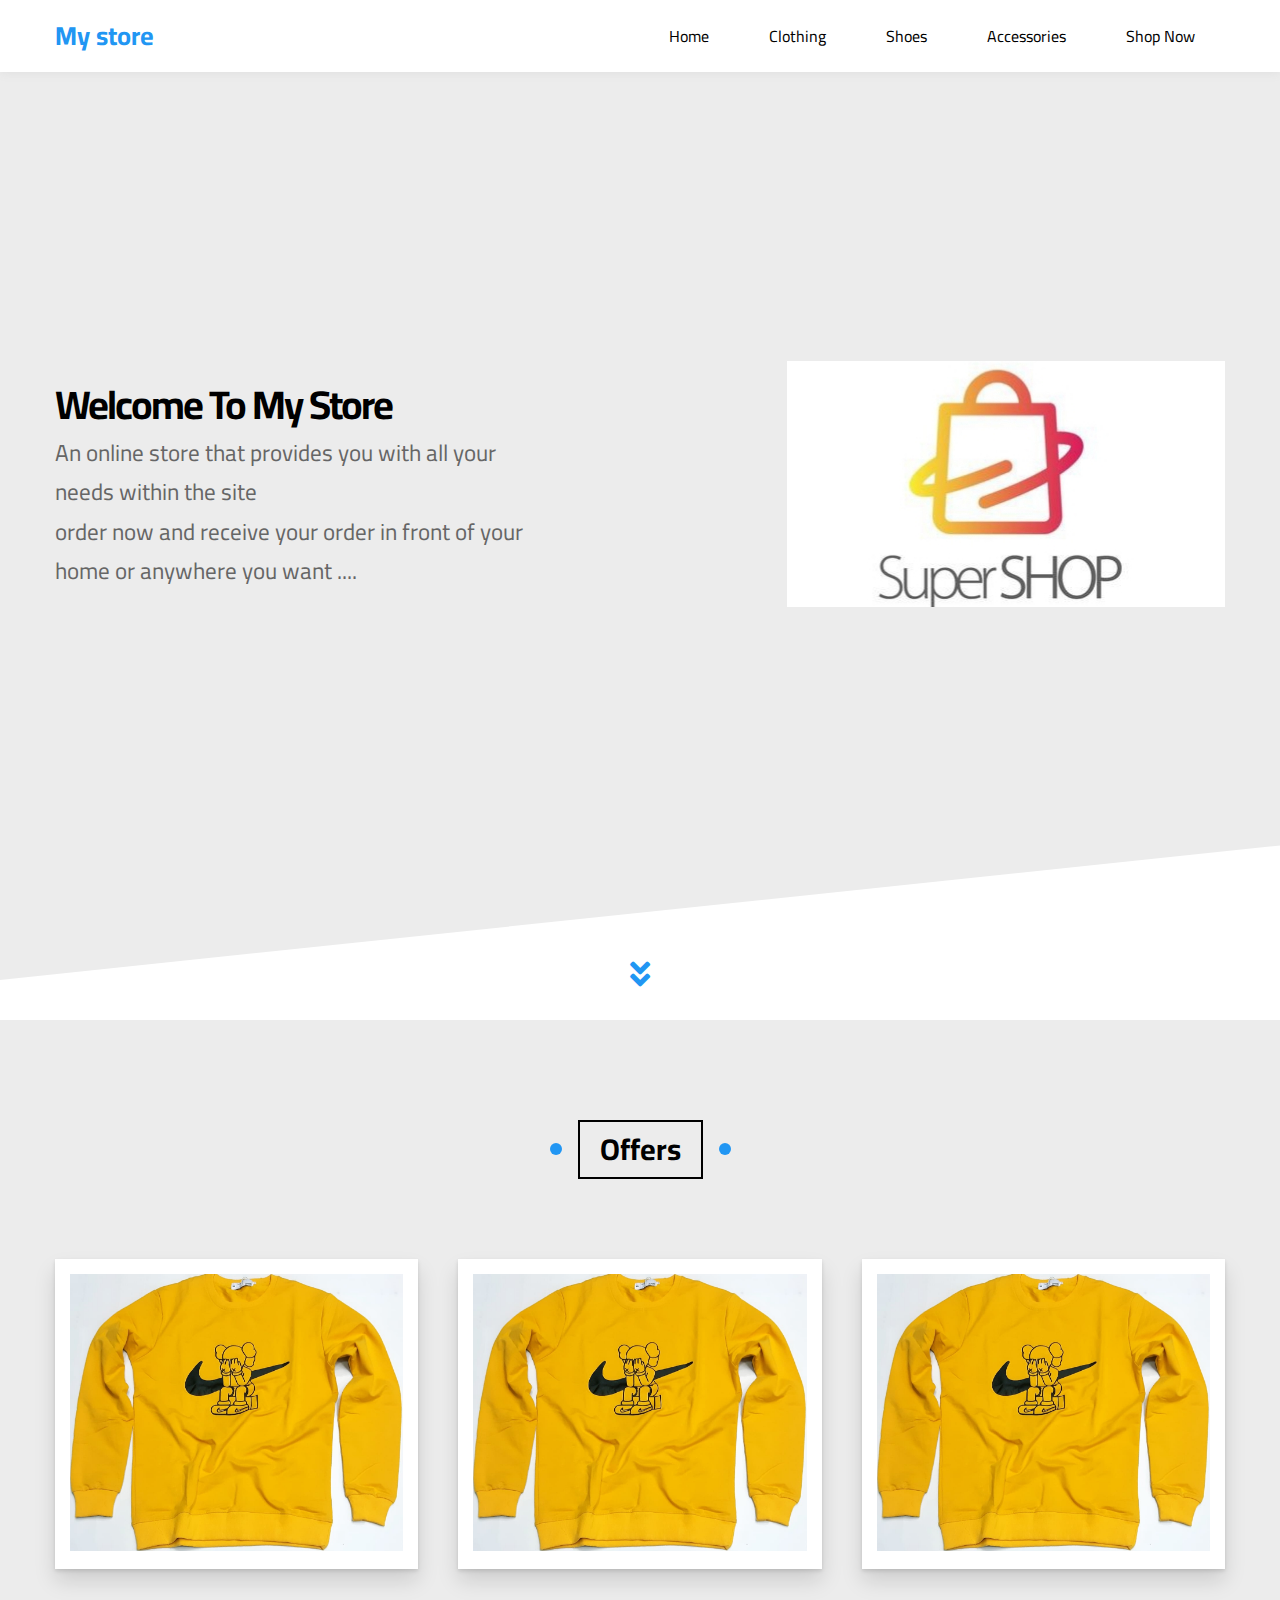
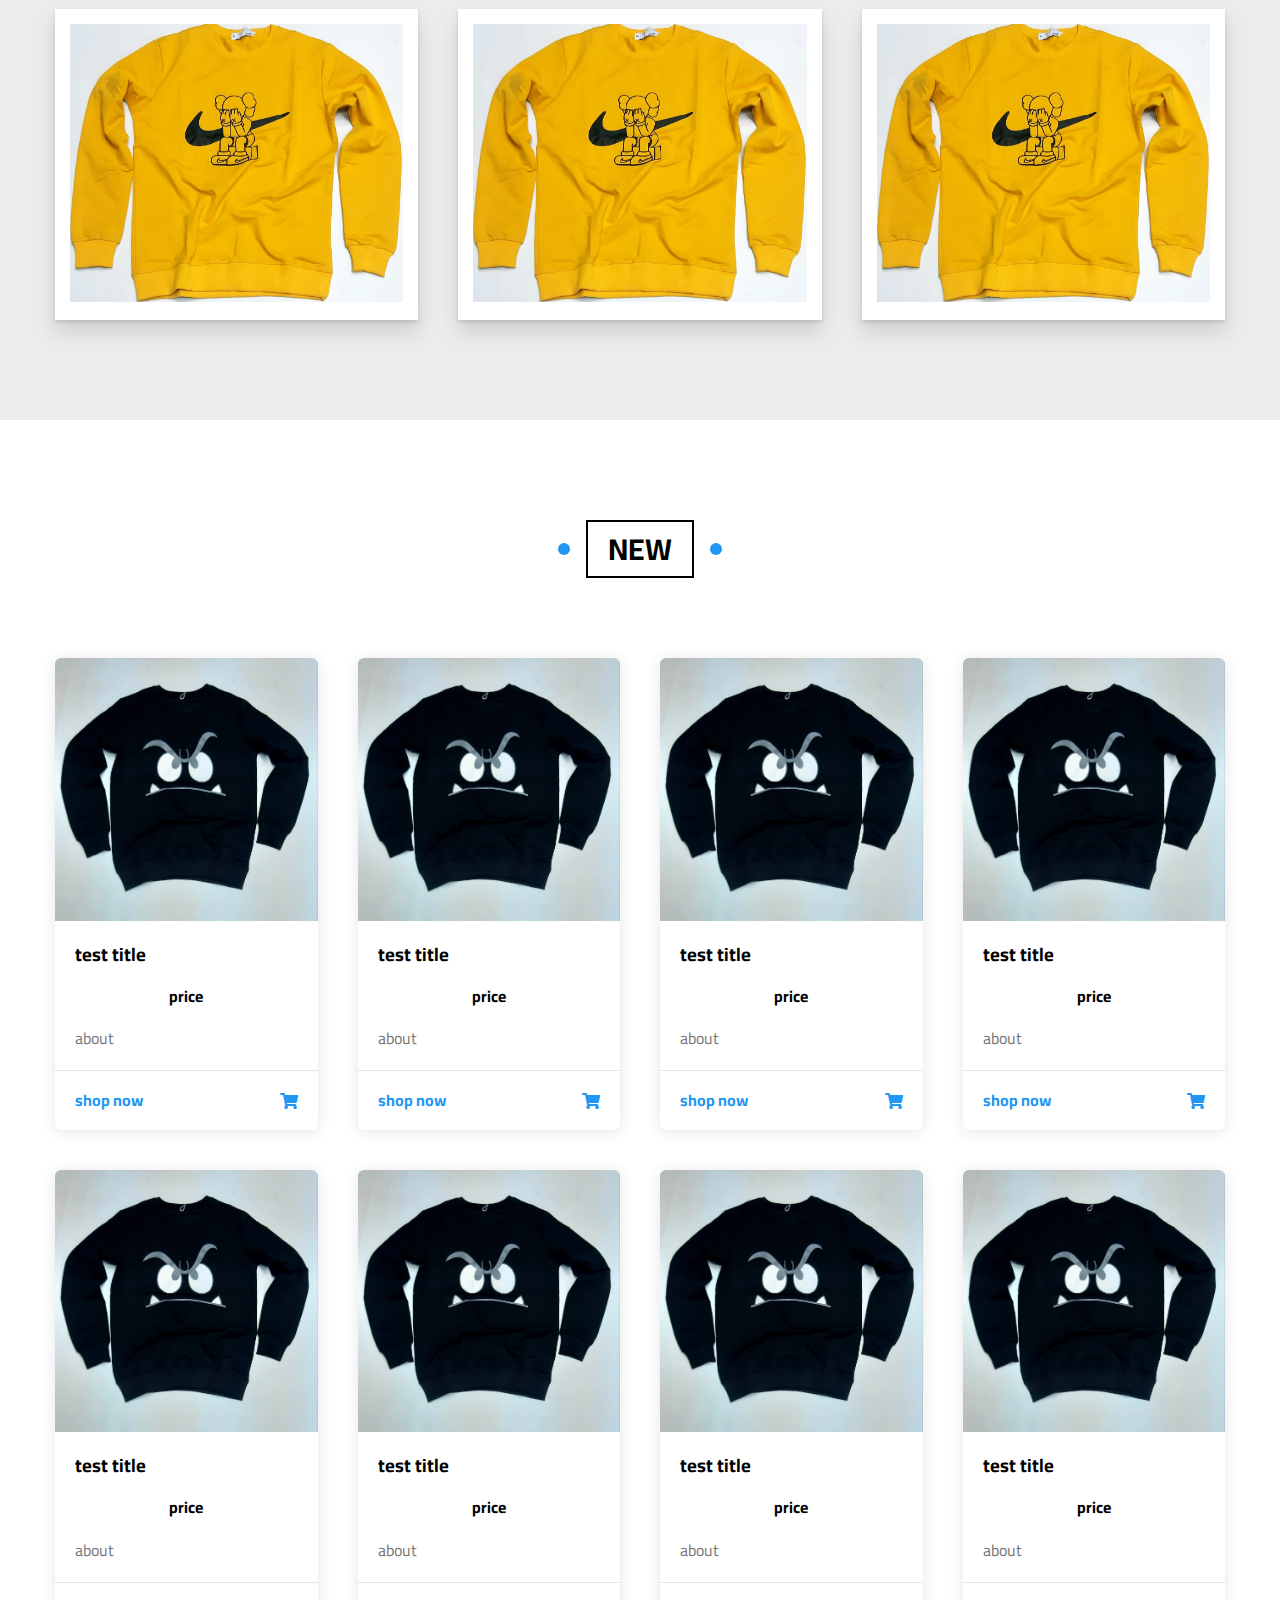
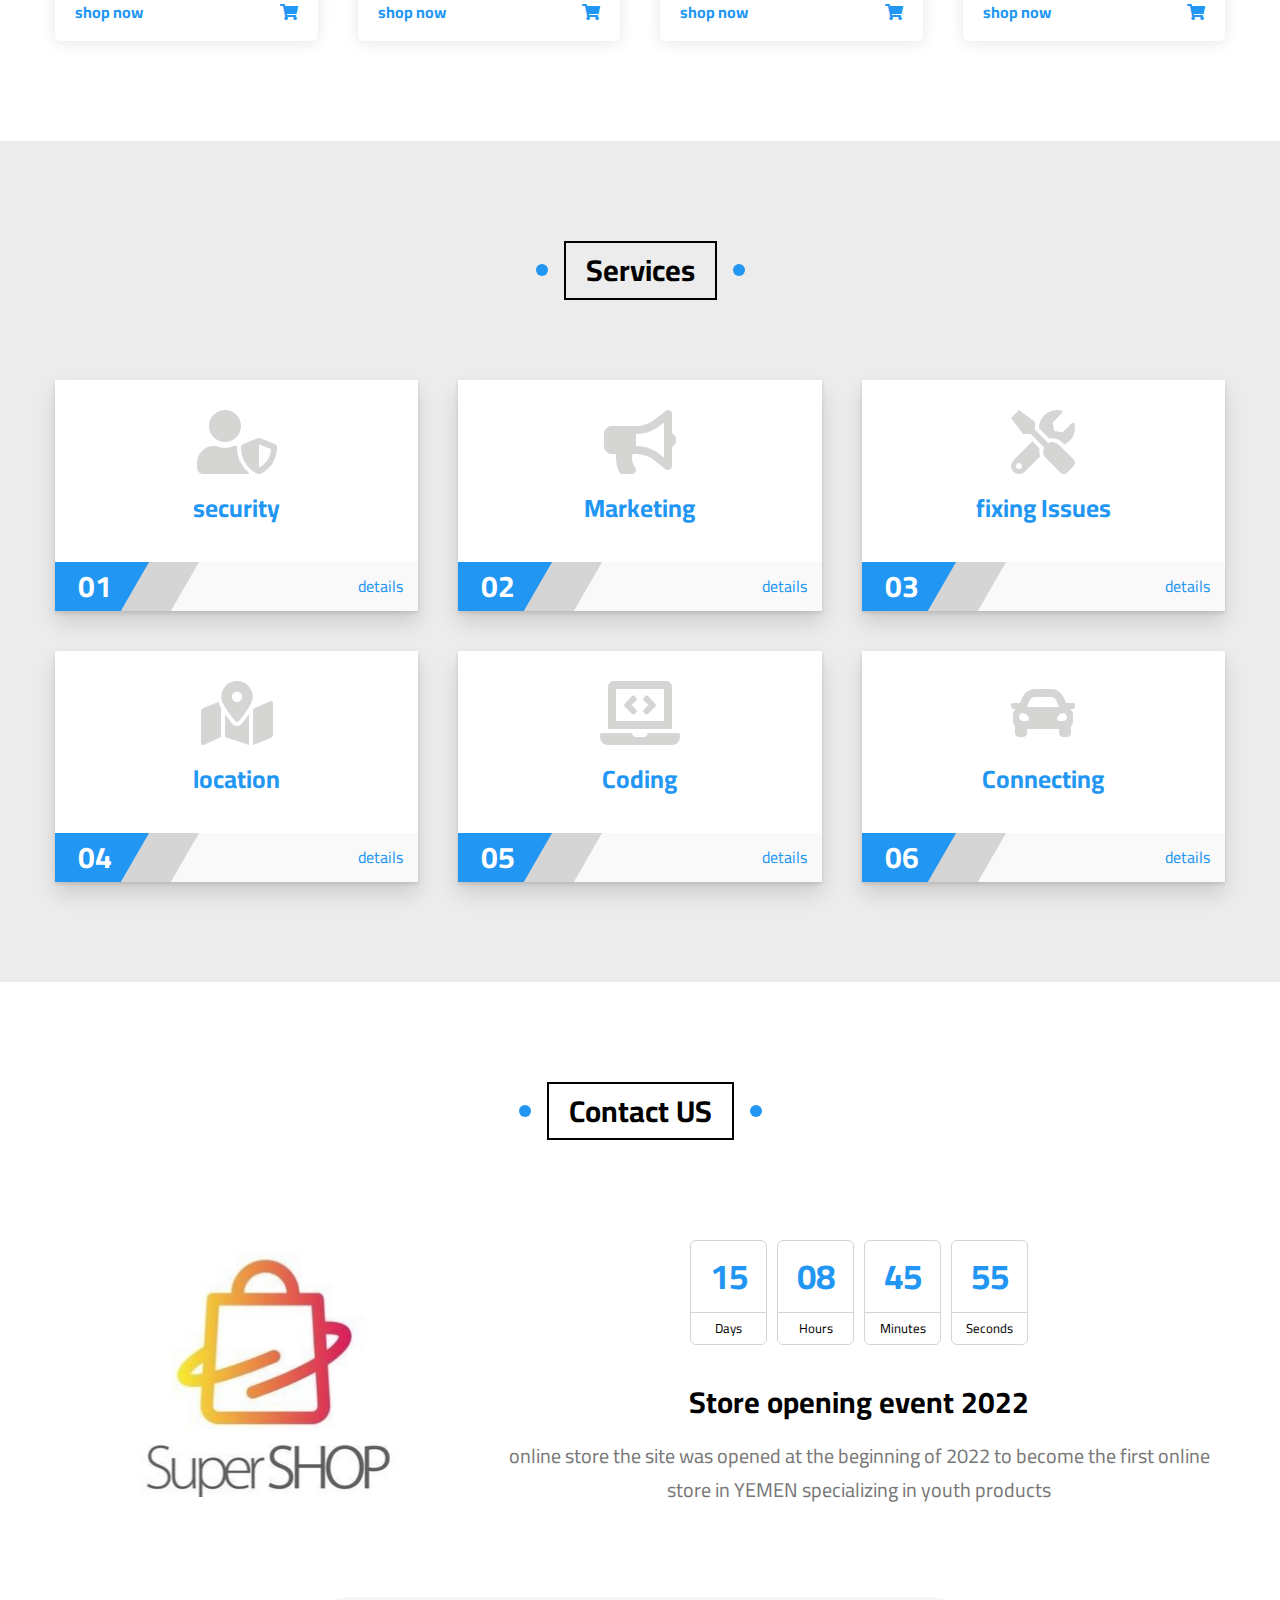
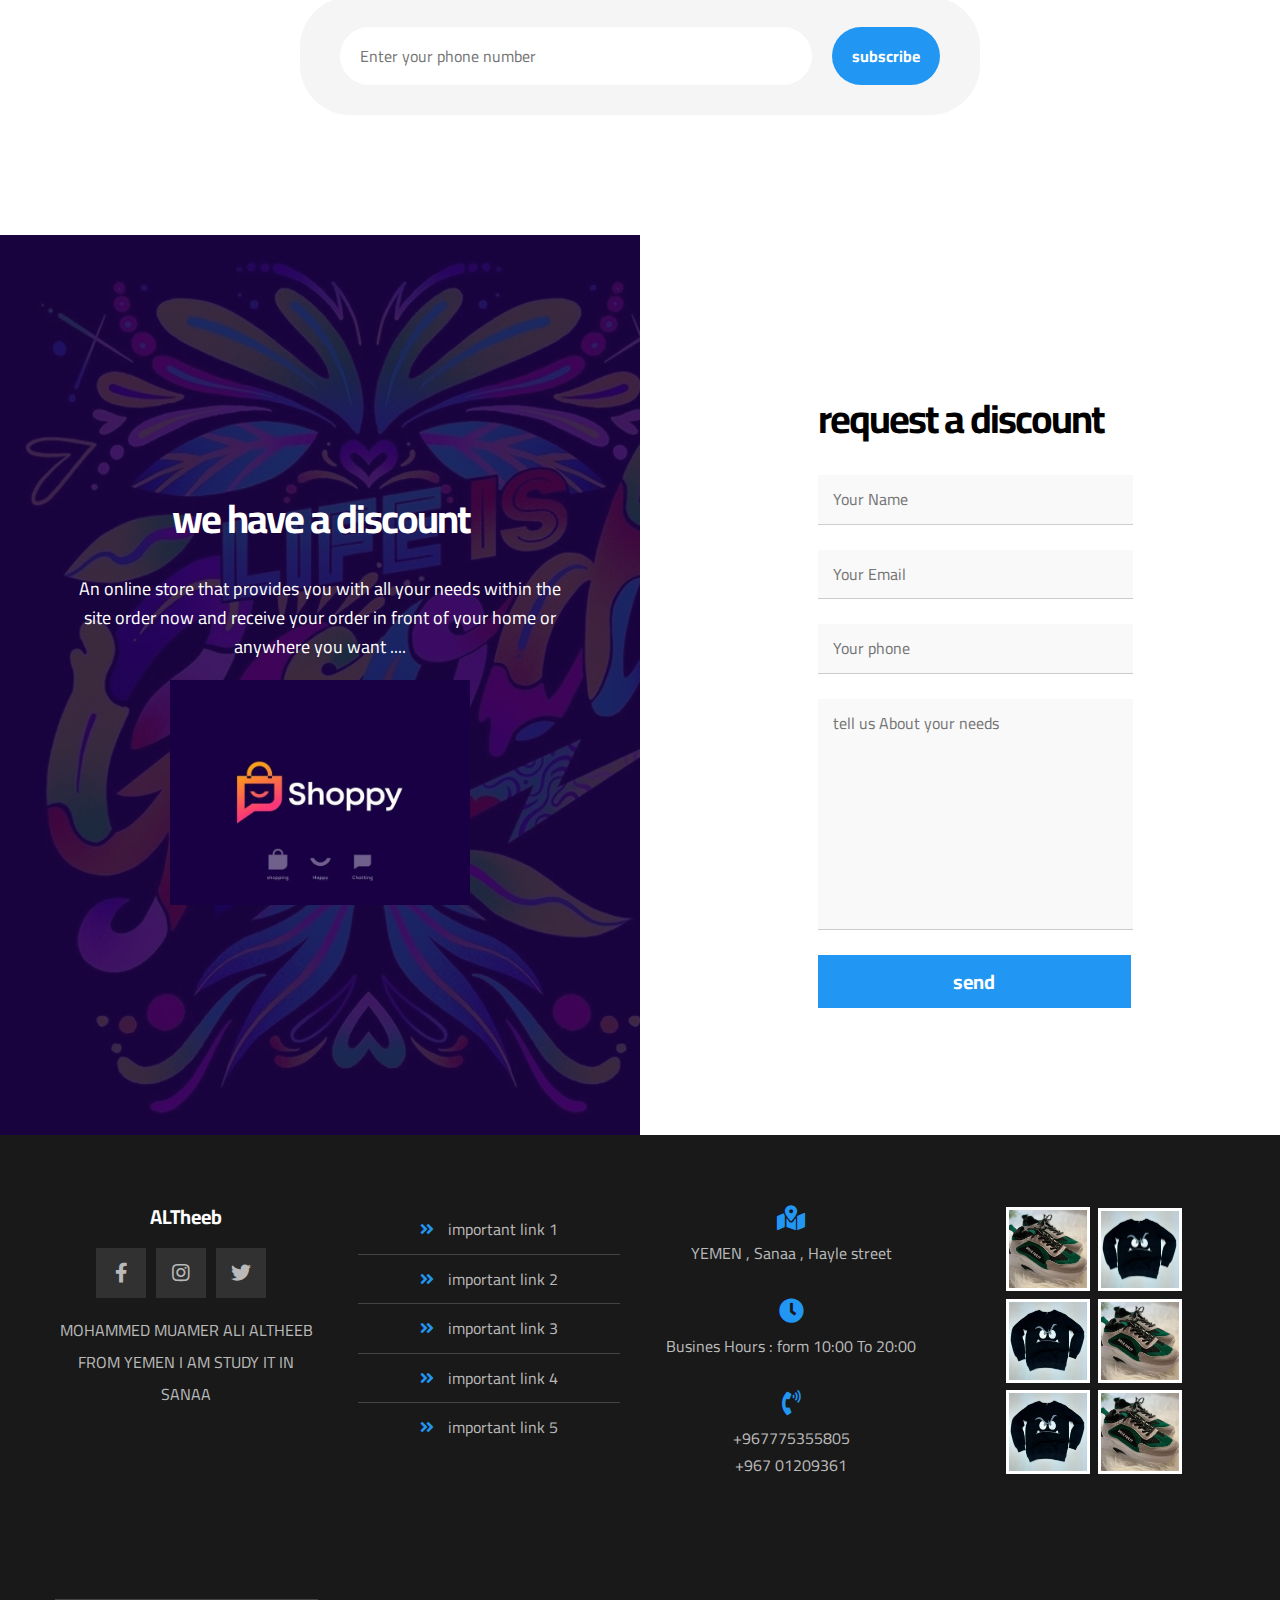
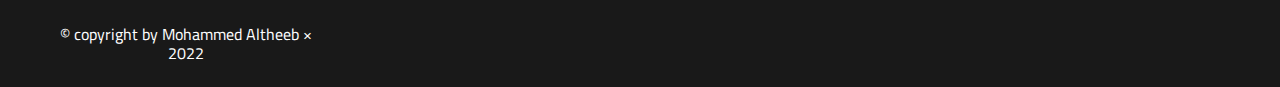
<file: index.html>
<!DOCTYPE html>
<html>

    <head>
        <meta charset="UTF-8" /> 
        <meta http-equiv="X-UA-compatible" content="IE=edge" />
        <meta name="viewport" content="width=device-width , initial-scale=1.0" />
        <title> store for shopping</title>
        <link rel="stylesheet" href="css/normalize.css" />
        <link rel="stylesheet" href="css/style.css" />
        <link rel="stylesheet" href="css/all.min.css" />
        <!-- google fonts-->
        <link rel="preconnect" href="https://fonts.googleapis.com"/>
        <link rel="preconnect" href="https://fonts.gstatic.com" crossorigin/>
        <link href="https://fonts.googleapis.com/css2?family=cairo:wght@300;600;400;700&display=swap" rel="stylesheet"/>

    </head>

    <body>
        <!-- start header-->

        <div class="header" id="header">
            <div class="container">
                <a href="index.html" class="logo"> My store</a>
                <ul class="main-nav">
                    <li><a href="index.html">Home</a></li>
                    <li><a href="store/clothing/clothing.html">Clothing</a></li>
                    <li><a href="store/shose/shose.html">Shoes</a></li>
                    <li><a href="store/accessories/accessories.html">Accessories</a></li>
                    <li>
                        <a href="#shopnow">Shop Now</a>
                        <!-- start megamenu-->
                        <div class="mega-menu">
                            <div class="image">
                                <img src="images/logo2.jpg" alt="img menu" />
                            </div>
                            <ul class="links">
                                <li>
                                    <a href="store/shop now/ouer offers/oueroffers.html"><i class="fas fa-gift fa-fw"></i> Ouer offers</a>
                                </li>
                                <li>
                                    <a href="store/shop now/new/new.html"><i class="fas fa-surprise fa-fw"></i> New </a>
                                </li>
                                <li>
                                    <a href="store/shop now/men/men.html"><i class="fas fa-male fa-fw"></i> Men Clothes</a>
                                </li>
                                <li>
                                    <a href="store/shop now/women/women.html"><i class="fas fa-female fa-fw"></i> Women Clothes</a>
                                </li>
                                <li>
                                    <a href="store/shop now/child/child.html"><i class="fas fa-child fa-fw"></i> Children Clothes </a>
                                </li>
                                
                                
                                
                            </ul>
                            <ul class="links">
                                
                                <li>
                                    <a href="store/shose/shose.html"><i class="fas fa-shoe-prints fa-fw"></i> Shoes</a>
                                </li>
                                <li>
                                    <a href="store/accessories/accessories.html"><i class="fas fa-ring fa-fw"></i> Accessories</a>
                                </li>
                                <li>
                                    <a href="store/shop now/watch/watch.html"><i class="far fa-clock fa-fw"></i> Watch</a>
                                </li>
                                <li>
                                    <a href="#"><i class="fas fa-phone-alt fa-fw"></i> Contact us</a>
                                </li> 
                                <li>
                                    <a href="#"><i class="far fa-user fa-fw"></i> About </a>
                                </li>
                                
                            </ul>
                    </li>
                        
                        </div>
                        <!-- end megamenu-->
                    </li>
                </ul>
            </div>
        </div>

        <!-- end header-->

        

        <!-- start landing-->

        <div class="landing">
            <div class="container">
                <div class="text">
                    <h1> Welcome To My Store</h1>
                    <p> An online store that provides you with all your needs within the site <br> 
                    order now and receive your order in front of your home or anywhere you want .... 
                    </p>
                </div>
                <div class="image">
                    <img src="images/logo2.jpg" alt="landing">
                </div>
            </div>
            <a href="#home" class="go-down">
                <i class="fas fa-angle-double-down fa-2x"></i>
            </a>
        </div>

        <!-- end landing-->

        

        <!-- start gallery-->

        <div class="gallery" id="gallery">
            <h2 class="main-title"> Offers </h2>
            <div class="container" id="container">
                <div class="box">
                    <div class="image">
                        <img src="images/tshirt.jpg" alt="#" />
                    </div>
                </div>
                <div class="box">
                    <div class="image">
                        <img src="images/tshirt.jpg" alt="#" />
                    </div>
                </div>
                <div class="box">
                    <div class="image">
                        <img src="images/tshirt.jpg" alt="#" />
                    </div>
                </div>
                <div class="box">
                    <div class="image">
                        <img src="images/tshirt.jpg" alt="#" />
                    </div>
                </div>
                <div class="box">
                    <div class="image">
                        <img src="images/tshirt.jpg" alt="#" />
                    </div>
                </div>
                <div class="box">
                    <div class="image">
                        <img src="images/tshirt.jpg" alt="#" />
                    </div>
                </div>
            </div>
        </div>


        <!-- end gallery-->

        <!-- start clothing-->

        <div class="articles" id="articles">
            <h2 class="main-title"> NEW </h2>
            <div class="container">
                <div class="box">
                    <img src="images/tshirt1.jpg" alt="Clothes" />
                    <div class="content"> 
                        <h3> test title  </h3>
                        <h4> price</h4>
                        <p> about </p>
                    </div>
                    <div class="info">
                        <a href="#">shop now </a>
                        <i class="fas fa-shopping-cart"></i>
                    </div>
                </div>
                <div class="box">
                    <img src="images/tshirt1.jpg" alt="Clothes" />
                    <div class="content"> 
                        <h3> test title  </h3>
                        <h4> price</h4>
                        <p> about </p>
                    </div>
                    <div class="info">
                        <a href="#">shop now </a>
                        <i class="fas fa-shopping-cart"></i>
                    </div>
                </div>
                <div class="box">
                    <img src="images/tshirt1.jpg" alt="Clothes" />
                    <div class="content"> 
                        <h3> test title  </h3>
                        <h4> price</h4>
                        <p> about </p>
                    </div>
                    <div class="info">
                        <a href="#">shop now </a>
                        <i class="fas fa-shopping-cart"></i>
                    </div>
                </div>
                <div class="box">
                    <img src="images/tshirt1.jpg" alt="Clothes" />
                    <div class="content"> 
                        <h3> test title  </h3>
                        <h4> price</h4>
                        <p> about </p>
                    </div>
                    <div class="info">
                        <a href="#">shop now </a>
                        <i class="fas fa-shopping-cart"></i>
                    </div>
                </div>
                <div class="box">
                    <img src="images/tshirt1.jpg" alt="Clothes" />
                    <div class="content"> 
                        <h3> test title  </h3>
                        <h4> price</h4>
                        <p> about </p>
                    </div>
                    <div class="info">
                        <a href="#">shop now </a>
                        <i class="fas fa-shopping-cart"></i>
                    </div>
                </div>
                <div class="box">
                    <img src="images/tshirt1.jpg" alt="Clothes" />
                    <div class="content"> 
                        <h3> test title  </h3>
                        <h4> price</h4>
                        <p> about </p>
                    </div>
                    <div class="info">
                        <a href="#">shop now </a>
                        <i class="fas fa-shopping-cart"></i>
                    </div>
                </div>
                <div class="box">
                    <img src="images/tshirt1.jpg" alt="Clothes" />
                    <div class="content"> 
                        <h3> test title  </h3>
                        <h4> price</h4>
                        <p> about </p>
                    </div>
                    <div class="info">
                        <a href="#">shop now </a>
                        <i class="fas fa-shopping-cart"></i>
                    </div>
                </div>
                <div class="box">
                    <img src="images/tshirt1.jpg" alt="Clothes" />
                    <div class="content"> 
                        <h3> test title  </h3>
                        <h4> price</h4>
                        <p> about </p>
                    </div>
                    <div class="info">
                        <a href="#">shop now </a>
                        <i class="fas fa-shopping-cart"></i>
                    </div>
                </div>
            </div>
        </div>
        
        
        <!-- end clothing-->

        <!-- start gallery

        <div class="gallery" id="gallery">
            <h2 class="main-title"> gallery </h2>
            <div class="container" id="container">
                <div class="box">
                    <div class="image">
                        <img src="images/tshirt.jpg" alt="#" />
                    </div>
                </div>
                <div class="box">
                    <div class="image">
                        <img src="images/tshirt.jpg" alt="#" />
                    </div>
                </div>
                <div class="box">
                    <div class="image">
                        <img src="images/tshirt.jpg" alt="#" />
                    </div>
                </div>
                <div class="box">
                    <div class="image">
                        <img src="images/tshirt.jpg" alt="#" />
                    </div>
                </div>
                <div class="box">
                    <div class="image">
                        <img src="images/tshirt.jpg" alt="#" />
                    </div>
                </div>
                <div class="box">
                    <div class="image">
                        <img src="images/tshirt.jpg" alt="#" />
                    </div>
                </div>
            </div>
        </div>


         end gallery-->

         <!--  start services-->
        <div class="services" id="services">
            <h2 class="main-title"> Services</h2>
            <div class="container">
                <div class="box">
                    <i class="fas fa-user-shield fa-4x"></i>
                    <h3> security </h3>
                    <div class="info">
                        <a href="#">details </a>
                    </div>
                </div>
                <div class="box">
                    <i class="fas fa-bullhorn fa-4x"></i>
                    <h3> Marketing </h3>
                    <div class="info">
                        <a href="#">details </a>
                    </div>
                </div>
                <div class="box">
                    <i class="fas fa-tools fa-4x"></i>
                    <h3> fixing Issues </h3>
                    <div class="info">
                        <a href="#">details </a>
                    </div>
                </div>
                <div class="box">
                    <i class="fas fa-map-marked-alt fa-4x"></i>
                    <h3> location  </h3>
                    <div class="info">
                        <a href="#">details </a>
                    </div>
                </div>
                <div class="box">
                    <i class="fas fa-laptop-code fa-4x"></i>
                    <h3> Coding </h3>
                    <div class="info">
                        <a href="#">details </a>
                    </div>
                </div>
                <div class="box">
                    <i class="fas fa-car fa-4x"></i>
                    <h3> Connecting </h3>
                    <div class="info">
                        <a href="#">details </a>
                    </div>
                </div>
                
            </div>
        </div>

         <!--  end services-->

         <!--  start events-->

         <div class="events" id="events">
             <h2 class="main-title"> Contact US </h2>
             <div class="container">
                 <img src="images/logo2.jpg" alt="#" />
                 <div class="info" >
                     <div class="time">
                         <div class="unit">
                            <span>15</span>
                            <span>Days</span>
                         </div>
                         <div class="unit">
                            <span>08</span>
                            <span>Hours</span>
                         </div>
                         <div class="unit">
                            <span>45</span>
                            <span>Minutes</span>
                         </div>
                         <div class="unit">
                            <span>55</span>
                            <span>Seconds</span>
                         </div>
                     </div>
                     <h2 class="title"> Store opening event 2022 </h2>
                     <p class="description"> online store the site was opened at the beginning of 2022 to become the first online store in YEMEN specializing in youth products </p>
                 </div>
                 <div class="subscribe">
                     <form action="">
                         <input type="tel"  name="phone number" placeholder="Enter your phone number"/>
                         <input type="submit" value="subscribe" />
                     </form>
                 </div>

             </div>
         </div>

         <!--end   events-->

         <!--start pricing

         <div class="pricing" id="pricing">
             <div class="container">
                 <div class="box">
                     <h3 class="title"> </h3>
                     <img src="images/logo.jpg" alt="price"/>
                     <div class="price">
                         <span class="amount"> $20</span>
                         <span class="time"> per month</span>
                     </div>
                 </div>
             </div>
         </div>


         end pricing-->

         <!-- start discount-->

         <div class="discount" id="discount">
             <div class="image">
                 <div class="content">
                     <h2> we have a discount</h2>
                     <p> An online store that provides you with all your needs within the site  
                        order now and receive your order in front of your home or anywhere you want ....
                     </p>
                     <img src="images/discount1.jpg" />
                 </div>
             </div>
             <div class="form">
                <div class="content">
                    <h2> request a discount</h2>
                    <form action="">
                        <input class="input" type="text" placeholder="Your Name " name="name" />
                        <input class="input" type="email" placeholder="Your Email " name="email" />
                        <input class="input" type="text" placeholder="Your phone " name="mobile" />
                        <textarea class="input" placeholder="tell us About your needs " name="message"></textarea>
                        <input type="submit" value="send" />
                    </form>

                </div>
             </div>
         </div>

         <!-- end discount-->


          <!-- start footer-->
         <div class="footer">
             <div class="container">
                 <div class="box">
                     <h3> ALTheeb</h3>
                     <ul class="social">
                         <li>
                             <a href="#" class="Facebook">
                                 <i class="fab fa-facebook-f"></i>
                             </a>
                         </li>
                         <li>
                            <a href="#" class="instagram">
                                <i class="fab fa-instagram"></i>
                            </a>
                        </li>
                        <li>
                            <a href="#" class="twitter">
                                <i class="fab fa-twitter"></i>
                            </a>
                        </li>
                     </ul>
                     <p class="text">
                         MOHAMMED MUAMER ALI ALTHEEB FROM YEMEN I AM STUDY IT IN SANAA 
                     </p>
                 </div>
                 <div class="box">
                     <ul class="links">
                         <li><a href="#"> important link 1</a></li>
                         <li><a href="#"> important link 2</a></li>
                         <li><a href="#"> important link 3</a></li>
                         <li><a href="#"> important link 4</a></li>
                         <li><a href="#"> important link 5</a></li>
                     </ul>
                 </div>
                 <div class="box">
                     <div class="line">
                         <i class="fas fa-map-marked-alt fa-fw"></i>
                         <div class="info"> YEMEN , Sanaa , Hayle street </div>
                     </div>
                     <div class="line">
                        <i class="fas fa-clock fa-fw"></i>
                        <div class="info"> Busines Hours : form 10:00 To 20:00 </div>
                    </div>
                    <div class="line">
                        <i class="fas fa-phone-volume fa-fw"></i>
                        <div class="info"> 
                            <span> +967775355805 </span>
                            <span> +967 01209361 </span>
                        </div>
                    </div>
                 </div>
                 <div class="box footer-gallery">
                     <img src="images/shose.jpg" alt="" />
                     <img src="images/tshirt1.jpg" alt="" />
                     <img src="images/tshirt1.jpg" alt="" />
                     <img src="images/shose.jpg" alt="" />
                     <img src="images/tshirt1.jpg" alt="" />
                     <img src="images/shose.jpg" alt="" />
                 </div>
                 <p class="copyright"> &copy; copyright by Mohammed Altheeb &times; 2022</p>
             </div>
         </div>


          <!-- end footer-->

    </body>
</html>
</file>
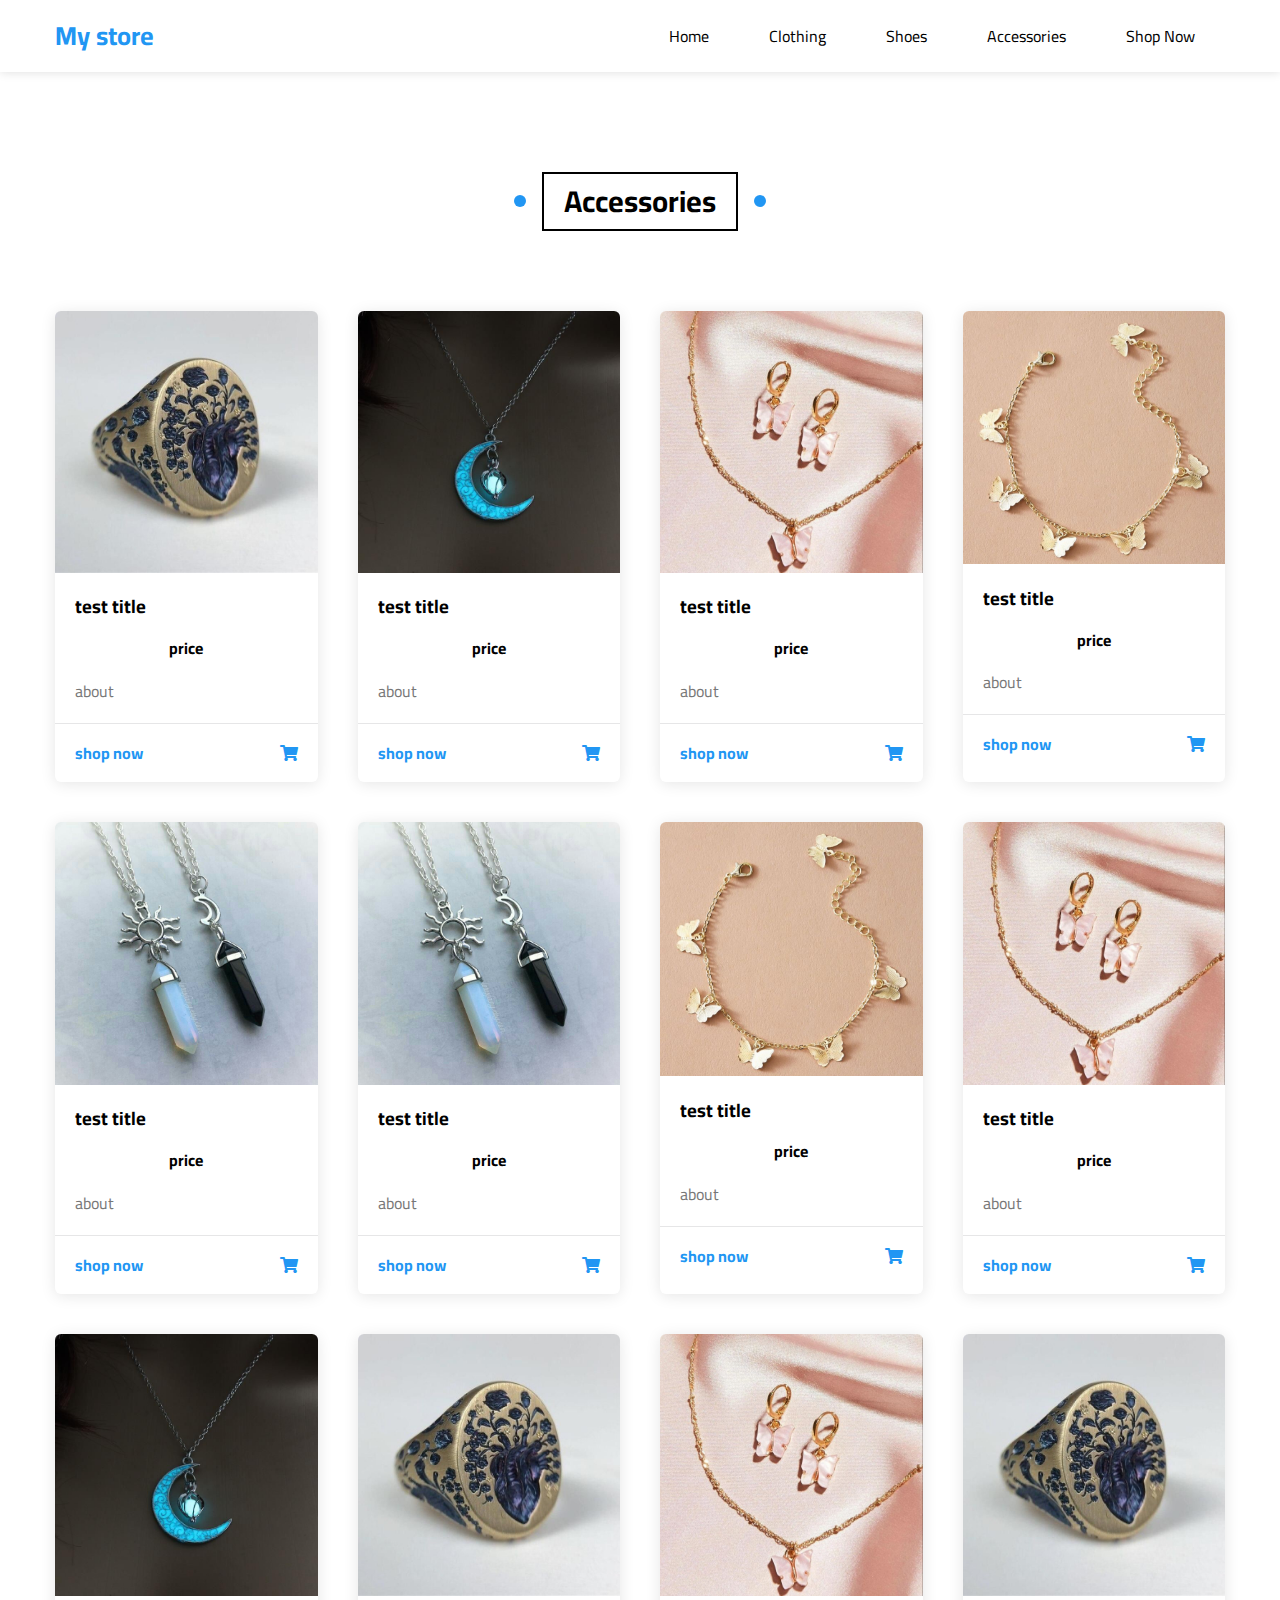
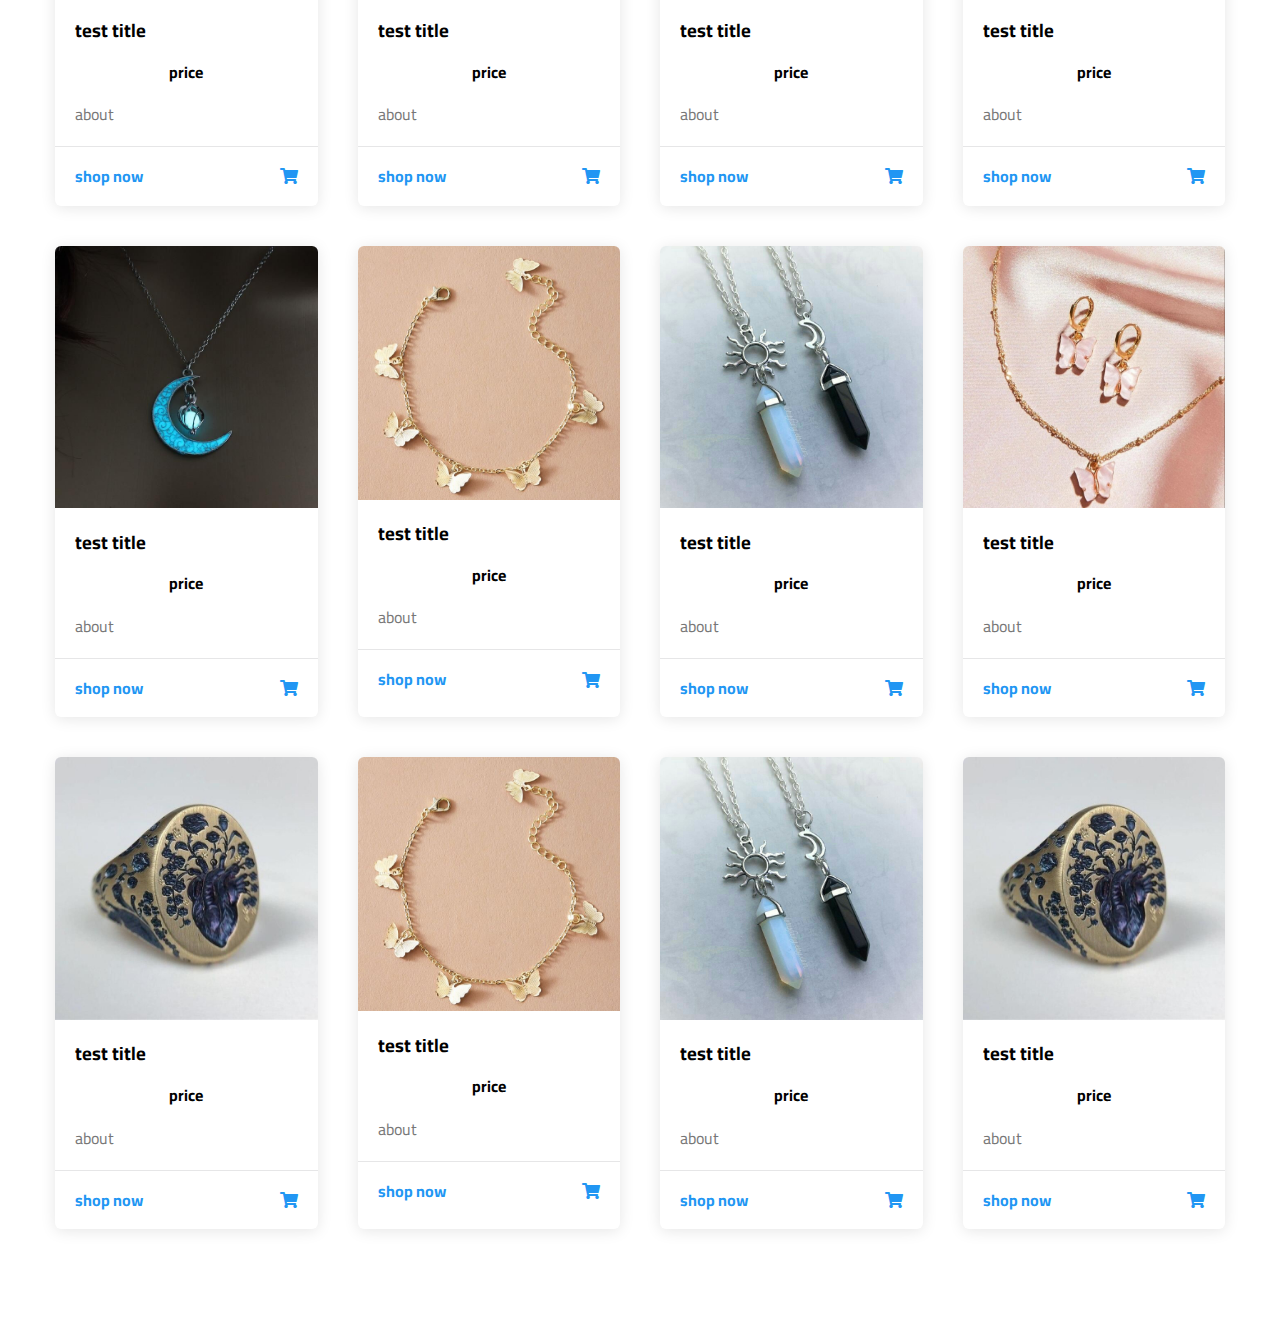
<file: store/accessories/accessories.html>
<!DOCTYPE html>

<html>
    <head>
        <meta charset="UTF-8" /> 
        <meta http-equiv="X-UA-compatible" content="IE=edge" />
        <meta name="viewport" content="width=device-width , initial-scale=1.0" />
        <title> Accessories </title>
        <link rel="stylesheet" href="css/normalize.css" />
        <link rel="stylesheet" href="css/style.css" />
        <link rel="stylesheet" href="css/all.min.css" />
        <!-- google fonts-->
        <link rel="preconnect" href="https://fonts.googleapis.com"/>
        <link rel="preconnect" href="https://fonts.gstatic.com" crossorigin/>
        <link href="https://fonts.googleapis.com/css2?family=cairo:wght@300;600;400;700&display=swap" rel="stylesheet"/>

    </head>

    <body>
        <!-- start header-->

        <div class="header" id="header">
            <div class="container">
                <a href="../../index.html" class="logo"> My store</a>
                <ul class="main-nav">
                    <li><a href="../../index.html">Home</a></li>
                    <li><a href="../clothing/clothing.html">Clothing</a></li>
                    <li><a href="../shose/shose.html">Shoes</a></li>
                    <li><a href="../accessories/accessories.html">Accessories</a></li>
                    <li>
                        <a href="#shopnow">Shop Now</a>
                        <!-- start megamenu-->
                        <div class="mega-menu">
                            <div class="image">
                                <img src="images/logo2.jpg" alt="img menu" />
                            </div>
                            <ul class="links">
                                <li>
                                    <a href="../shop now/ouer offers/oueroffers.html"><i class="fas fa-gift fa-fw"></i> Ouer offers</a>
                                </li>
                                <li>
                                    <a href="../shop now/new/new.html"><i class="fas fa-surprise fa-fw"></i> New </a>
                                </li>
                                <li>
                                    <a href="../shop now/men/men.html"><i class="fas fa-male fa-fw"></i> Men Clothes</a>
                                </li>
                                <li>
                                    <a href="../shop now/women/women.html"><i class="fas fa-female fa-fw"></i> Women Clothes</a>
                                </li>
                                <li>
                                    <a href="../shop now/child/child.html"><i class="fas fa-child fa-fw"></i> Children Clothes </a>
                                </li>
                                
                                
                                
                            </ul>
                            <ul class="links">
                                
                                <li>
                                    <a href="../shose/shose.html"><i class="fas fa-shoe-prints fa-fw"></i> Shoes</a>
                                </li>
                                <li>
                                    <a href="../accessories/accessories.html"><i class="fas fa-ring fa-fw"></i> Accessories</a>
                                </li>
                                <li>
                                    <a href="../shop now/watch/watch.html"><i class="far fa-clock fa-fw"></i> Watch</a>
                                </li>
                                <li>
                                    <a href="#"><i class="fas fa-phone-alt fa-fw"></i> Contact us</a>
                                </li> 
                                <li>
                                    <a href="#"><i class="far fa-user fa-fw"></i> About </a>
                                </li>
                                
                            </ul>
                    </li>
                        
                        </div>
                        <!-- end megamenu-->
                    </li>
                </ul>
            </div>
        </div>

        
               <!-- start clothing-->

               <div class="articles" id="articles">
                <h2 class="main-title"> Accessories </h2>
                <div class="container">
                    <div class="box">
                        <img src="images/accessor.jpg" alt="Clothes" />
                        <div class="content"> 
                            <h3> test title  </h3>
                            <h4> price</h4>
                            <p> about </p>
                        </div>
                        <div class="info">
                            <a href="#">shop now </a>
                            <i class="fas fa-shopping-cart"></i>
                        </div>
                    </div>
                    <div class="box">
                        <img src="images/accessor2.jpg" alt="Clothes" />
                        <div class="content"> 
                            <h3> test title  </h3>
                            <h4> price</h4>
                            <p> about </p>
                        </div>
                        <div class="info">
                            <a href="#">shop now </a>
                            <i class="fas fa-shopping-cart"></i>
                        </div>
                    </div>
                    <div class="box">
                        <img src="images/accessor3.jpg" alt="Clothes" />
                        <div class="content"> 
                            <h3> test title  </h3>
                            <h4> price</h4>
                            <p> about </p>
                        </div>
                        <div class="info">
                            <a href="#">shop now </a>
                            <i class="fas fa-shopping-cart"></i>
                        </div>
                    </div>
                    <div class="box">
                        <img src="images/accessor4.jpg" alt="Clothes" />
                        <div class="content"> 
                            <h3> test title  </h3>
                            <h4> price</h4>
                            <p> about </p>
                        </div>
                        <div class="info">
                            <a href="#">shop now </a>
                            <i class="fas fa-shopping-cart"></i>
                        </div>
                    </div>
                    <div class="box">
                        <img src="images/accessor5.jpg" alt="Clothes" />
                        <div class="content"> 
                            <h3> test title  </h3>
                            <h4> price</h4>
                            <p> about </p>
                        </div>
                        <div class="info">
                            <a href="#">shop now </a>
                            <i class="fas fa-shopping-cart"></i>
                        </div>
                    </div>
                    <div class="box">
                        <img src="images/accessor5.jpg" alt="Clothes" />
                        <div class="content"> 
                            <h3> test title  </h3>
                            <h4> price</h4>
                            <p> about </p>
                        </div>
                        <div class="info">
                            <a href="#">shop now </a>
                            <i class="fas fa-shopping-cart"></i>
                        </div>
                    </div>
                    <div class="box">
                        <img src="images/accessor4.jpg" alt="Clothes" />
                        <div class="content"> 
                            <h3> test title  </h3>
                            <h4> price</h4>
                            <p> about </p>
                        </div>
                        <div class="info">
                            <a href="#">shop now </a>
                            <i class="fas fa-shopping-cart"></i>
                        </div>
                    </div>
                    <div class="box">
                        <img src="images/accessor3.jpg" alt="Clothes" />
                        <div class="content"> 
                            <h3> test title  </h3>
                            <h4> price</h4>
                            <p> about </p>
                        </div>
                        <div class="info">
                            <a href="#">shop now </a>
                            <i class="fas fa-shopping-cart"></i>
                        </div>
                    </div>
                    <div class="box">
                        <img src="images/accessor2.jpg" alt="Clothes" />
                        <div class="content"> 
                            <h3> test title  </h3>
                            <h4> price</h4>
                            <p> about </p>
                        </div>
                        <div class="info">
                            <a href="#">shop now </a>
                            <i class="fas fa-shopping-cart"></i>
                        </div>
                    </div>
                    <div class="box">
                        <img src="images/accessor.jpg" alt="Clothes" />
                        <div class="content"> 
                            <h3> test title  </h3>
                            <h4> price</h4>
                            <p> about </p>
                        </div>
                        <div class="info">
                            <a href="#">shop now </a>
                            <i class="fas fa-shopping-cart"></i>
                        </div>
                    </div>
                    <div class="box">
                        <img src="images/accessor3.jpg" alt="Clothes" />
                        <div class="content"> 
                            <h3> test title  </h3>
                            <h4> price</h4>
                            <p> about </p>
                        </div>
                        <div class="info">
                            <a href="#">shop now </a>
                            <i class="fas fa-shopping-cart"></i>
                        </div>
                    </div>
                    <div class="box">
                        <img src="images/accessor.jpg" alt="Clothes" />
                        <div class="content"> 
                            <h3> test title  </h3>
                            <h4> price</h4>
                            <p> about </p>
                        </div>
                        <div class="info">
                            <a href="#">shop now </a>
                            <i class="fas fa-shopping-cart"></i>
                        </div>
                    </div>
                    <div class="box">
                        <img src="images/accessor2.jpg" alt="Clothes" />
                        <div class="content"> 
                            <h3> test title  </h3>
                            <h4> price</h4>
                            <p> about </p>
                        </div>
                        <div class="info">
                            <a href="#">shop now </a>
                            <i class="fas fa-shopping-cart"></i>
                        </div>
                    </div>
                    <div class="box">
                        <img src="images/accessor4.jpg" alt="Clothes" />
                        <div class="content"> 
                            <h3> test title  </h3>
                            <h4> price</h4>
                            <p> about </p>
                        </div>
                        <div class="info">
                            <a href="#">shop now </a>
                            <i class="fas fa-shopping-cart"></i>
                        </div>
                    </div>
                    <div class="box">
                        <img src="images/accessor5.jpg" alt="Clothes" />
                        <div class="content"> 
                            <h3> test title  </h3>
                            <h4> price</h4>
                            <p> about </p>
                        </div>
                        <div class="info">
                            <a href="#">shop now </a>
                            <i class="fas fa-shopping-cart"></i>
                        </div>
                    </div>
                    <div class="box">
                        <img src="images/accessor3.jpg" alt="Clothes" />
                        <div class="content"> 
                            <h3> test title  </h3>
                            <h4> price</h4>
                            <p> about </p>
                        </div>
                        <div class="info">
                            <a href="#">shop now </a>
                            <i class="fas fa-shopping-cart"></i>
                        </div>
                    </div>
                    <div class="box">
                        <img src="images/accessor.jpg" alt="Clothes" />
                        <div class="content"> 
                            <h3> test title  </h3>
                            <h4> price</h4>
                            <p> about </p>
                        </div>
                        <div class="info">
                            <a href="#">shop now </a>
                            <i class="fas fa-shopping-cart"></i>
                        </div>
                    </div>
                    <div class="box">
                        <img src="images/accessor4.jpg" alt="Clothes" />
                        <div class="content"> 
                            <h3> test title  </h3>
                            <h4> price</h4>
                            <p> about </p>
                        </div>
                        <div class="info">
                            <a href="#">shop now </a>
                            <i class="fas fa-shopping-cart"></i>
                        </div>
                    </div>
                    <div class="box">
                        <img src="images/accessor5.jpg" alt="Clothes" />
                        <div class="content"> 
                            <h3> test title  </h3>
                            <h4> price</h4>
                            <p> about </p>
                        </div>
                        <div class="info">
                            <a href="#">shop now </a>
                            <i class="fas fa-shopping-cart"></i>
                        </div>
                    </div>
                    <div class="box">
                        <img src="images/accessor.jpg" alt="Clothes" />
                        <div class="content"> 
                            <h3> test title  </h3>
                            <h4> price</h4>
                            <p> about </p>
                        </div>
                        <div class="info">
                            <a href="#">shop now </a>
                            <i class="fas fa-shopping-cart"></i>
                        </div>
                    </div>
                    
                </div>
            </div>
            
            
            <!-- end clothing-->
        
    </body>


</html>
</file>
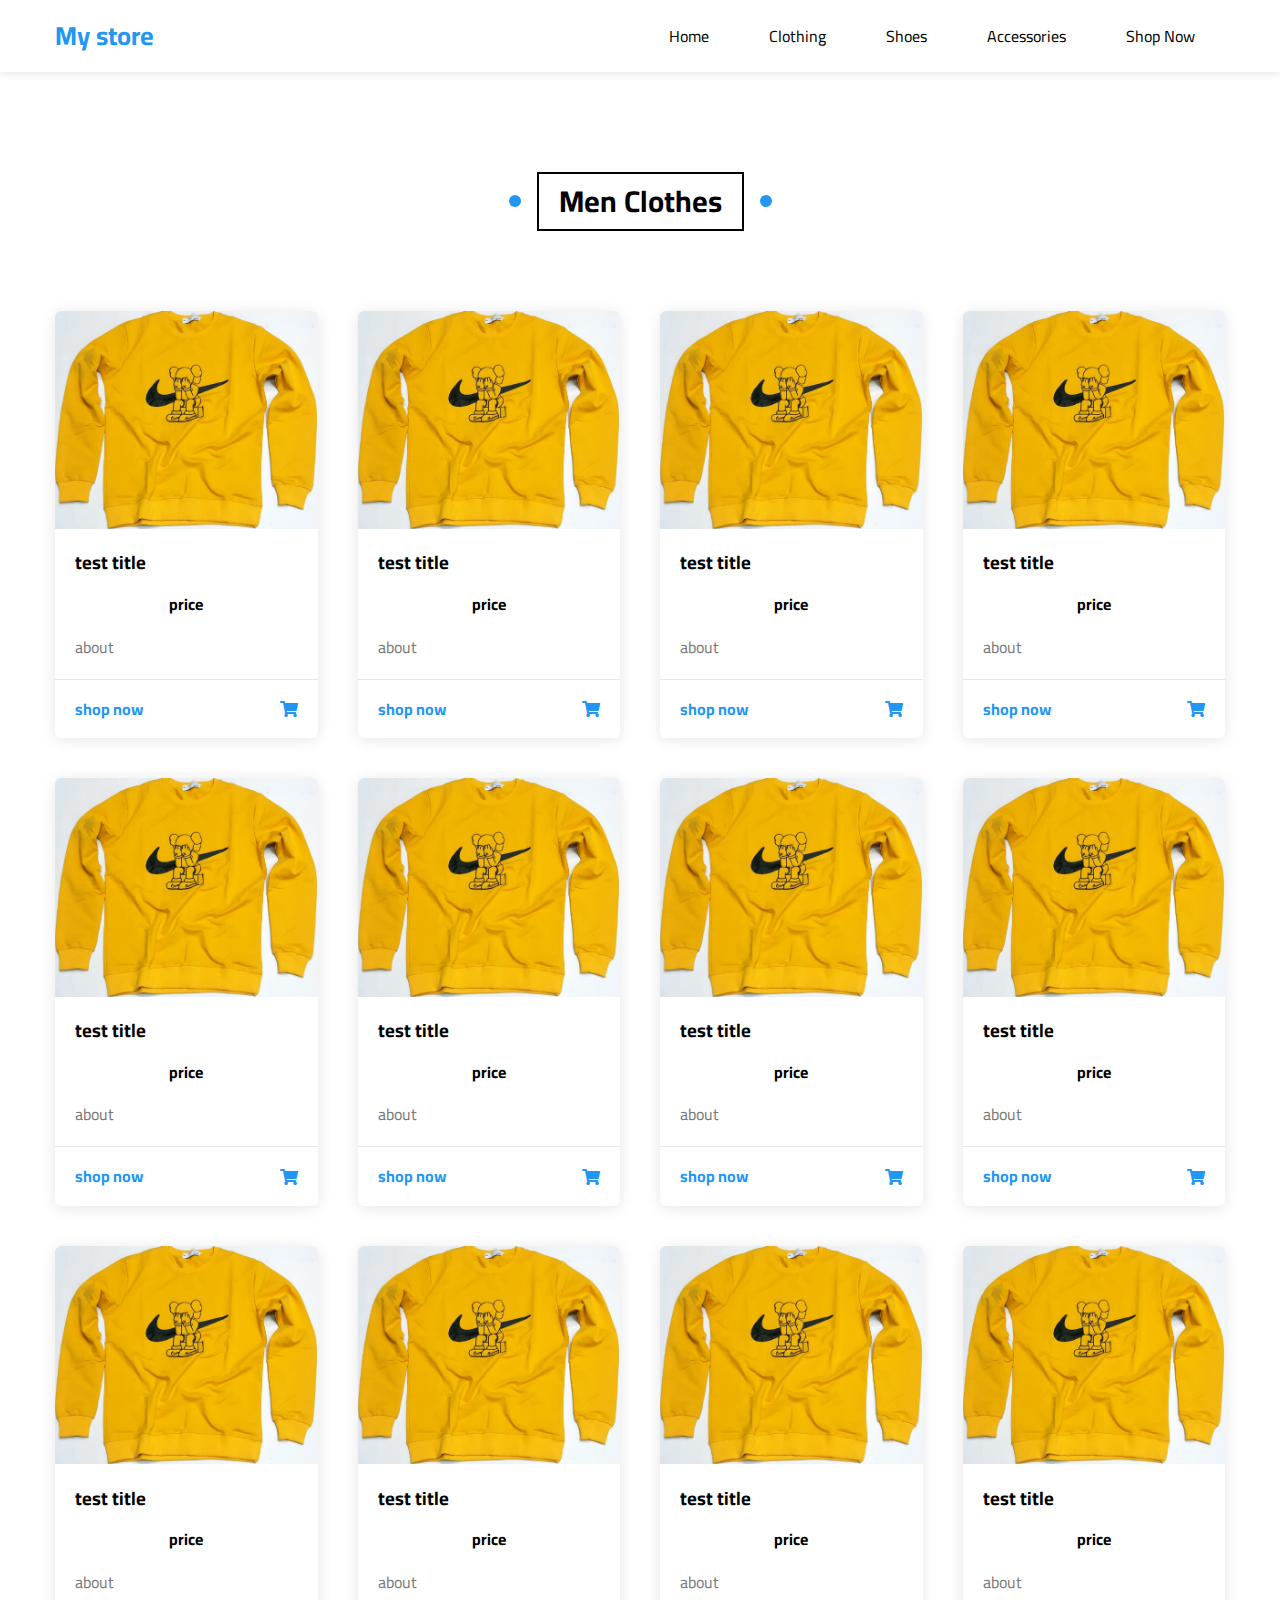
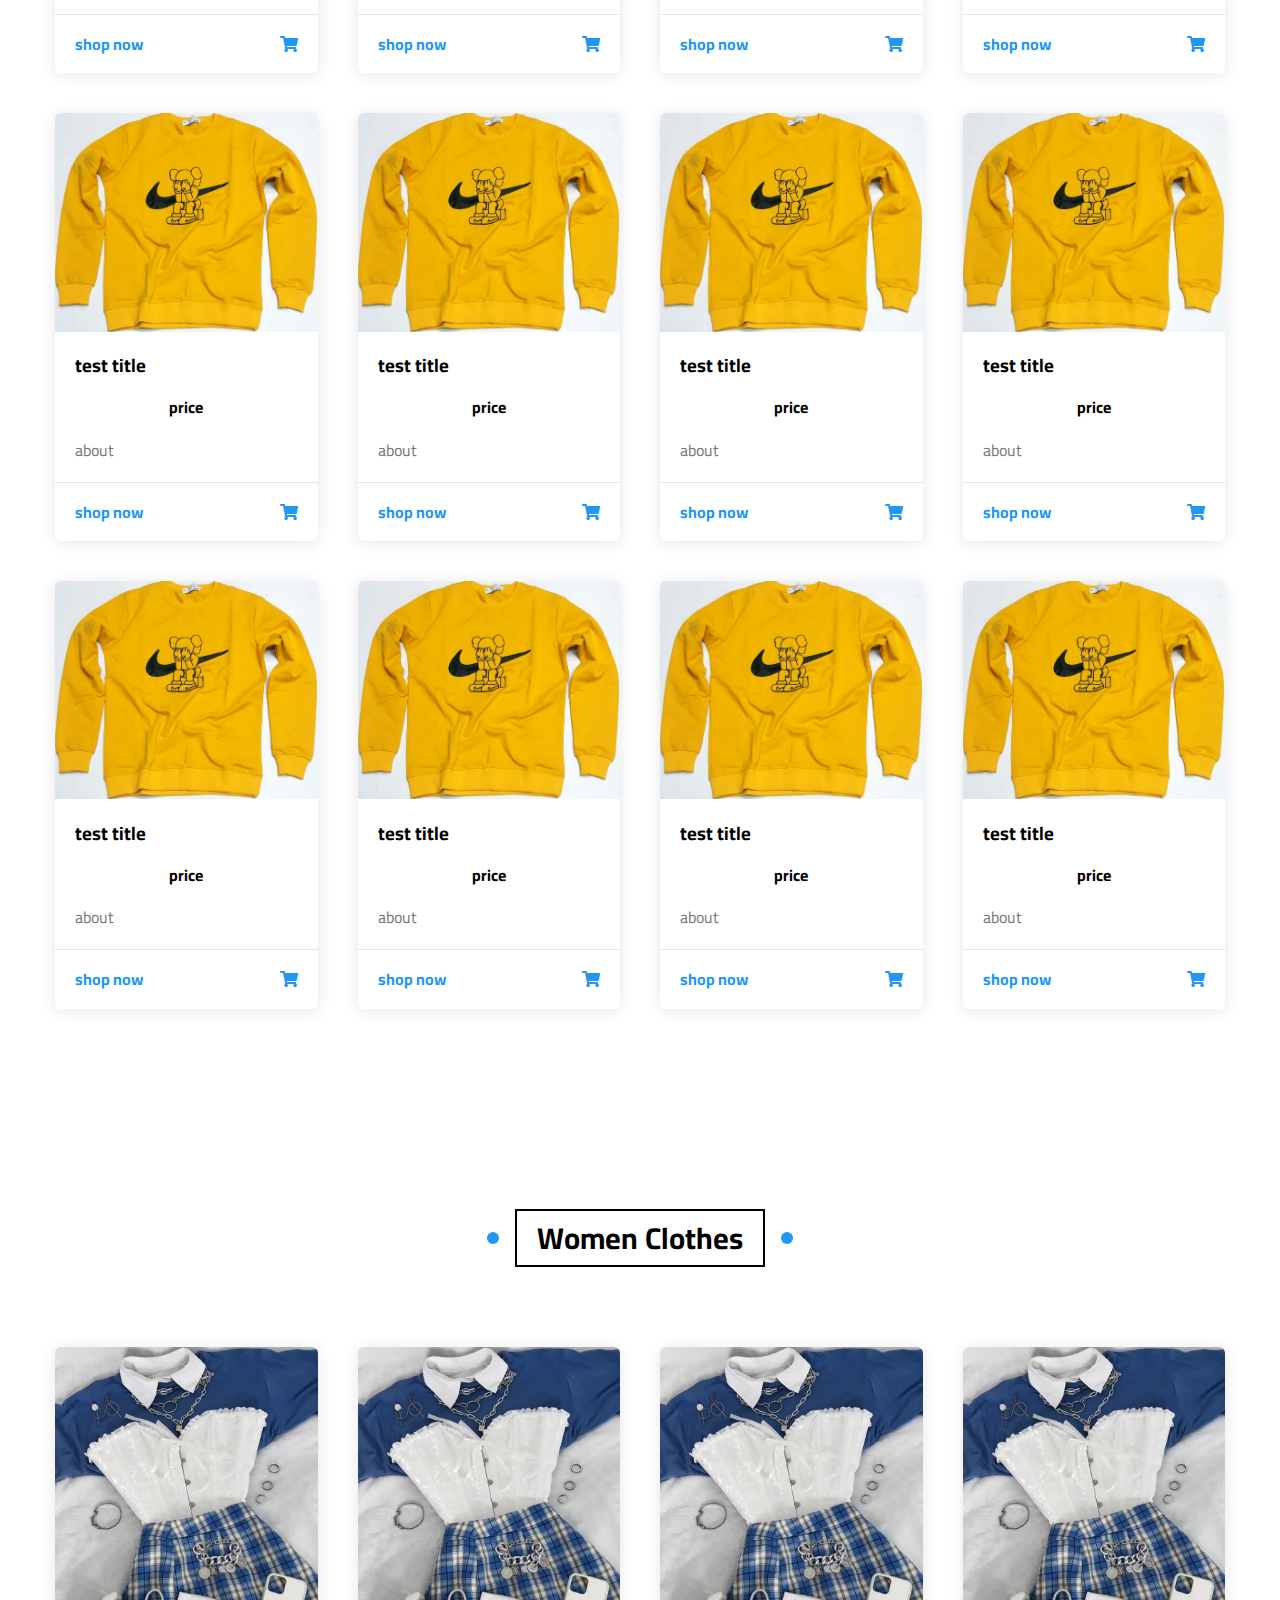
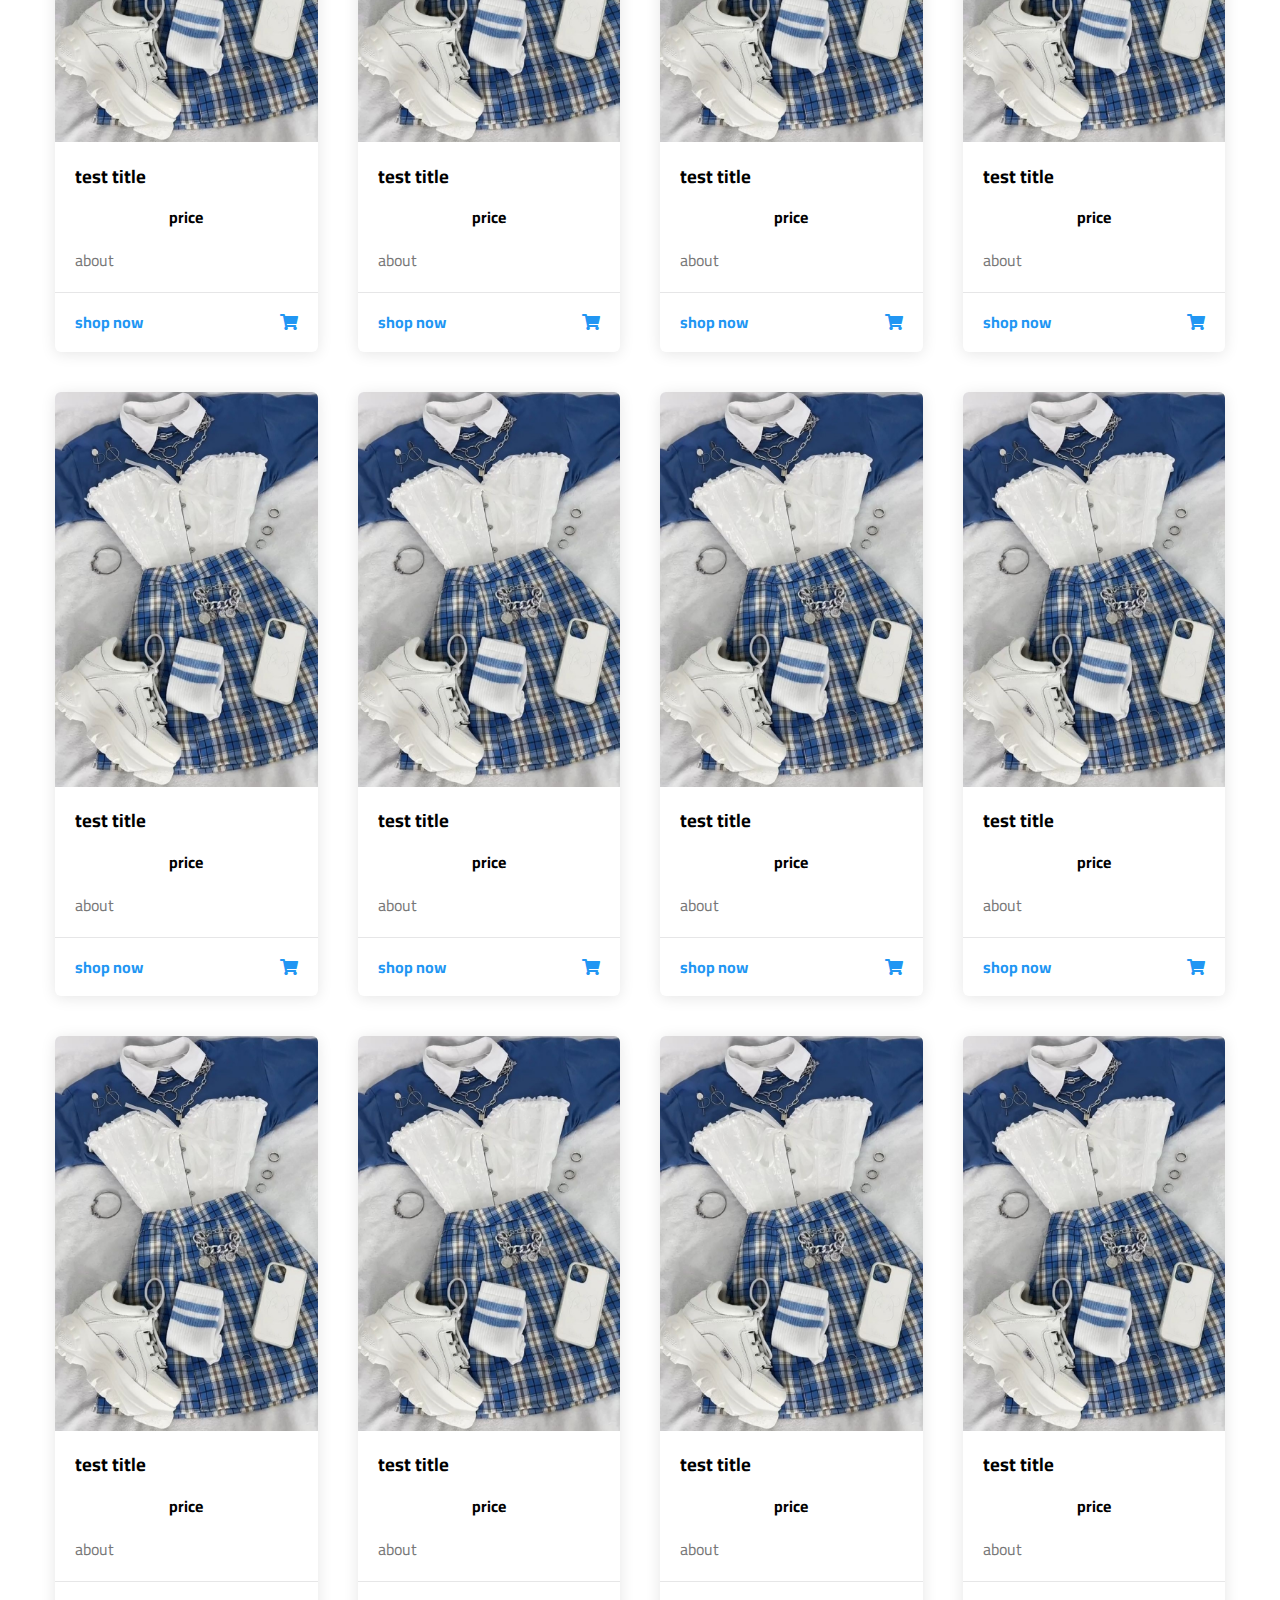
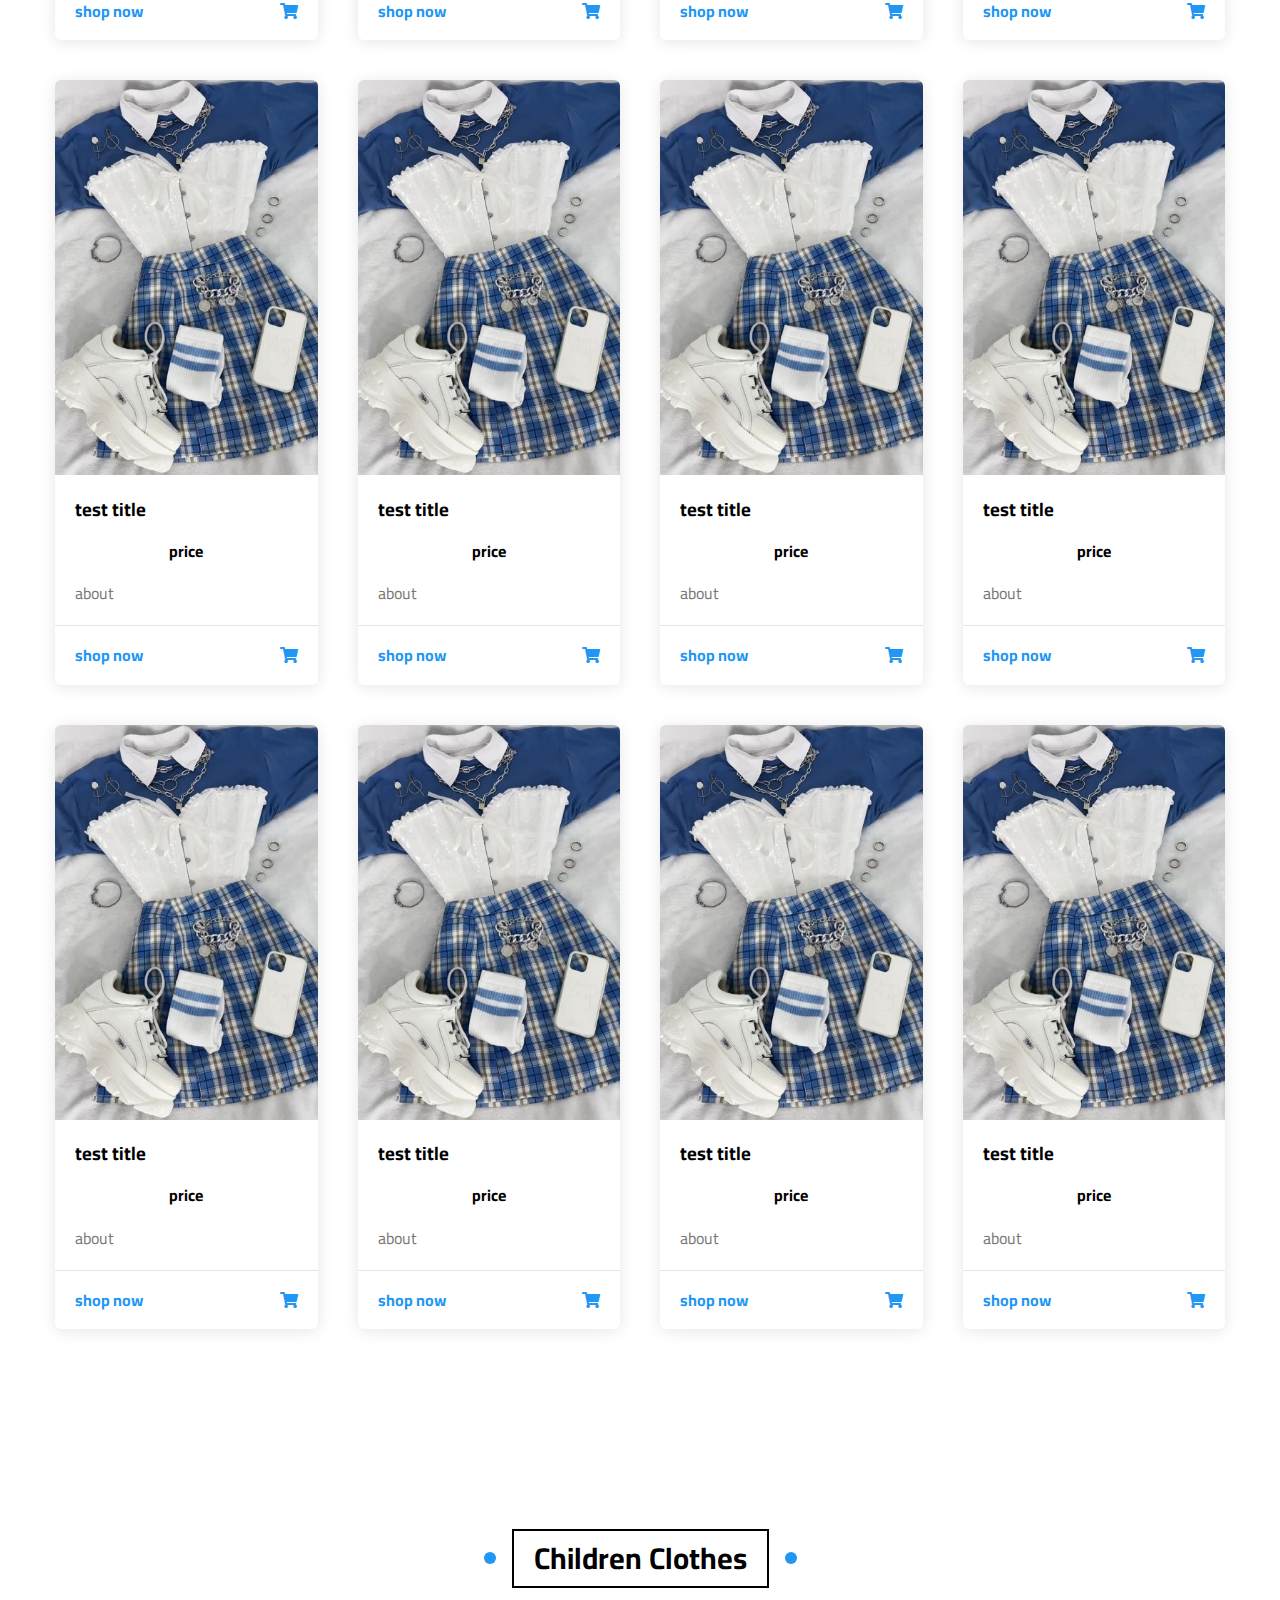
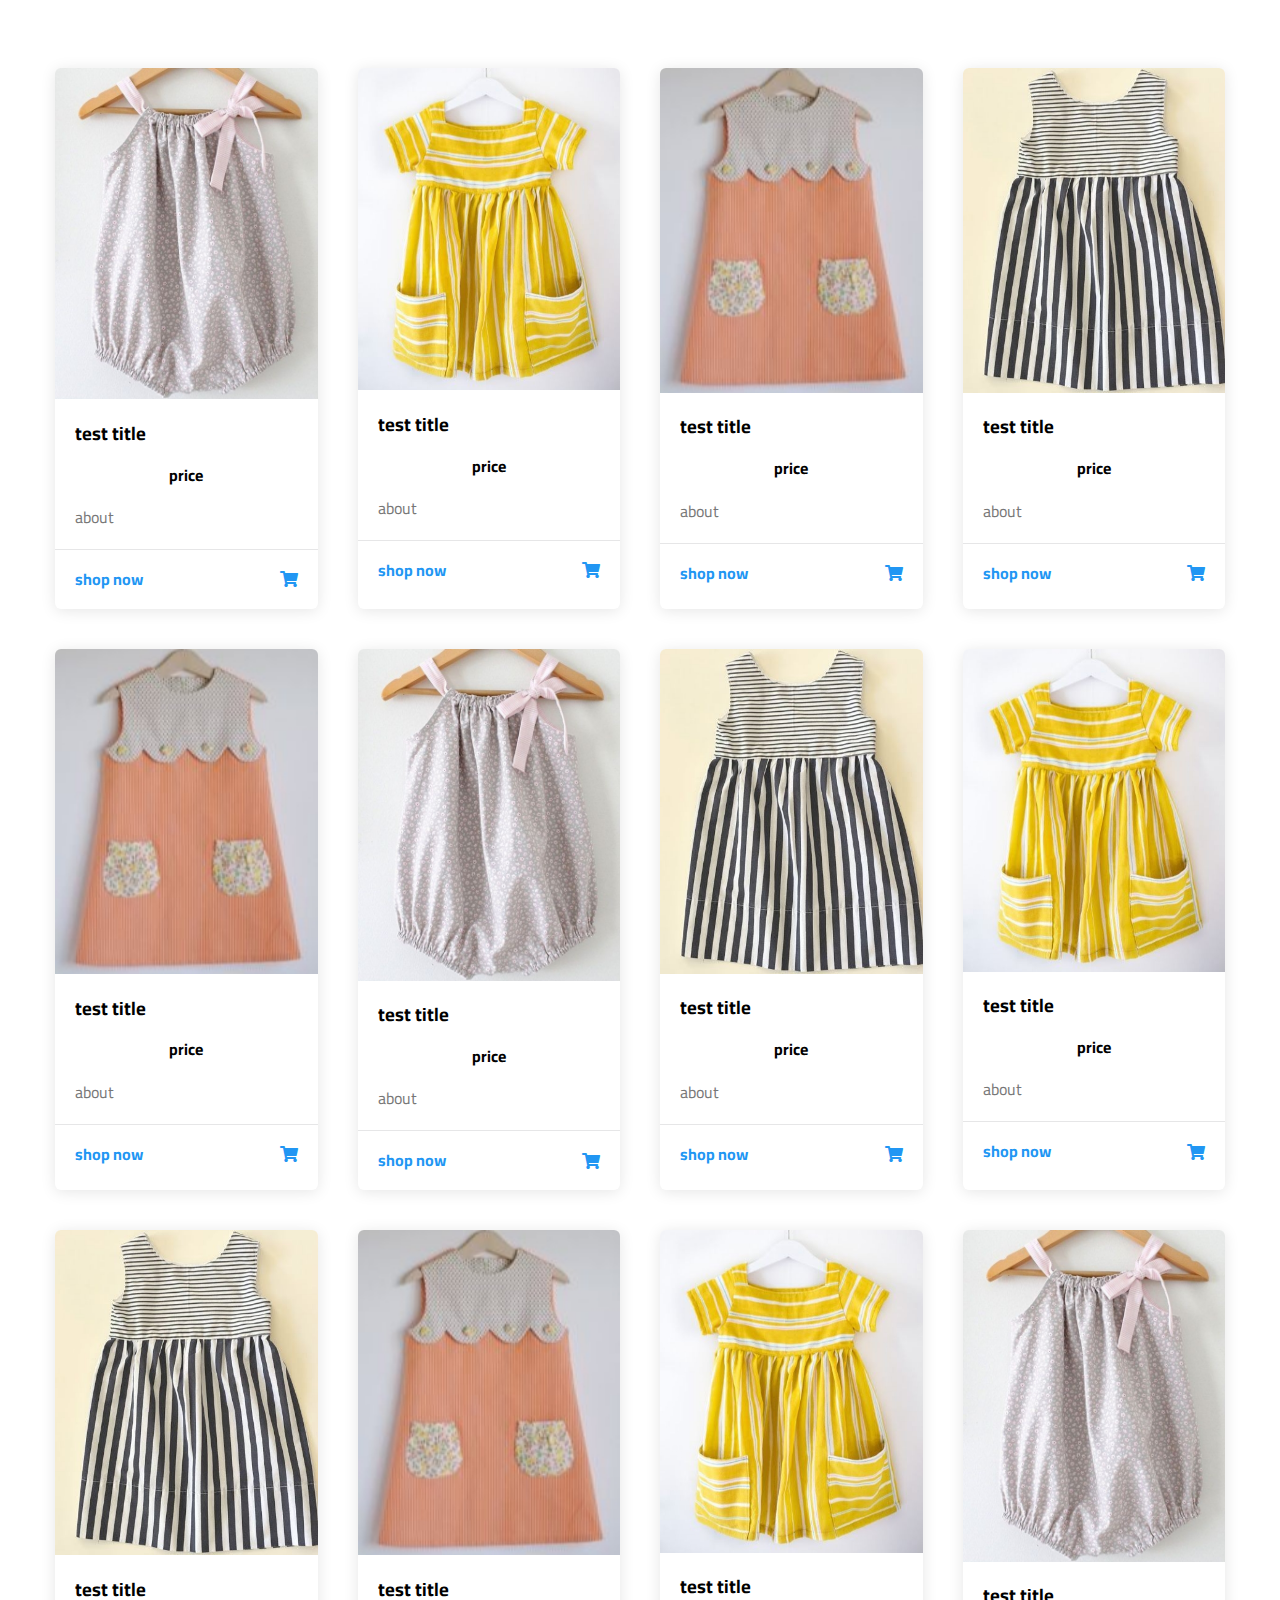
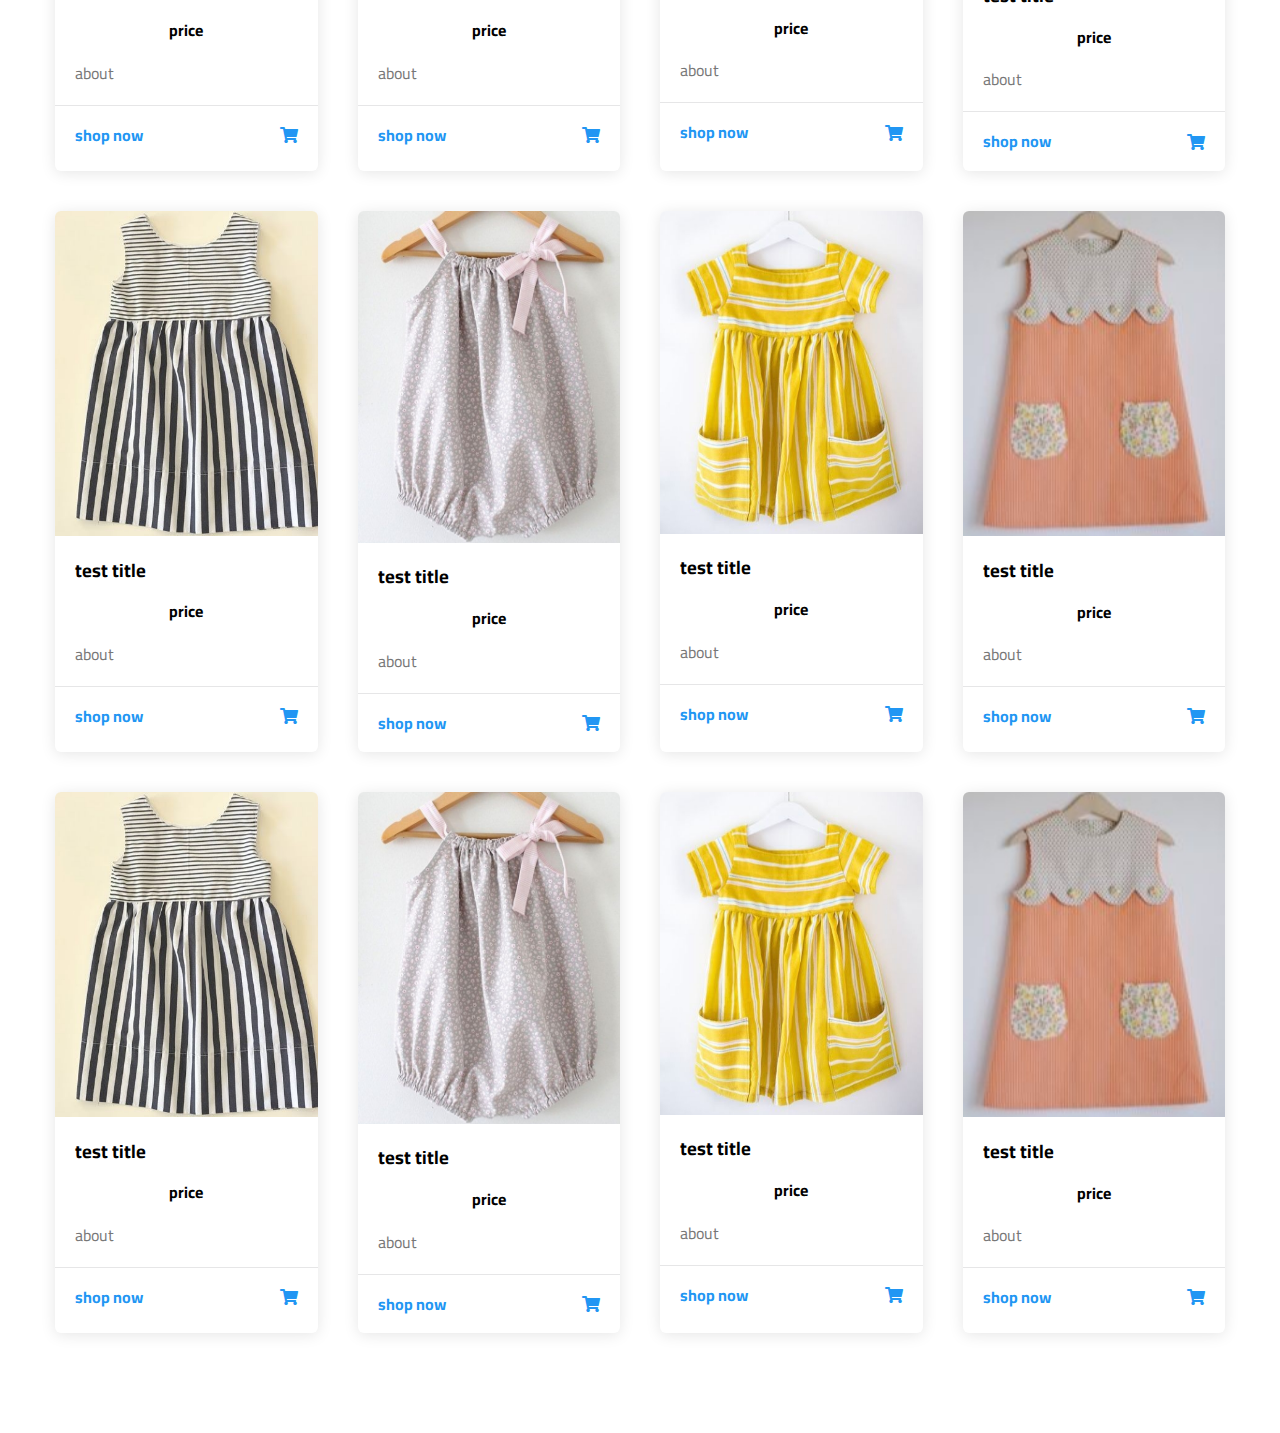
<file: store/clothing/clothing.html>
<!DOCTYPE html>

<html>
    <head>
        <meta charset="UTF-8" /> 
        <meta http-equiv="X-UA-compatible" content="IE=edge" />
        <meta name="viewport" content="width=device-width , initial-scale=1.0" />
        <title> clothing </title>
        <link rel="stylesheet" href="css/normalize.css" />
        <link rel="stylesheet" href="css/style.css" />
        <link rel="stylesheet" href="css/all.min.css" />
        <!-- google fonts-->
        <link rel="preconnect" href="https://fonts.googleapis.com"/>
        <link rel="preconnect" href="https://fonts.gstatic.com" crossorigin/>
        <link href="https://fonts.googleapis.com/css2?family=cairo:wght@300;600;400;700&display=swap" rel="stylesheet"/>

    </head>

    <body>
        <!-- start header-->

        <div class="header" id="header">
            <div class="container">
                <a href="../../index.html" class="logo"> My store</a>
                <ul class="main-nav">
                    <li><a href="../../index.html">Home</a></li>
                    <li><a href="clothing.html">Clothing</a></li>
                    <li><a href="../shose/shose.html">Shoes</a></li>
                    <li><a href="../accessories/accessories.html">Accessories</a></li>
                    <li>
                        <a href="#shopnow">Shop Now</a>

                        <!-- start megamenu-->
                        <div class="mega-menu">
                            <div class="image">
                                <img src="images/logo2.jpg" alt="img menu" />
                            </div>
                            <ul class="links">
                                <li>
                                    <a href="../shop now/ouer offers/oueroffers.html"><i class="fas fa-gift fa-fw"></i> Ouer offers</a>
                                </li>
                                <li>
                                    <a href="../shop now/new/new.html"><i class="fas fa-surprise fa-fw"></i> New </a>
                                </li>
                                <li>
                                    <a href="../shop now/men/men.html"><i class="fas fa-male fa-fw"></i> Men Clothes</a>
                                </li>
                                <li>
                                    <a href="../shop now/women/women.html"><i class="fas fa-female fa-fw"></i> Women Clothes</a>
                                </li>
                                <li>
                                    <a href="../shop now/child/child.html"><i class="fas fa-child fa-fw"></i> Children Clothes </a>
                                </li>
                                
                                
                                
                            </ul>
                            <ul class="links">
                                
                                <li>
                                    <a href="../shose/shose.html"><i class="fas fa-shoe-prints fa-fw"></i> Shoes</a>
                                </li>
                                <li>
                                    <a href="../accessories/accessories.html"><i class="fas fa-ring fa-fw"></i> Accessories</a>
                                </li>
                                <li>
                                    <a href="../shop now/watch/watch.html"><i class="far fa-clock fa-fw"></i> Watch</a>
                                </li>
                                <li>
                                    <a href="#"><i class="fas fa-phone-alt fa-fw"></i> Contact us</a>
                                </li> 
                                <li>
                                    <a href="#"><i class="far fa-user fa-fw"></i> About </a>
                                </li>
                                
                            </ul>
                    </li>
                        
                        </div>
                        <!-- end megamenu-->
                    </li>
                </ul>
            </div>
        </div>
        
         <!-- start clothing men -->

         <div class="articles" id="articles">
            <h2 class="main-title"> Men Clothes </h2>
            <div class="container">
                <div class="box">
                    <img src="images/tshirt.jpg" alt="Clothes" />
                    <div class="content"> 
                        <h3> test title  </h3>
                        <h4> price</h4>
                        <p> about </p>
                    </div>
                    <div class="info">
                        <a href="#">shop now </a>
                        <i class="fas fa-shopping-cart"></i>
                    </div>
                </div>
                <div class="box">
                    <img src="images/tshirt.jpg" alt="Clothes" />
                    <div class="content"> 
                        <h3> test title  </h3>
                        <h4> price</h4>
                        <p> about </p>
                    </div>
                    <div class="info">
                        <a href="#">shop now </a>
                        <i class="fas fa-shopping-cart"></i>
                    </div>
                </div>
                <div class="box">
                    <img src="images/tshirt.jpg" alt="Clothes" />
                    <div class="content"> 
                        <h3> test title  </h3>
                        <h4> price</h4>
                        <p> about </p>
                    </div>
                    <div class="info">
                        <a href="#">shop now </a>
                        <i class="fas fa-shopping-cart"></i>
                    </div>
                </div>
                <div class="box">
                    <img src="images/tshirt.jpg" alt="Clothes" />
                    <div class="content"> 
                        <h3> test title  </h3>
                        <h4> price</h4>
                        <p> about </p>
                    </div>
                    <div class="info">
                        <a href="#">shop now </a>
                        <i class="fas fa-shopping-cart"></i>
                    </div>
                </div>
                <div class="box">
                    <img src="images/tshirt.jpg" alt="Clothes" />
                    <div class="content"> 
                        <h3> test title  </h3>
                        <h4> price</h4>
                        <p> about </p>
                    </div>
                    <div class="info">
                        <a href="#">shop now </a>
                        <i class="fas fa-shopping-cart"></i>
                    </div>
                </div>
                <div class="box">
                    <img src="images/tshirt.jpg" alt="Clothes" />
                    <div class="content"> 
                        <h3> test title  </h3>
                        <h4> price</h4>
                        <p> about </p>
                    </div>
                    <div class="info">
                        <a href="#">shop now </a>
                        <i class="fas fa-shopping-cart"></i>
                    </div>
                </div>
                <div class="box">
                    <img src="images/tshirt.jpg" alt="Clothes" />
                    <div class="content"> 
                        <h3> test title  </h3>
                        <h4> price</h4>
                        <p> about </p>
                    </div>
                    <div class="info">
                        <a href="#">shop now </a>
                        <i class="fas fa-shopping-cart"></i>
                    </div>
                </div>
                <div class="box">
                    <img src="images/tshirt.jpg" alt="Clothes" />
                    <div class="content"> 
                        <h3> test title  </h3>
                        <h4> price</h4>
                        <p> about </p>
                    </div>
                    <div class="info">
                        <a href="#">shop now </a>
                        <i class="fas fa-shopping-cart"></i>
                    </div>
                </div>
                <div class="box">
                    <img src="images/tshirt.jpg" alt="Clothes" />
                    <div class="content"> 
                        <h3> test title  </h3>
                        <h4> price</h4>
                        <p> about </p>
                    </div>
                    <div class="info">
                        <a href="#">shop now </a>
                        <i class="fas fa-shopping-cart"></i>
                    </div>
                </div>
                <div class="box">
                    <img src="images/tshirt.jpg" alt="Clothes" />
                    <div class="content"> 
                        <h3> test title  </h3>
                        <h4> price</h4>
                        <p> about </p>
                    </div>
                    <div class="info">
                        <a href="#">shop now </a>
                        <i class="fas fa-shopping-cart"></i>
                    </div>
                </div>
                <div class="box">
                    <img src="images/tshirt.jpg" alt="Clothes" />
                    <div class="content"> 
                        <h3> test title  </h3>
                        <h4> price</h4>
                        <p> about </p>
                    </div>
                    <div class="info">
                        <a href="#">shop now </a>
                        <i class="fas fa-shopping-cart"></i>
                    </div>
                </div>
                <div class="box">
                    <img src="images/tshirt.jpg" alt="Clothes" />
                    <div class="content"> 
                        <h3> test title  </h3>
                        <h4> price</h4>
                        <p> about </p>
                    </div>
                    <div class="info">
                        <a href="#">shop now </a>
                        <i class="fas fa-shopping-cart"></i>
                    </div>
                </div>
                <div class="box">
                    <img src="images/tshirt.jpg" alt="Clothes" />
                    <div class="content"> 
                        <h3> test title  </h3>
                        <h4> price</h4>
                        <p> about </p>
                    </div>
                    <div class="info">
                        <a href="#">shop now </a>
                        <i class="fas fa-shopping-cart"></i>
                    </div>
                </div>
                <div class="box">
                    <img src="images/tshirt.jpg" alt="Clothes" />
                    <div class="content"> 
                        <h3> test title  </h3>
                        <h4> price</h4>
                        <p> about </p>
                    </div>
                    <div class="info">
                        <a href="#">shop now </a>
                        <i class="fas fa-shopping-cart"></i>
                    </div>
                </div>
                <div class="box">
                    <img src="images/tshirt.jpg" alt="Clothes" />
                    <div class="content"> 
                        <h3> test title  </h3>
                        <h4> price</h4>
                        <p> about </p>
                    </div>
                    <div class="info">
                        <a href="#">shop now </a>
                        <i class="fas fa-shopping-cart"></i>
                    </div>
                </div>
                <div class="box">
                    <img src="images/tshirt.jpg" alt="Clothes" />
                    <div class="content"> 
                        <h3> test title  </h3>
                        <h4> price</h4>
                        <p> about </p>
                    </div>
                    <div class="info">
                        <a href="#">shop now </a>
                        <i class="fas fa-shopping-cart"></i>
                    </div>
                </div>
                <div class="box">
                    <img src="images/tshirt.jpg" alt="Clothes" />
                    <div class="content"> 
                        <h3> test title  </h3>
                        <h4> price</h4>
                        <p> about </p>
                    </div>
                    <div class="info">
                        <a href="#">shop now </a>
                        <i class="fas fa-shopping-cart"></i>
                    </div>
                </div>
                <div class="box">
                    <img src="images/tshirt.jpg" alt="Clothes" />
                    <div class="content"> 
                        <h3> test title  </h3>
                        <h4> price</h4>
                        <p> about </p>
                    </div>
                    <div class="info">
                        <a href="#">shop now </a>
                        <i class="fas fa-shopping-cart"></i>
                    </div>
                </div>
                <div class="box">
                    <img src="images/tshirt.jpg" alt="Clothes" />
                    <div class="content"> 
                        <h3> test title  </h3>
                        <h4> price</h4>
                        <p> about </p>
                    </div>
                    <div class="info">
                        <a href="#">shop now </a>
                        <i class="fas fa-shopping-cart"></i>
                    </div>
                </div>
                <div class="box">
                    <img src="images/tshirt.jpg" alt="Clothes" />
                    <div class="content"> 
                        <h3> test title  </h3>
                        <h4> price</h4>
                        <p> about </p>
                    </div>
                    <div class="info">
                        <a href="#">shop now </a>
                        <i class="fas fa-shopping-cart"></i>
                    </div>
                </div>
                
            </div>
        </div>
        
        
        <!-- end clothing men-->
    
          <!-- start clothing women-->

          <div class="articles" id="articles">
            <h2 class="main-title"> Women Clothes </h2>
            <div class="container">
                <div class="box">
                    <img src="images/women.jpg" alt="Clothes" />
                    <div class="content"> 
                        <h3> test title  </h3>
                        <h4> price</h4>
                        <p> about </p>
                    </div>
                    <div class="info">
                        <a href="#">shop now </a>
                        <i class="fas fa-shopping-cart"></i>
                    </div>
                </div>
                <div class="box">
                    <img src="images/women.jpg" alt="Clothes" />
                    <div class="content"> 
                        <h3> test title  </h3>
                        <h4> price</h4>
                        <p> about </p>
                    </div>
                    <div class="info">
                        <a href="#">shop now </a>
                        <i class="fas fa-shopping-cart"></i>
                    </div>
                </div>
                <div class="box">
                    <img src="images/women.jpg" alt="Clothes" />
                    <div class="content"> 
                        <h3> test title  </h3>
                        <h4> price</h4>
                        <p> about </p>
                    </div>
                    <div class="info">
                        <a href="#">shop now </a>
                        <i class="fas fa-shopping-cart"></i>
                    </div>
                </div>
                <div class="box">
                    <img src="images/women.jpg" alt="Clothes" />
                    <div class="content"> 
                        <h3> test title  </h3>
                        <h4> price</h4>
                        <p> about </p>
                    </div>
                    <div class="info">
                        <a href="#">shop now </a>
                        <i class="fas fa-shopping-cart"></i>
                    </div>
                </div>
                <div class="box">
                    <img src="images/women.jpg" alt="Clothes" />
                    <div class="content"> 
                        <h3> test title  </h3>
                        <h4> price</h4>
                        <p> about </p>
                    </div>
                    <div class="info">
                        <a href="#">shop now </a>
                        <i class="fas fa-shopping-cart"></i>
                    </div>
                </div>
                <div class="box">
                    <img src="images/women.jpg" alt="Clothes" />
                    <div class="content"> 
                        <h3> test title  </h3>
                        <h4> price</h4>
                        <p> about </p>
                    </div>
                    <div class="info">
                        <a href="#">shop now </a>
                        <i class="fas fa-shopping-cart"></i>
                    </div>
                </div>
                <div class="box">
                    <img src="images/women.jpg" alt="Clothes" />
                    <div class="content"> 
                        <h3> test title  </h3>
                        <h4> price</h4>
                        <p> about </p>
                    </div>
                    <div class="info">
                        <a href="#">shop now </a>
                        <i class="fas fa-shopping-cart"></i>
                    </div>
                </div>
                <div class="box">
                    <img src="images/women.jpg" alt="Clothes" />
                    <div class="content"> 
                        <h3> test title  </h3>
                        <h4> price</h4>
                        <p> about </p>
                    </div>
                    <div class="info">
                        <a href="#">shop now </a>
                        <i class="fas fa-shopping-cart"></i>
                    </div>
                </div>
                <div class="box">
                    <img src="images/women.jpg" alt="Clothes" />
                    <div class="content"> 
                        <h3> test title  </h3>
                        <h4> price</h4>
                        <p> about </p>
                    </div>
                    <div class="info">
                        <a href="#">shop now </a>
                        <i class="fas fa-shopping-cart"></i>
                    </div>
                </div>
                <div class="box">
                    <img src="images/women.jpg" alt="Clothes" />
                    <div class="content"> 
                        <h3> test title  </h3>
                        <h4> price</h4>
                        <p> about </p>
                    </div>
                    <div class="info">
                        <a href="#">shop now </a>
                        <i class="fas fa-shopping-cart"></i>
                    </div>
                </div>
                <div class="box">
                    <img src="images/women.jpg" alt="Clothes" />
                    <div class="content"> 
                        <h3> test title  </h3>
                        <h4> price</h4>
                        <p> about </p>
                    </div>
                    <div class="info">
                        <a href="#">shop now </a>
                        <i class="fas fa-shopping-cart"></i>
                    </div>
                </div>
                <div class="box">
                    <img src="images/women.jpg" alt="Clothes" />
                    <div class="content"> 
                        <h3> test title  </h3>
                        <h4> price</h4>
                        <p> about </p>
                    </div>
                    <div class="info">
                        <a href="#">shop now </a>
                        <i class="fas fa-shopping-cart"></i>
                    </div>
                </div>
                <div class="box">
                    <img src="images/women.jpg" alt="Clothes" />
                    <div class="content"> 
                        <h3> test title  </h3>
                        <h4> price</h4>
                        <p> about </p>
                    </div>
                    <div class="info">
                        <a href="#">shop now </a>
                        <i class="fas fa-shopping-cart"></i>
                    </div>
                </div>
                <div class="box">
                    <img src="images/women.jpg" alt="Clothes" />
                    <div class="content"> 
                        <h3> test title  </h3>
                        <h4> price</h4>
                        <p> about </p>
                    </div>
                    <div class="info">
                        <a href="#">shop now </a>
                        <i class="fas fa-shopping-cart"></i>
                    </div>
                </div>
                <div class="box">
                    <img src="images/women.jpg" alt="Clothes" />
                    <div class="content"> 
                        <h3> test title  </h3>
                        <h4> price</h4>
                        <p> about </p>
                    </div>
                    <div class="info">
                        <a href="#">shop now </a>
                        <i class="fas fa-shopping-cart"></i>
                    </div>
                </div>
                <div class="box">
                    <img src="images/women.jpg" alt="Clothes" />
                    <div class="content"> 
                        <h3> test title  </h3>
                        <h4> price</h4>
                        <p> about </p>
                    </div>
                    <div class="info">
                        <a href="#">shop now </a>
                        <i class="fas fa-shopping-cart"></i>
                    </div>
                </div>
                <div class="box">
                    <img src="images/women.jpg" alt="Clothes" />
                    <div class="content"> 
                        <h3> test title  </h3>
                        <h4> price</h4>
                        <p> about </p>
                    </div>
                    <div class="info">
                        <a href="#">shop now </a>
                        <i class="fas fa-shopping-cart"></i>
                    </div>
                </div>
                <div class="box">
                    <img src="images/women.jpg" alt="Clothes" />
                    <div class="content"> 
                        <h3> test title  </h3>
                        <h4> price</h4>
                        <p> about </p>
                    </div>
                    <div class="info">
                        <a href="#">shop now </a>
                        <i class="fas fa-shopping-cart"></i>
                    </div>
                </div>
                <div class="box">
                    <img src="images/women.jpg" alt="Clothes" />
                    <div class="content"> 
                        <h3> test title  </h3>
                        <h4> price</h4>
                        <p> about </p>
                    </div>
                    <div class="info">
                        <a href="#">shop now </a>
                        <i class="fas fa-shopping-cart"></i>
                    </div>
                </div>
                <div class="box">
                    <img src="images/women.jpg" alt="Clothes" />
                    <div class="content"> 
                        <h3> test title  </h3>
                        <h4> price</h4>
                        <p> about </p>
                    </div>
                    <div class="info">
                        <a href="#">shop now </a>
                        <i class="fas fa-shopping-cart"></i>
                    </div>
                </div>
                
            </div>
        </div>
        
        
        <!-- end clothing women -->

        <!-- start clothing child -->

        <div class="articles" id="articles">
            <h2 class="main-title"> Children Clothes </h2>
            <div class="container">
                <div class="box">
                    <img src="images/child (1).jpg" alt="Clothes" />
                    <div class="content"> 
                        <h3> test title  </h3>
                        <h4> price</h4>
                        <p> about </p>
                    </div>
                    <div class="info">
                        <a href="#">shop now </a>
                        <i class="fas fa-shopping-cart"></i>
                    </div>
                </div>
                <div class="box">
                    <img src="images/child (2).jpg" alt="Clothes" />
                    <div class="content"> 
                        <h3> test title  </h3>
                        <h4> price</h4>
                        <p> about </p>
                    </div>
                    <div class="info">
                        <a href="#">shop now </a>
                        <i class="fas fa-shopping-cart"></i>
                    </div>
                </div>
                <div class="box">
                    <img src="images/child (3).jpg" alt="Clothes" />
                    <div class="content"> 
                        <h3> test title  </h3>
                        <h4> price</h4>
                        <p> about </p>
                    </div>
                    <div class="info">
                        <a href="#">shop now </a>
                        <i class="fas fa-shopping-cart"></i>
                    </div>
                </div>
                <div class="box">
                    <img src="images/child (4).jpg "alt="Clothes" />
                    <div class="content"> 
                        <h3> test title  </h3>
                        <h4> price</h4>
                        <p> about </p>
                    </div>
                    <div class="info">
                        <a href="#">shop now </a>
                        <i class="fas fa-shopping-cart"></i>
                    </div>
                </div>
                <div class="box">
                    <img src="images/child (3).jpg" alt="Clothes" />
                    <div class="content"> 
                        <h3> test title  </h3>
                        <h4> price</h4>
                        <p> about </p>
                    </div>
                    <div class="info">
                        <a href="#">shop now </a>
                        <i class="fas fa-shopping-cart"></i>
                    </div>
                </div>
                <div class="box">
                    <img src="images/child (1).jpg" alt="Clothes" />
                    <div class="content"> 
                        <h3> test title  </h3>
                        <h4> price</h4>
                        <p> about </p>
                    </div>
                    <div class="info">
                        <a href="#">shop now </a>
                        <i class="fas fa-shopping-cart"></i>
                    </div>
                </div>
                <div class="box">
                    <img src="images/child (4).jpg" alt="Clothes" />
                    <div class="content"> 
                        <h3> test title  </h3>
                        <h4> price</h4>
                        <p> about </p>
                    </div>
                    <div class="info">
                        <a href="#">shop now </a>
                        <i class="fas fa-shopping-cart"></i>
                    </div>
                </div>
                <div class="box">
                    <img src="images/child (2).jpg" alt="Clothes" />
                    <div class="content"> 
                        <h3> test title  </h3>
                        <h4> price</h4>
                        <p> about </p>
                    </div>
                    <div class="info">
                        <a href="#">shop now </a>
                        <i class="fas fa-shopping-cart"></i>
                    </div>
                </div>
                <div class="box">
                    <img src="images/child (4).jpg" alt="Clothes" />
                    <div class="content"> 
                        <h3> test title  </h3>
                        <h4> price</h4>
                        <p> about </p>
                    </div>
                    <div class="info">
                        <a href="#">shop now </a>
                        <i class="fas fa-shopping-cart"></i>
                    </div>
                </div>
                <div class="box">
                    <img src="images/child (3).jpg" alt="Clothes" />
                    <div class="content"> 
                        <h3> test title  </h3>
                        <h4> price</h4>
                        <p> about </p>
                    </div>
                    <div class="info">
                        <a href="#">shop now </a>
                        <i class="fas fa-shopping-cart"></i>
                    </div>
                </div>
                <div class="box">
                    <img src="images/child (2).jpg" alt="Clothes" />
                    <div class="content"> 
                        <h3> test title  </h3>
                        <h4> price</h4>
                        <p> about </p>
                    </div>
                    <div class="info">
                        <a href="#">shop now </a>
                        <i class="fas fa-shopping-cart"></i>
                    </div>
                </div>
                <div class="box">
                    <img src="images/child (1).jpg" alt="Clothes" />
                    <div class="content"> 
                        <h3> test title  </h3>
                        <h4> price</h4>
                        <p> about </p>
                    </div>
                    <div class="info">
                        <a href="#">shop now </a>
                        <i class="fas fa-shopping-cart"></i>
                    </div>
                </div>
                <div class="box">
                    <img src="images/child (4).jpg" alt="Clothes" />
                    <div class="content"> 
                        <h3> test title  </h3>
                        <h4> price</h4>
                        <p> about </p>
                    </div>
                    <div class="info">
                        <a href="#">shop now </a>
                        <i class="fas fa-shopping-cart"></i>
                    </div>
                </div>
                <div class="box">
                    <img src="images/child (1).jpg" alt="Clothes" />
                    <div class="content"> 
                        <h3> test title  </h3>
                        <h4> price</h4>
                        <p> about </p>
                    </div>
                    <div class="info">
                        <a href="#">shop now </a>
                        <i class="fas fa-shopping-cart"></i>
                    </div>
                </div>
                <div class="box">
                    <img src="images/child (2).jpg" alt="Clothes" />
                    <div class="content"> 
                        <h3> test title  </h3>
                        <h4> price</h4>
                        <p> about </p>
                    </div>
                    <div class="info">
                        <a href="#">shop now </a>
                        <i class="fas fa-shopping-cart"></i>
                    </div>
                </div>
                <div class="box">
                    <img src="images/child (3).jpg" alt="Clothes" />
                    <div class="content"> 
                        <h3> test title  </h3>
                        <h4> price</h4>
                        <p> about </p>
                    </div>
                    <div class="info">
                        <a href="#">shop now </a>
                        <i class="fas fa-shopping-cart"></i>
                    </div>
                </div>
                <div class="box">
                    <img src="images/child (4).jpg" alt="Clothes" />
                    <div class="content"> 
                        <h3> test title  </h3>
                        <h4> price</h4>
                        <p> about </p>
                    </div>
                    <div class="info">
                        <a href="#">shop now </a>
                        <i class="fas fa-shopping-cart"></i>
                    </div>
                </div>
                <div class="box">
                    <img src="images/child (1).jpg" alt="Clothes" />
                    <div class="content"> 
                        <h3> test title  </h3>
                        <h4> price</h4>
                        <p> about </p>
                    </div>
                    <div class="info">
                        <a href="#">shop now </a>
                        <i class="fas fa-shopping-cart"></i>
                    </div>
                </div>
                <div class="box">
                    <img src="images/child (2).jpg" alt="Clothes" />
                    <div class="content"> 
                        <h3> test title  </h3>
                        <h4> price</h4>
                        <p> about </p>
                    </div>
                    <div class="info">
                        <a href="#">shop now </a>
                        <i class="fas fa-shopping-cart"></i>
                    </div>
                </div>
                <div class="box">
                    <img src="images/child (3).jpg" alt="Clothes" />
                    <div class="content"> 
                        <h3> test title  </h3>
                        <h4> price</h4>
                        <p> about </p>
                    </div>
                    <div class="info">
                        <a href="#">shop now </a>
                        <i class="fas fa-shopping-cart"></i>
                    </div>
                </div>
                
            </div>
        </div>
        
        
        <!-- end clothing child -->
    
    </body>


</html>
</file>
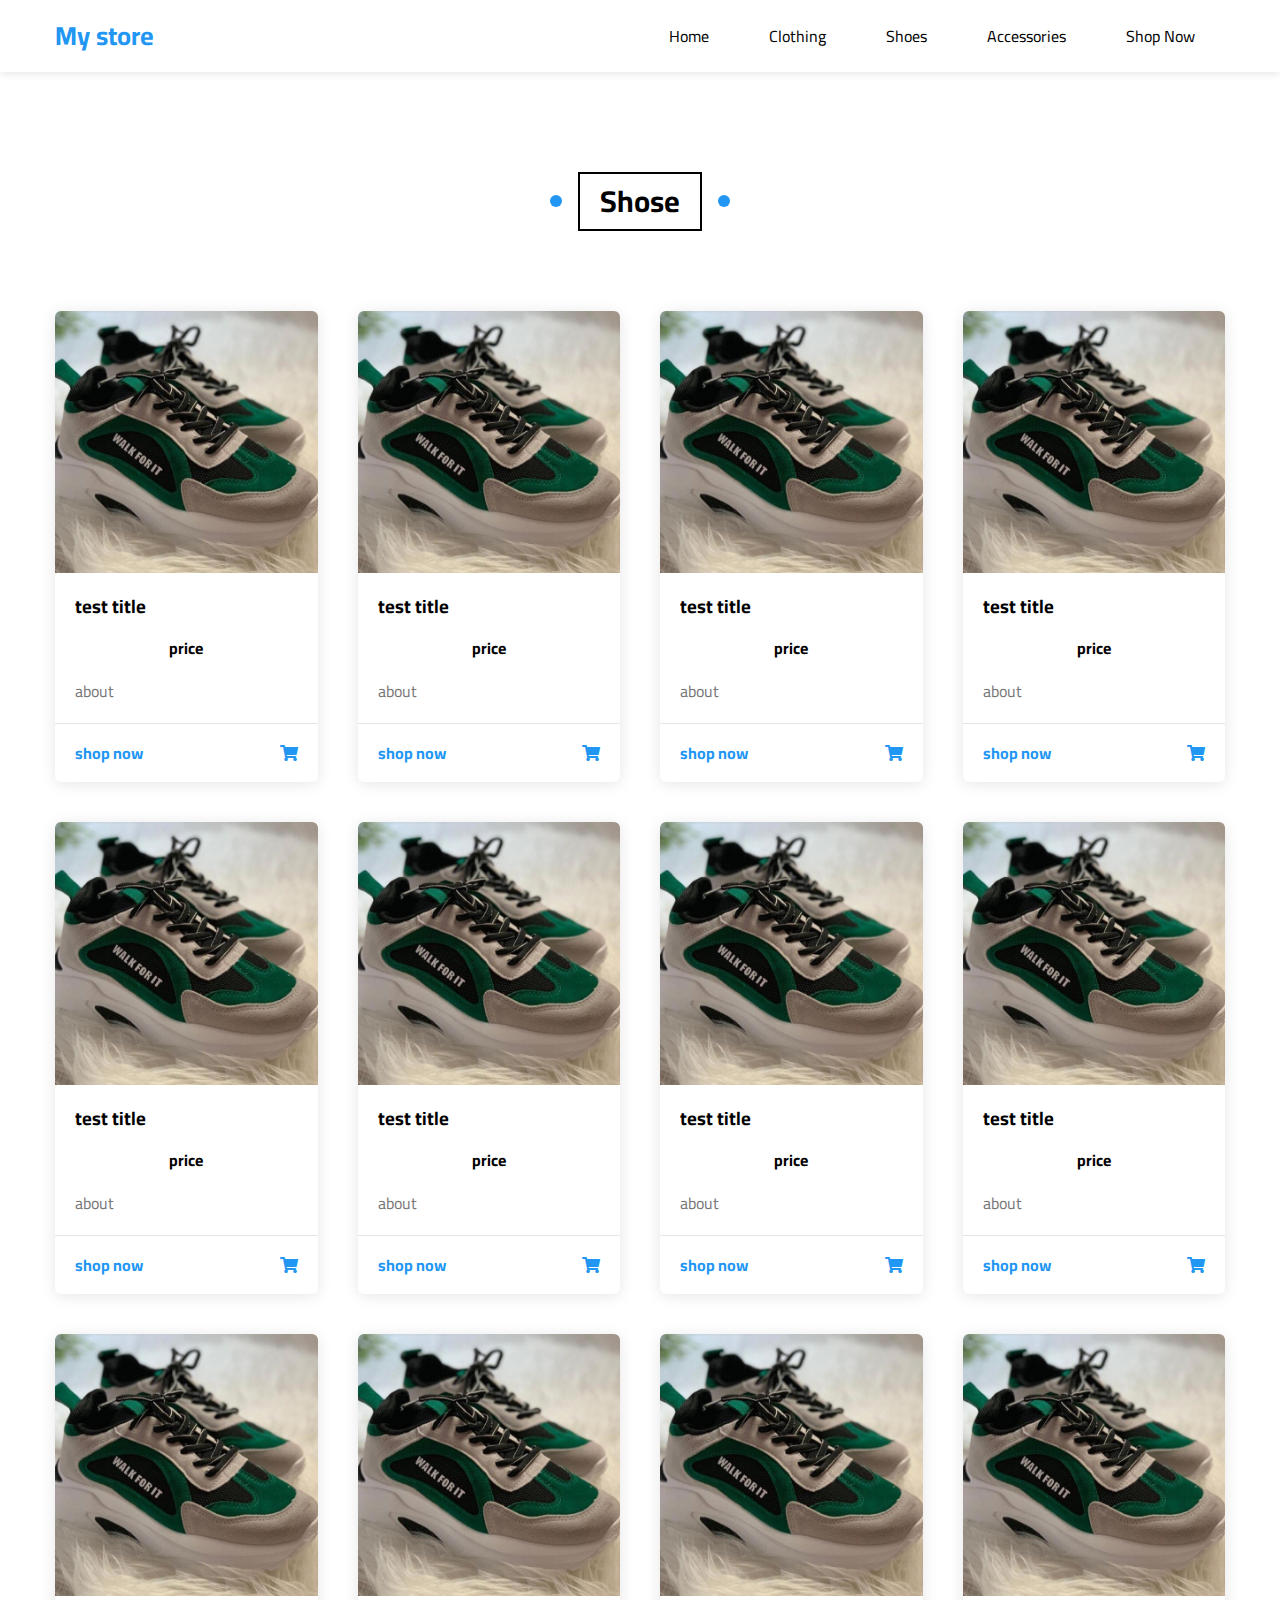
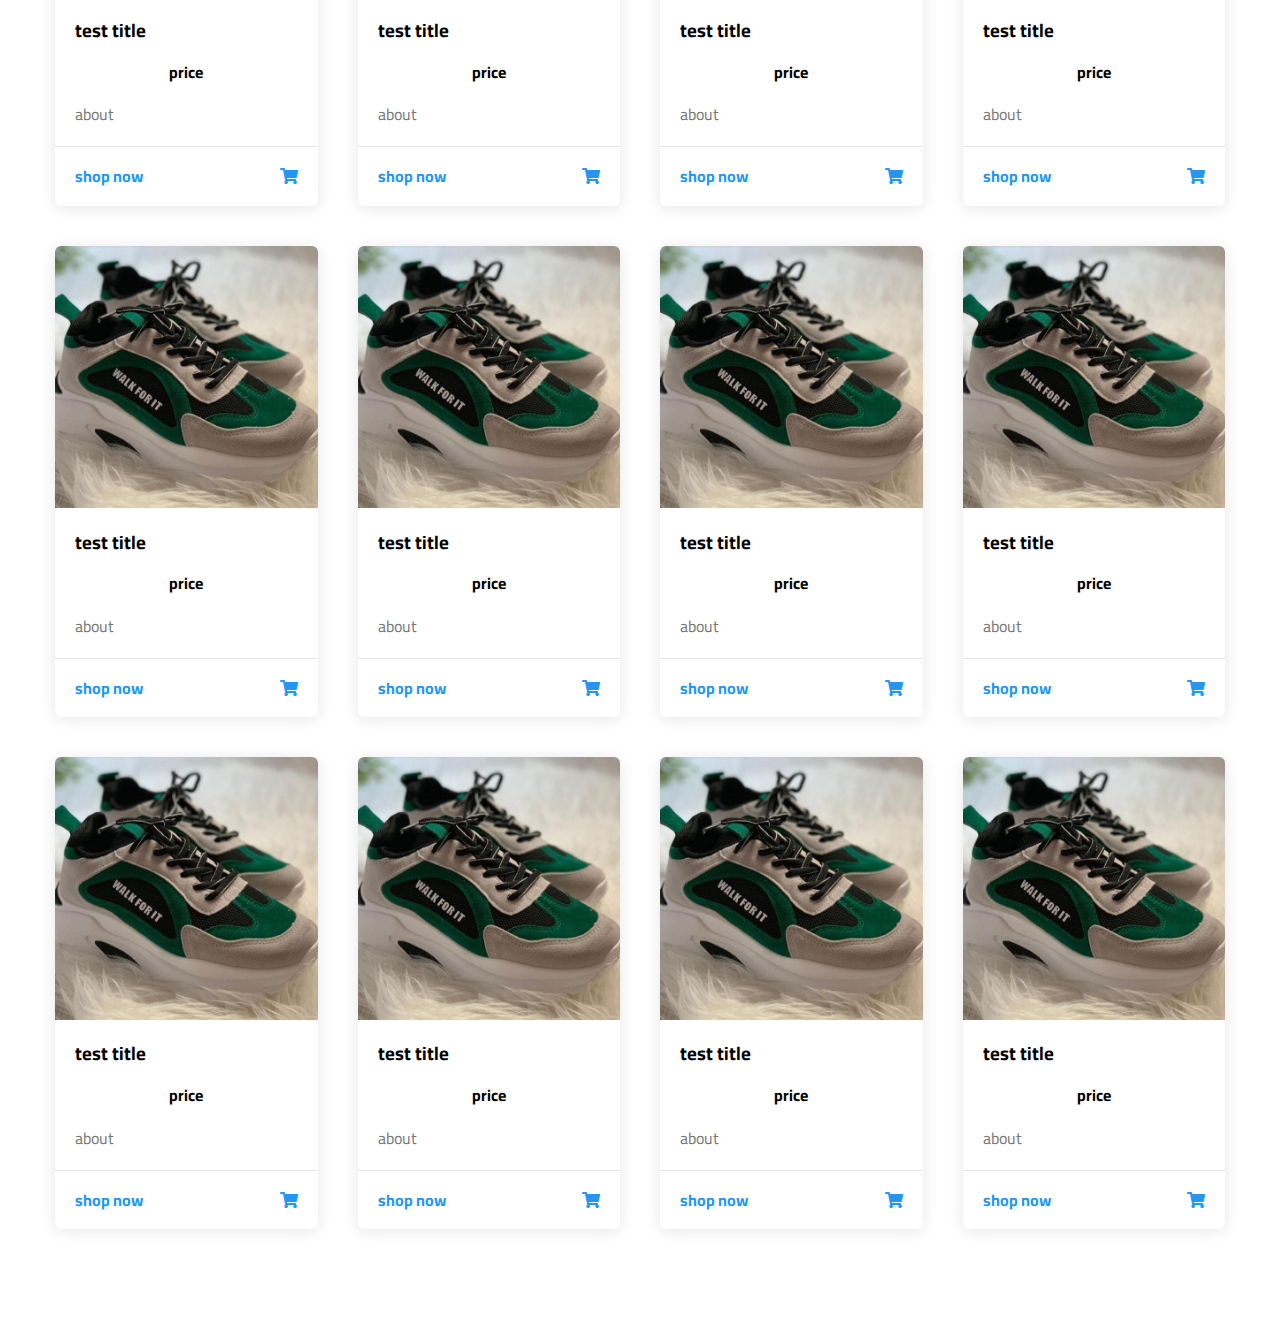
<file: store/shose/shose.html>
<!DOCTYPE html>

<html>
    <head>
        <meta charset="UTF-8" /> 
        <meta http-equiv="X-UA-compatible" content="IE=edge" />
        <meta name="viewport" content="width=device-width , initial-scale=1.0" />
        <title> Shose </title>
        <link rel="stylesheet" href="css/normalize.css" />
        <link rel="stylesheet" href="css/style.css" />
        <link rel="stylesheet" href="css/all.min.css" />
        <!-- google fonts-->
        <link rel="preconnect" href="https://fonts.googleapis.com"/>
        <link rel="preconnect" href="https://fonts.gstatic.com" crossorigin/>
        <link href="https://fonts.googleapis.com/css2?family=cairo:wght@300;600;400;700&display=swap" rel="stylesheet"/>

    </head>

    <body>
        <!-- start header-->

        <div class="header" id="header">
            <div class="container">
                <a href="../../index.html" class="logo"> My store</a>
                <ul class="main-nav">
                    <li><a href="../../index.html">Home</a></li>
                    <li><a href="../clothing/clothing.html">Clothing</a></li>
                    <li><a href="shose.html">Shoes</a></li>
                    <li><a href="../accessories/accessories.html">Accessories</a></li>
                    <li>
                        <a href="#shopnow">Shop Now</a>
                        <!-- start megamenu-->
                        <div class="mega-menu">
                            <div class="image">
                                <img src="images/logo2.jpg" alt="img menu" />
                            </div>
                            <ul class="links">
                                <li>
                                    <a href="#"><i class="fas fa-gift fa-fw"></i> Ouer offers</a>
                                </li>
                                <li>
                                    <a href="#"><i class="fas fa-surprise fa-fw"></i> New </a>
                                </li>
                                <li>
                                    <a href="#"><i class="fas fa-male fa-fw"></i> Men Clothes</a>
                                </li>
                                <li>
                                    <a href="#"><i class="fas fa-female fa-fw"></i> Women Clothes</a>
                                </li>
                                <li>
                                    <a href="#"><i class="fas fa-child fa-fw"></i> Children Clothes </a>
                                </li>
                                
                                
                                
                            </ul>
                            <ul class="links">
                                
                                <li>
                                    <a href="#"><i class="fas fa-shoe-prints fa-fw"></i> Shoes</a>
                                </li>
                                <li>
                                    <a href="#"><i class="fas fa-ring fa-fw"></i> Accessories</a>
                                </li>
                                <li>
                                    <a href="#"><i class="far fa-clock fa-fw"></i> Watch</a>
                                </li>
                                <li>
                                    <a href="#"><i class="fas fa-phone-alt fa-fw"></i> Contact us</a>
                                </li> 
                                <li>
                                    <a href="#"><i class="far fa-user fa-fw"></i> About </a>
                                </li>
                                
                            </ul>
                    </li>
                        
                        </div>
                        <!-- end megamenu-->
                    </li>
                </ul>
            </div>
        </div>

               <!-- start clothing-->

               <div class="articles" id="articles">
                <h2 class="main-title"> Shose </h2>
                <div class="container">
                    <div class="box">
                        <img src="images/shose.jpg" alt="Clothes" />
                        <div class="content"> 
                            <h3> test title  </h3>
                            <h4> price</h4>
                            <p> about </p>
                        </div>
                        <div class="info">
                            <a href="#">shop now </a>
                            <i class="fas fa-shopping-cart"></i>
                        </div>
                    </div>
                    <div class="box">
                        <img src="images/shose.jpg" alt="Clothes" />
                        <div class="content"> 
                            <h3> test title  </h3>
                            <h4> price</h4>
                            <p> about </p>
                        </div>
                        <div class="info">
                            <a href="#">shop now </a>
                            <i class="fas fa-shopping-cart"></i>
                        </div>
                    </div>
                    <div class="box">
                        <img src="images/shose.jpg" alt="Clothes" />
                        <div class="content"> 
                            <h3> test title  </h3>
                            <h4> price</h4>
                            <p> about </p>
                        </div>
                        <div class="info">
                            <a href="#">shop now </a>
                            <i class="fas fa-shopping-cart"></i>
                        </div>
                    </div>
                    <div class="box">
                        <img src="images/shose.jpg" alt="Clothes" />
                        <div class="content"> 
                            <h3> test title  </h3>
                            <h4> price</h4>
                            <p> about </p>
                        </div>
                        <div class="info">
                            <a href="#">shop now </a>
                            <i class="fas fa-shopping-cart"></i>
                        </div>
                    </div>
                    <div class="box">
                        <img src="images/shose.jpg" alt="Clothes" />
                        <div class="content"> 
                            <h3> test title  </h3>
                            <h4> price</h4>
                            <p> about </p>
                        </div>
                        <div class="info">
                            <a href="#">shop now </a>
                            <i class="fas fa-shopping-cart"></i>
                        </div>
                    </div>
                    <div class="box">
                        <img src="images/shose.jpg" alt="Clothes" />
                        <div class="content"> 
                            <h3> test title  </h3>
                            <h4> price</h4>
                            <p> about </p>
                        </div>
                        <div class="info">
                            <a href="#">shop now </a>
                            <i class="fas fa-shopping-cart"></i>
                        </div>
                    </div>
                    <div class="box">
                        <img src="images/shose.jpg" alt="Clothes" />
                        <div class="content"> 
                            <h3> test title  </h3>
                            <h4> price</h4>
                            <p> about </p>
                        </div>
                        <div class="info">
                            <a href="#">shop now </a>
                            <i class="fas fa-shopping-cart"></i>
                        </div>
                    </div>
                    <div class="box">
                        <img src="images/shose.jpg" alt="Clothes" />
                        <div class="content"> 
                            <h3> test title  </h3>
                            <h4> price</h4>
                            <p> about </p>
                        </div>
                        <div class="info">
                            <a href="#">shop now </a>
                            <i class="fas fa-shopping-cart"></i>
                        </div>
                    </div>
                    <div class="box">
                        <img src="images/shose.jpg" alt="Clothes" />
                        <div class="content"> 
                            <h3> test title  </h3>
                            <h4> price</h4>
                            <p> about </p>
                        </div>
                        <div class="info">
                            <a href="#">shop now </a>
                            <i class="fas fa-shopping-cart"></i>
                        </div>
                    </div>
                    <div class="box">
                        <img src="images/shose.jpg" alt="Clothes" />
                        <div class="content"> 
                            <h3> test title  </h3>
                            <h4> price</h4>
                            <p> about </p>
                        </div>
                        <div class="info">
                            <a href="#">shop now </a>
                            <i class="fas fa-shopping-cart"></i>
                        </div>
                    </div>
                    <div class="box">
                        <img src="images/shose.jpg" alt="Clothes" />
                        <div class="content"> 
                            <h3> test title  </h3>
                            <h4> price</h4>
                            <p> about </p>
                        </div>
                        <div class="info">
                            <a href="#">shop now </a>
                            <i class="fas fa-shopping-cart"></i>
                        </div>
                    </div>
                    <div class="box">
                        <img src="images/shose.jpg" alt="Clothes" />
                        <div class="content"> 
                            <h3> test title  </h3>
                            <h4> price</h4>
                            <p> about </p>
                        </div>
                        <div class="info">
                            <a href="#">shop now </a>
                            <i class="fas fa-shopping-cart"></i>
                        </div>
                    </div>
                    <div class="box">
                        <img src="images/shose.jpg" alt="Clothes" />
                        <div class="content"> 
                            <h3> test title  </h3>
                            <h4> price</h4>
                            <p> about </p>
                        </div>
                        <div class="info">
                            <a href="#">shop now </a>
                            <i class="fas fa-shopping-cart"></i>
                        </div>
                    </div>
                    <div class="box">
                        <img src="images/shose.jpg" alt="Clothes" />
                        <div class="content"> 
                            <h3> test title  </h3>
                            <h4> price</h4>
                            <p> about </p>
                        </div>
                        <div class="info">
                            <a href="#">shop now </a>
                            <i class="fas fa-shopping-cart"></i>
                        </div>
                    </div>
                    <div class="box">
                        <img src="images/shose.jpg" alt="Clothes" />
                        <div class="content"> 
                            <h3> test title  </h3>
                            <h4> price</h4>
                            <p> about </p>
                        </div>
                        <div class="info">
                            <a href="#">shop now </a>
                            <i class="fas fa-shopping-cart"></i>
                        </div>
                    </div>
                    <div class="box">
                        <img src="images/shose.jpg" alt="Clothes" />
                        <div class="content"> 
                            <h3> test title  </h3>
                            <h4> price</h4>
                            <p> about </p>
                        </div>
                        <div class="info">
                            <a href="#">shop now </a>
                            <i class="fas fa-shopping-cart"></i>
                        </div>
                    </div>
                    <div class="box">
                        <img src="images/shose.jpg" alt="Clothes" />
                        <div class="content"> 
                            <h3> test title  </h3>
                            <h4> price</h4>
                            <p> about </p>
                        </div>
                        <div class="info">
                            <a href="#">shop now </a>
                            <i class="fas fa-shopping-cart"></i>
                        </div>
                    </div>
                    <div class="box">
                        <img src="images/shose.jpg" alt="Clothes" />
                        <div class="content"> 
                            <h3> test title  </h3>
                            <h4> price</h4>
                            <p> about </p>
                        </div>
                        <div class="info">
                            <a href="#">shop now </a>
                            <i class="fas fa-shopping-cart"></i>
                        </div>
                    </div>
                    <div class="box">
                        <img src="images/shose.jpg" alt="Clothes" />
                        <div class="content"> 
                            <h3> test title  </h3>
                            <h4> price</h4>
                            <p> about </p>
                        </div>
                        <div class="info">
                            <a href="#">shop now </a>
                            <i class="fas fa-shopping-cart"></i>
                        </div>
                    </div>
                    <div class="box">
                        <img src="images/shose.jpg" alt="Clothes" />
                        <div class="content"> 
                            <h3> test title  </h3>
                            <h4> price</h4>
                            <p> about </p>
                        </div>
                        <div class="info">
                            <a href="#">shop now </a>
                            <i class="fas fa-shopping-cart"></i>
                        </div>
                    </div>
                    
                </div>
            </div>
            
            
            <!-- end clothing-->
        
    </body>


</html>
</file>
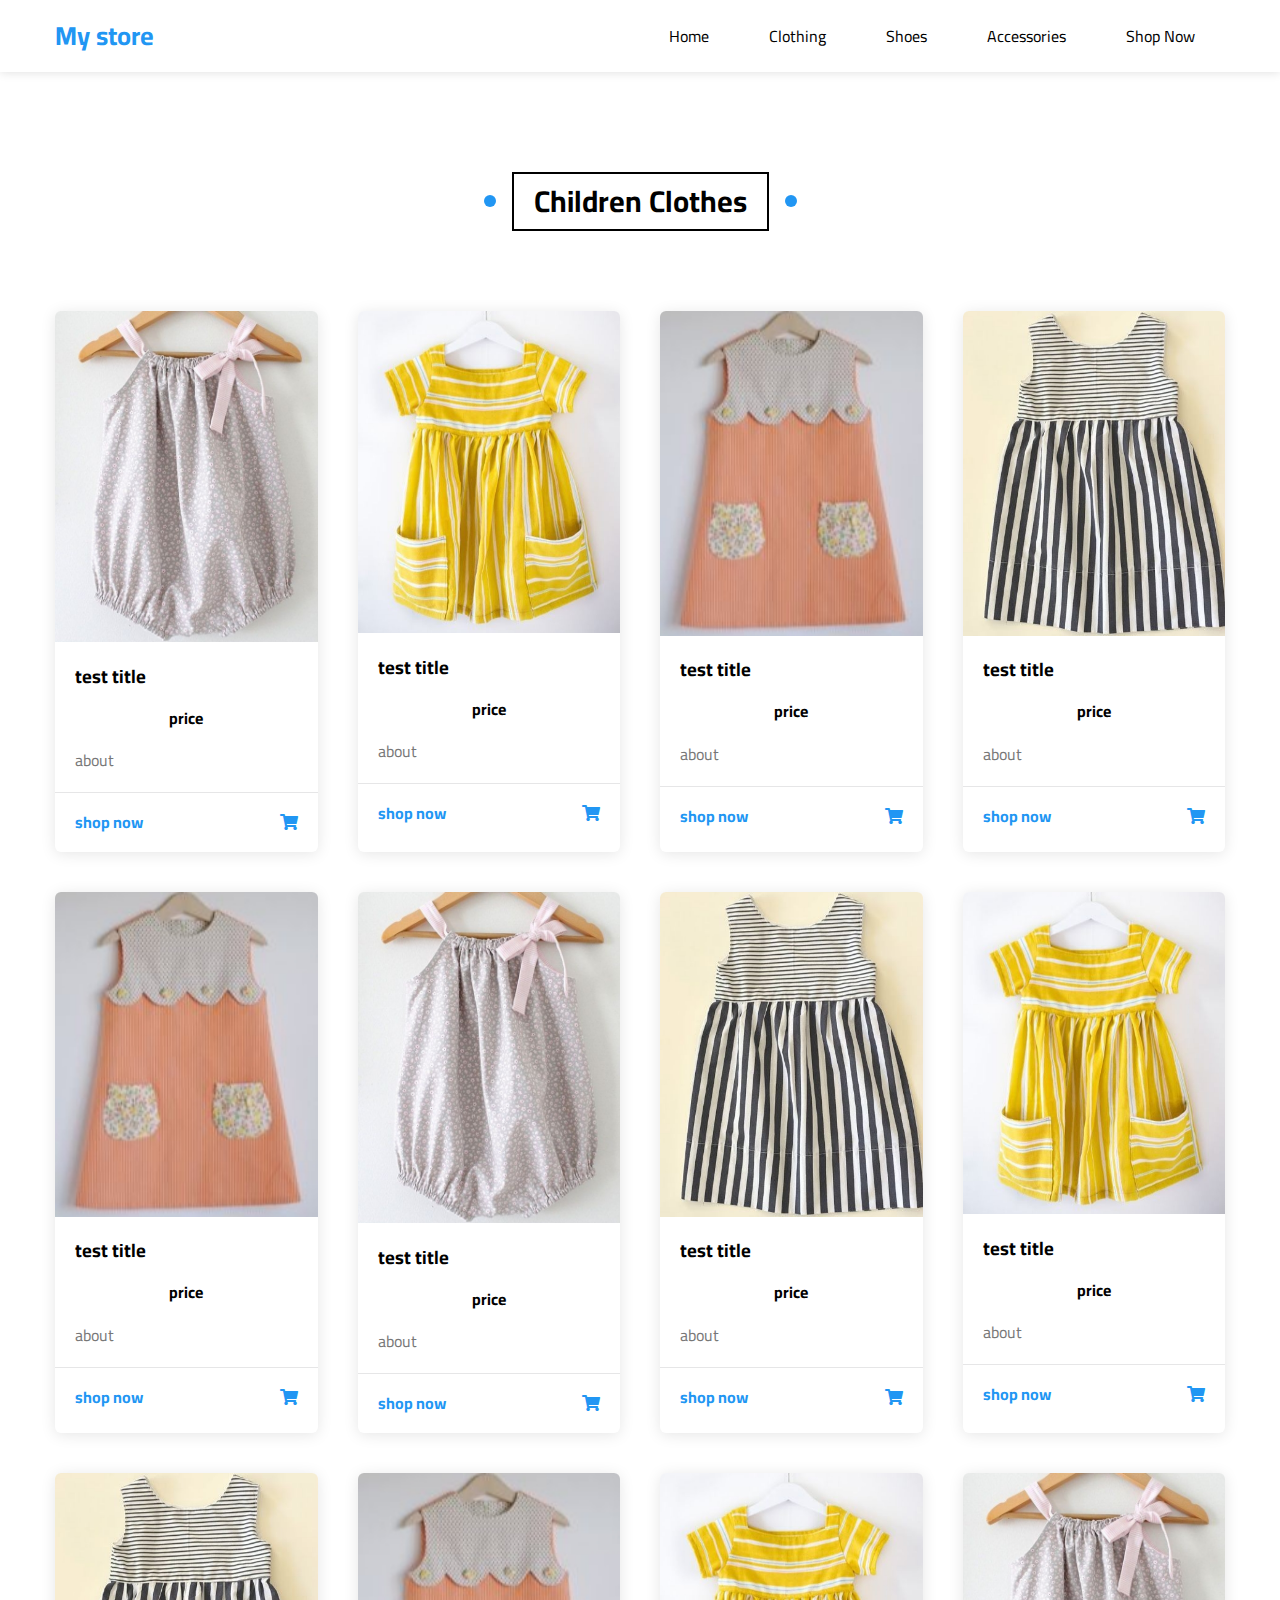
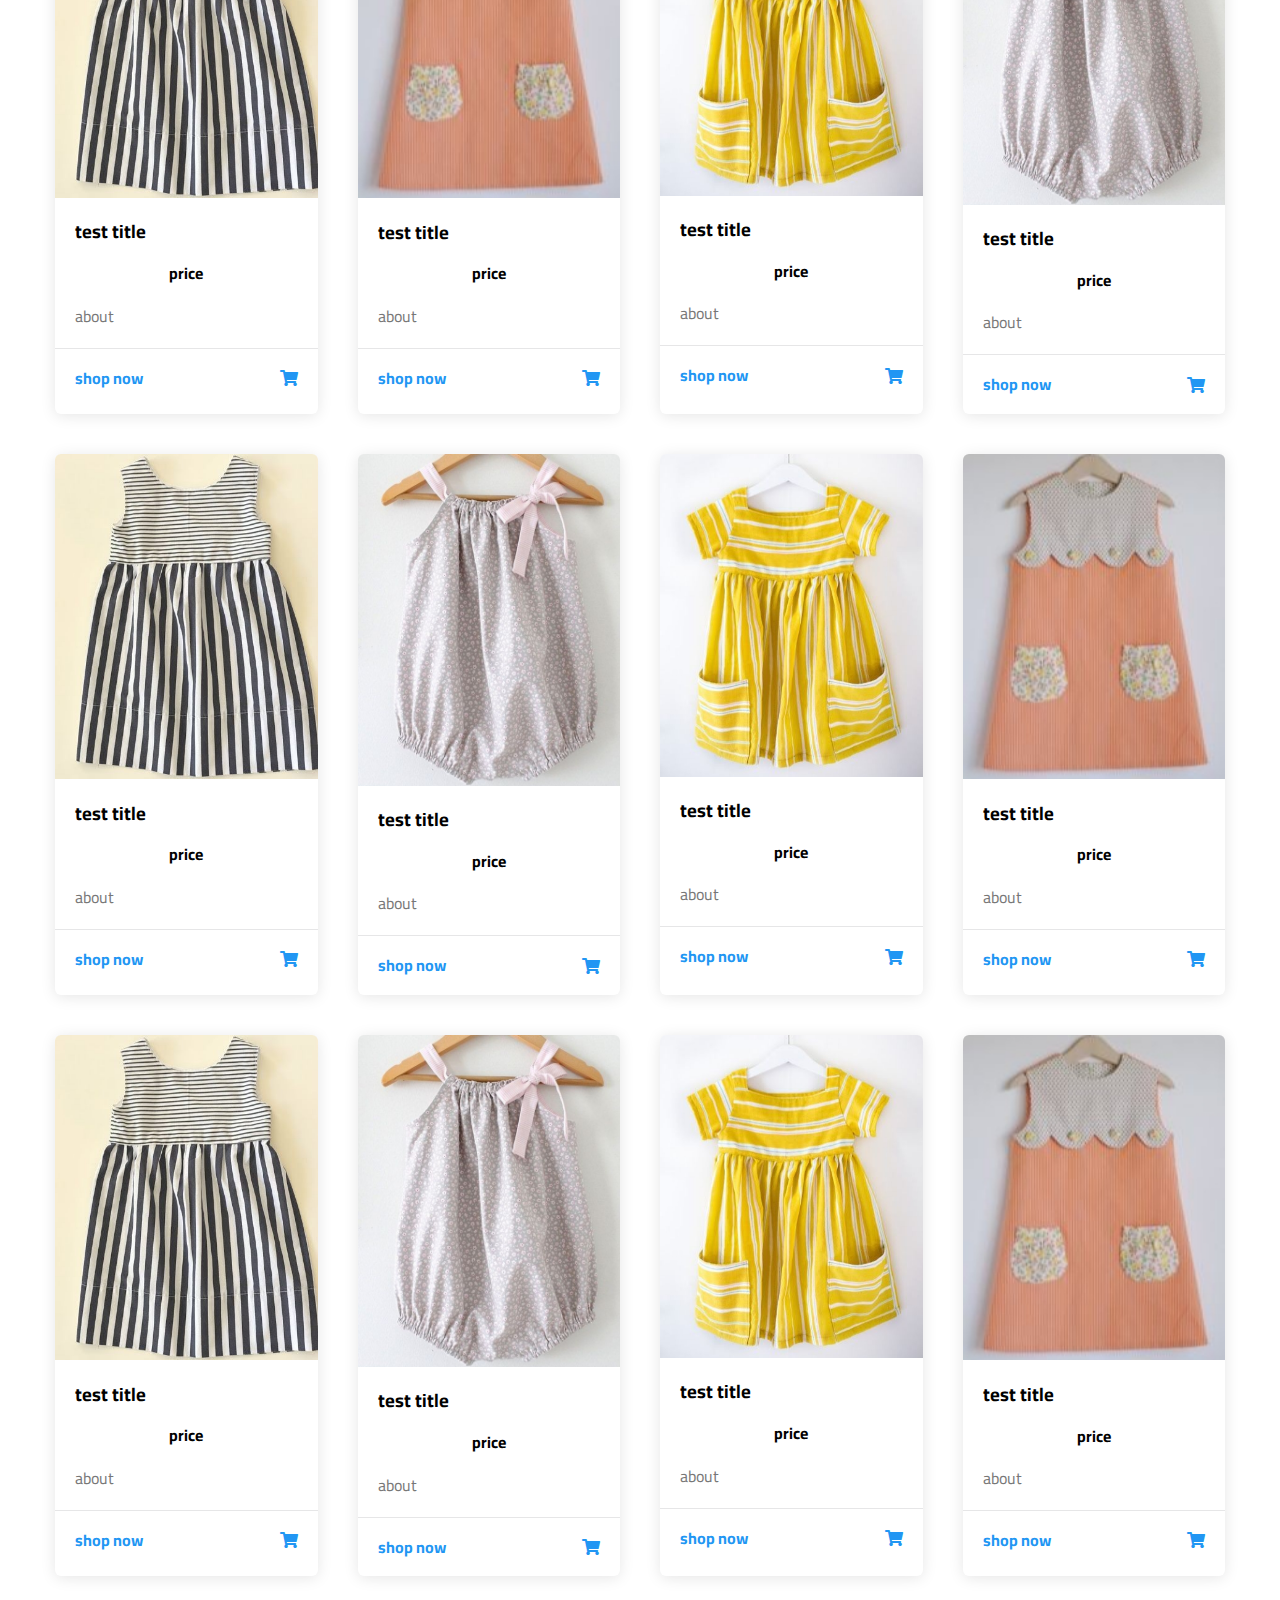
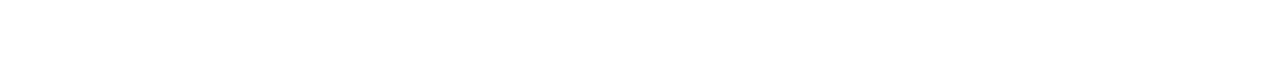
<file: store/shop now/child/child.html>
<!DOCTYPE html>

<html>
    <head>
        <meta charset="UTF-8" /> 
        <meta http-equiv="X-UA-compatible" content="IE=edge" />
        <meta name="viewport" content="width=device-width , initial-scale=1.0" />
        <title> Children Clothes </title>
        <link rel="stylesheet" href="css/normalize.css" />
        <link rel="stylesheet" href="css/style.css" />
        <link rel="stylesheet" href="css/all.min.css" />
        <!-- google fonts-->
        <link rel="preconnect" href="https://fonts.googleapis.com"/>
        <link rel="preconnect" href="https://fonts.gstatic.com" crossorigin/>
        <link href="https://fonts.googleapis.com/css2?family=cairo:wght@300;600;400;700&display=swap" rel="stylesheet"/>

    </head>

    <body>
        <!-- start header-->

        <div class="header" id="header">
            <div class="container">
                <a href="../../../index.html" class="logo"> My store</a>
                <ul class="main-nav">
                    <li><a href="../../../index.html">Home</a></li>
                    <li><a href="../../clothing/clothing.html">Clothing</a></li>
                    <li><a href="../../shose/shose.html">Shoes</a></li>
                    <li><a href="../../accessories/accessories.html">Accessories</a></li>
                    <li>
                        <a href="#shopnow">Shop Now</a>
                        <!-- start megamenu-->
                        <div class="mega-menu">
                            <div class="image">
                                <img src="images/logo2.jpg" alt="img menu" />
                            </div>
                            <ul class="links">
                                <li>
                                    <a href="../ouer offers/oueroffers.html"><i class="fas fa-gift fa-fw"></i> Ouer offers</a>
                                </li>
                                <li>
                                    <a href="../new/new.html"><i class="fas fa-surprise fa-fw"></i> New </a>
                                </li>
                                <li>
                                    <a href="../men/men.html"><i class="fas fa-male fa-fw"></i> Men Clothes</a>
                                </li>
                                <li>
                                    <a href="../women/women.html"><i class="fas fa-female fa-fw"></i> Women Clothes</a>
                                </li>
                                <li>
                                    <a href="child.html"><i class="fas fa-child fa-fw"></i> Children Clothes </a>
                                </li>
                                
                                
                                
                            </ul>
                            <ul class="links">
                                
                                <li>
                                    <a href="../../shose/shose.html"><i class="fas fa-shoe-prints fa-fw"></i> Shoes</a>
                                </li>
                                <li>
                                    <a href="../../accessories/accessories.html"><i class="fas fa-ring fa-fw"></i> Accessories</a>
                                </li>
                                <li>
                                    <a href="../watch/watch.html"><i class="far fa-clock fa-fw"></i> Watch</a>
                                </li>
                                <li>
                                    <a href=""><i class="fas fa-phone-alt fa-fw"></i> Contact us</a>
                                </li> 
                                <li>
                                    <a href="#"><i class="far fa-user fa-fw"></i> About </a>
                                </li>
                                
                            </ul>
                    </li>
                        
                        </div>
                        <!-- end megamenu-->
                    </li>
                </ul>
            </div>
        </div>

               <!-- start clothing-->

               <div class="articles" id="articles">
                <h2 class="main-title"> Children Clothes </h2>
                <div class="container">
                    <div class="box">
                        <img src="images/child (1).jpg" alt="Clothes" />
                        <div class="content"> 
                            <h3> test title  </h3>
                            <h4> price</h4>
                            <p> about </p>
                        </div>
                        <div class="info">
                            <a href="#">shop now </a>
                            <i class="fas fa-shopping-cart"></i>
                        </div>
                    </div>
                    <div class="box">
                        <img src="images/child (2).jpg" alt="Clothes" />
                        <div class="content"> 
                            <h3> test title  </h3>
                            <h4> price</h4>
                            <p> about </p>
                        </div>
                        <div class="info">
                            <a href="#">shop now </a>
                            <i class="fas fa-shopping-cart"></i>
                        </div>
                    </div>
                    <div class="box">
                        <img src="images/child (3).jpg" alt="Clothes" />
                        <div class="content"> 
                            <h3> test title  </h3>
                            <h4> price</h4>
                            <p> about </p>
                        </div>
                        <div class="info">
                            <a href="#">shop now </a>
                            <i class="fas fa-shopping-cart"></i>
                        </div>
                    </div>
                    <div class="box">
                        <img src="images/child (4).jpg" alt="Clothes" />
                        <div class="content"> 
                            <h3> test title  </h3>
                            <h4> price</h4>
                            <p> about </p>
                        </div>
                        <div class="info">
                            <a href="#">shop now </a>
                            <i class="fas fa-shopping-cart"></i>
                        </div>
                    </div>
                    <div class="box">
                        <img src="images/child (3).jpg" alt="Clothes" />
                        <div class="content"> 
                            <h3> test title  </h3>
                            <h4> price</h4>
                            <p> about </p>
                        </div>
                        <div class="info">
                            <a href="#">shop now </a>
                            <i class="fas fa-shopping-cart"></i>
                        </div>
                    </div>
                    <div class="box">
                        <img src="images/child (1).jpg" alt="Clothes" />
                        <div class="content"> 
                            <h3> test title  </h3>
                            <h4> price</h4>
                            <p> about </p>
                        </div>
                        <div class="info">
                            <a href="#">shop now </a>
                            <i class="fas fa-shopping-cart"></i>
                        </div>
                    </div>
                    <div class="box">
                        <img src="images/child (4).jpg" alt="Clothes" />
                        <div class="content"> 
                            <h3> test title  </h3>
                            <h4> price</h4>
                            <p> about </p>
                        </div>
                        <div class="info">
                            <a href="#">shop now </a>
                            <i class="fas fa-shopping-cart"></i>
                        </div>
                    </div>
                    <div class="box">
                        <img src="images/child (2).jpg" alt="Clothes" />
                        <div class="content"> 
                            <h3> test title  </h3>
                            <h4> price</h4>
                            <p> about </p>
                        </div>
                        <div class="info">
                            <a href="#">shop now </a>
                            <i class="fas fa-shopping-cart"></i>
                        </div>
                    </div>
                    <div class="box">
                        <img src="images/child (4).jpg" alt="Clothes" />
                        <div class="content"> 
                            <h3> test title  </h3>
                            <h4> price</h4>
                            <p> about </p>
                        </div>
                        <div class="info">
                            <a href="#">shop now </a>
                            <i class="fas fa-shopping-cart"></i>
                        </div>
                    </div>
                    <div class="box">
                        <img src="images/child (3).jpg" alt="Clothes" />
                        <div class="content"> 
                            <h3> test title  </h3>
                            <h4> price</h4>
                            <p> about </p>
                        </div>
                        <div class="info">
                            <a href="#">shop now </a>
                            <i class="fas fa-shopping-cart"></i>
                        </div>
                    </div>
                    <div class="box">
                        <img src="images/child (2).jpg" alt="Clothes" />
                        <div class="content"> 
                            <h3> test title  </h3>
                            <h4> price</h4>
                            <p> about </p>
                        </div>
                        <div class="info">
                            <a href="#">shop now </a>
                            <i class="fas fa-shopping-cart"></i>
                        </div>
                    </div>
                    <div class="box">
                        <img src="images/child (1).jpg" alt="Clothes" />
                        <div class="content"> 
                            <h3> test title  </h3>
                            <h4> price</h4>
                            <p> about </p>
                        </div>
                        <div class="info">
                            <a href="#">shop now </a>
                            <i class="fas fa-shopping-cart"></i>
                        </div>
                    </div>
                    <div class="box">
                        <img src="images/child (4).jpg" alt="Clothes" />
                        <div class="content"> 
                            <h3> test title  </h3>
                            <h4> price</h4>
                            <p> about </p>
                        </div>
                        <div class="info">
                            <a href="#">shop now </a>
                            <i class="fas fa-shopping-cart"></i>
                        </div>
                    </div>
                    <div class="box">
                        <img src="images/child (1).jpg" alt="Clothes" />
                        <div class="content"> 
                            <h3> test title  </h3>
                            <h4> price</h4>
                            <p> about </p>
                        </div>
                        <div class="info">
                            <a href="#">shop now </a>
                            <i class="fas fa-shopping-cart"></i>
                        </div>
                    </div>
                    <div class="box">
                        <img src="images/child (2).jpg" alt="Clothes" />
                        <div class="content"> 
                            <h3> test title  </h3>
                            <h4> price</h4>
                            <p> about </p>
                        </div>
                        <div class="info">
                            <a href="#">shop now </a>
                            <i class="fas fa-shopping-cart"></i>
                        </div>
                    </div>
                    <div class="box">
                        <img src="images/child (3).jpg" alt="Clothes" />
                        <div class="content"> 
                            <h3> test title  </h3>
                            <h4> price</h4>
                            <p> about </p>
                        </div>
                        <div class="info">
                            <a href="#">shop now </a>
                            <i class="fas fa-shopping-cart"></i>
                        </div>
                    </div>
                    <div class="box">
                        <img src="images/child (4).jpg" alt="Clothes" />
                        <div class="content"> 
                            <h3> test title  </h3>
                            <h4> price</h4>
                            <p> about </p>
                        </div>
                        <div class="info">
                            <a href="#">shop now </a>
                            <i class="fas fa-shopping-cart"></i>
                        </div>
                    </div>
                    <div class="box">
                        <img src="images/child (1).jpg" alt="Clothes" />
                        <div class="content"> 
                            <h3> test title  </h3>
                            <h4> price</h4>
                            <p> about </p>
                        </div>
                        <div class="info">
                            <a href="#">shop now </a>
                            <i class="fas fa-shopping-cart"></i>
                        </div>
                    </div>
                    <div class="box">
                        <img src="images/child (2).jpg" alt="Clothes" />
                        <div class="content"> 
                            <h3> test title  </h3>
                            <h4> price</h4>
                            <p> about </p>
                        </div>
                        <div class="info">
                            <a href="#">shop now </a>
                            <i class="fas fa-shopping-cart"></i>
                        </div>
                    </div>
                    <div class="box">
                        <img src="images/child (3).jpg" alt="Clothes" />
                        <div class="content"> 
                            <h3> test title  </h3>
                            <h4> price</h4>
                            <p> about </p>
                        </div>
                        <div class="info">
                            <a href="#">shop now </a>
                            <i class="fas fa-shopping-cart"></i>
                        </div>
                    </div>
                    
                </div>
            </div>
            
            
            <!-- end clothing-->
        
    </body>


</html>
</file>
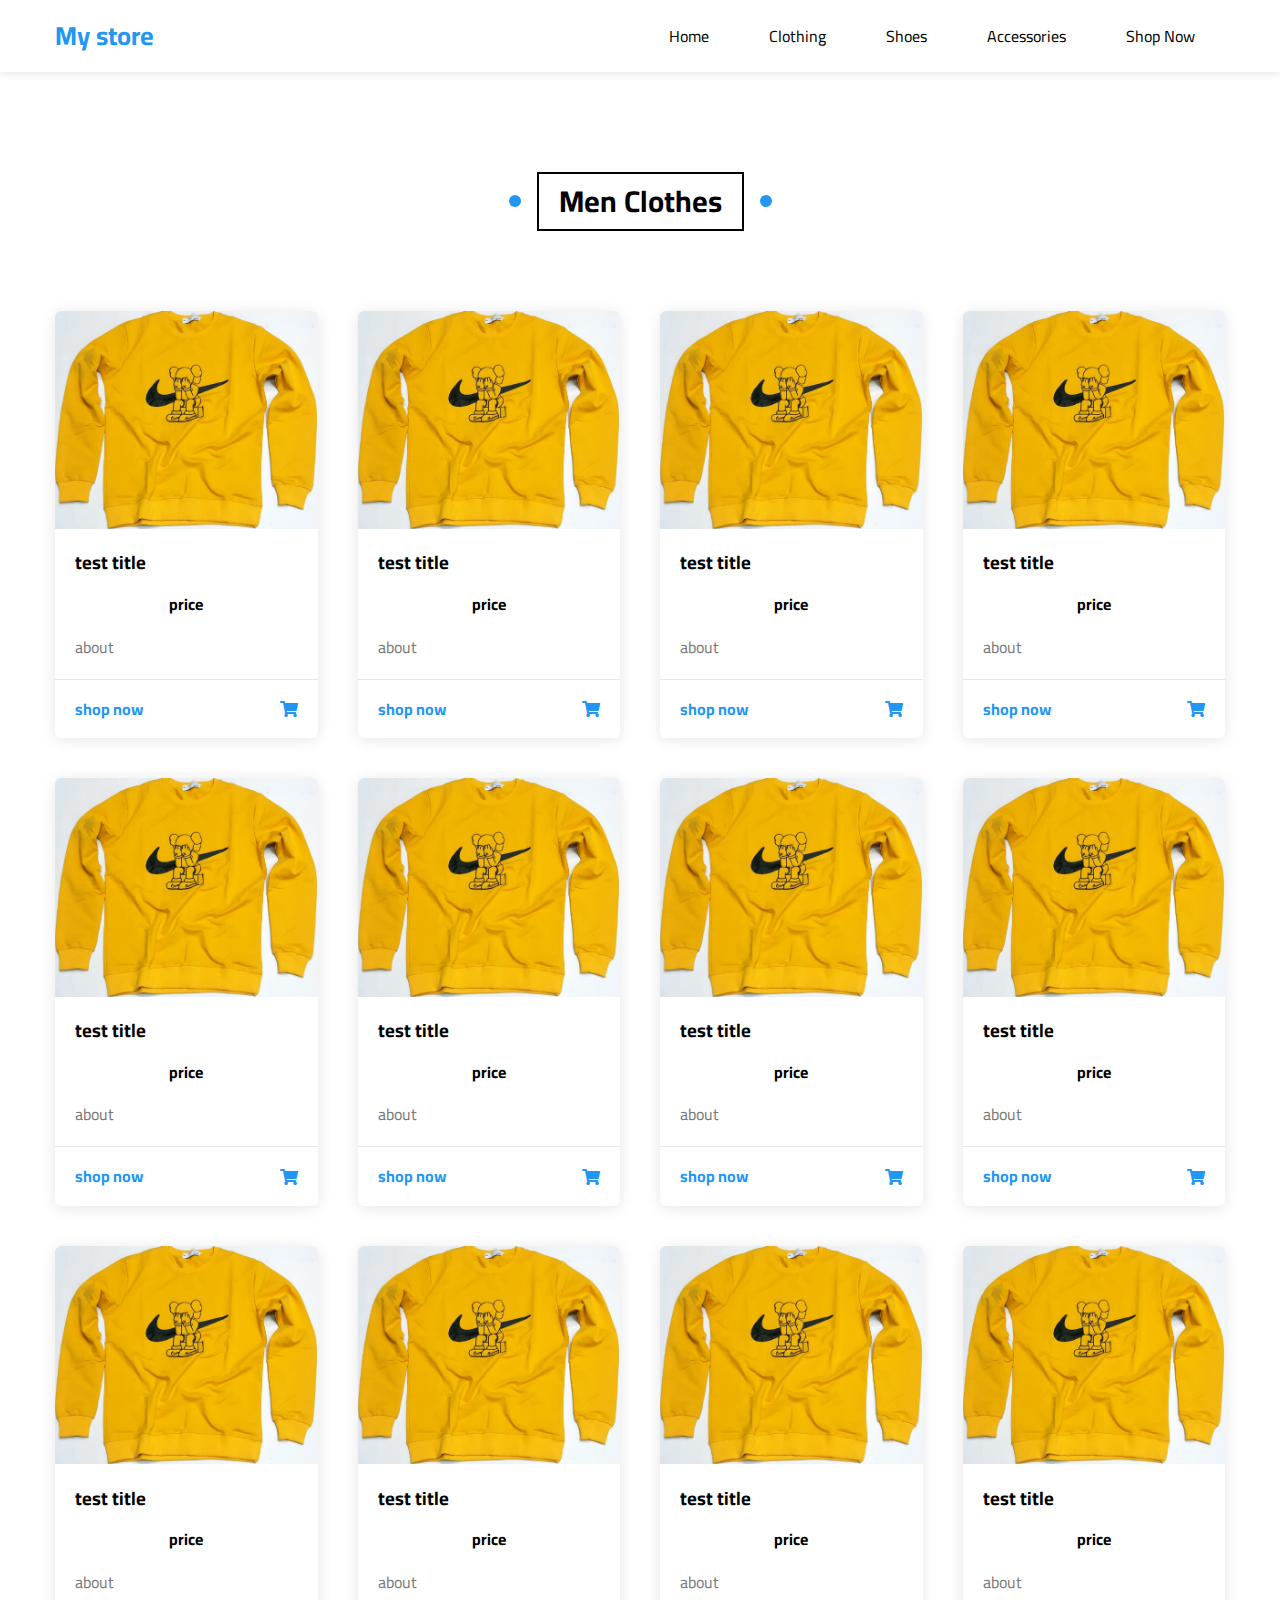
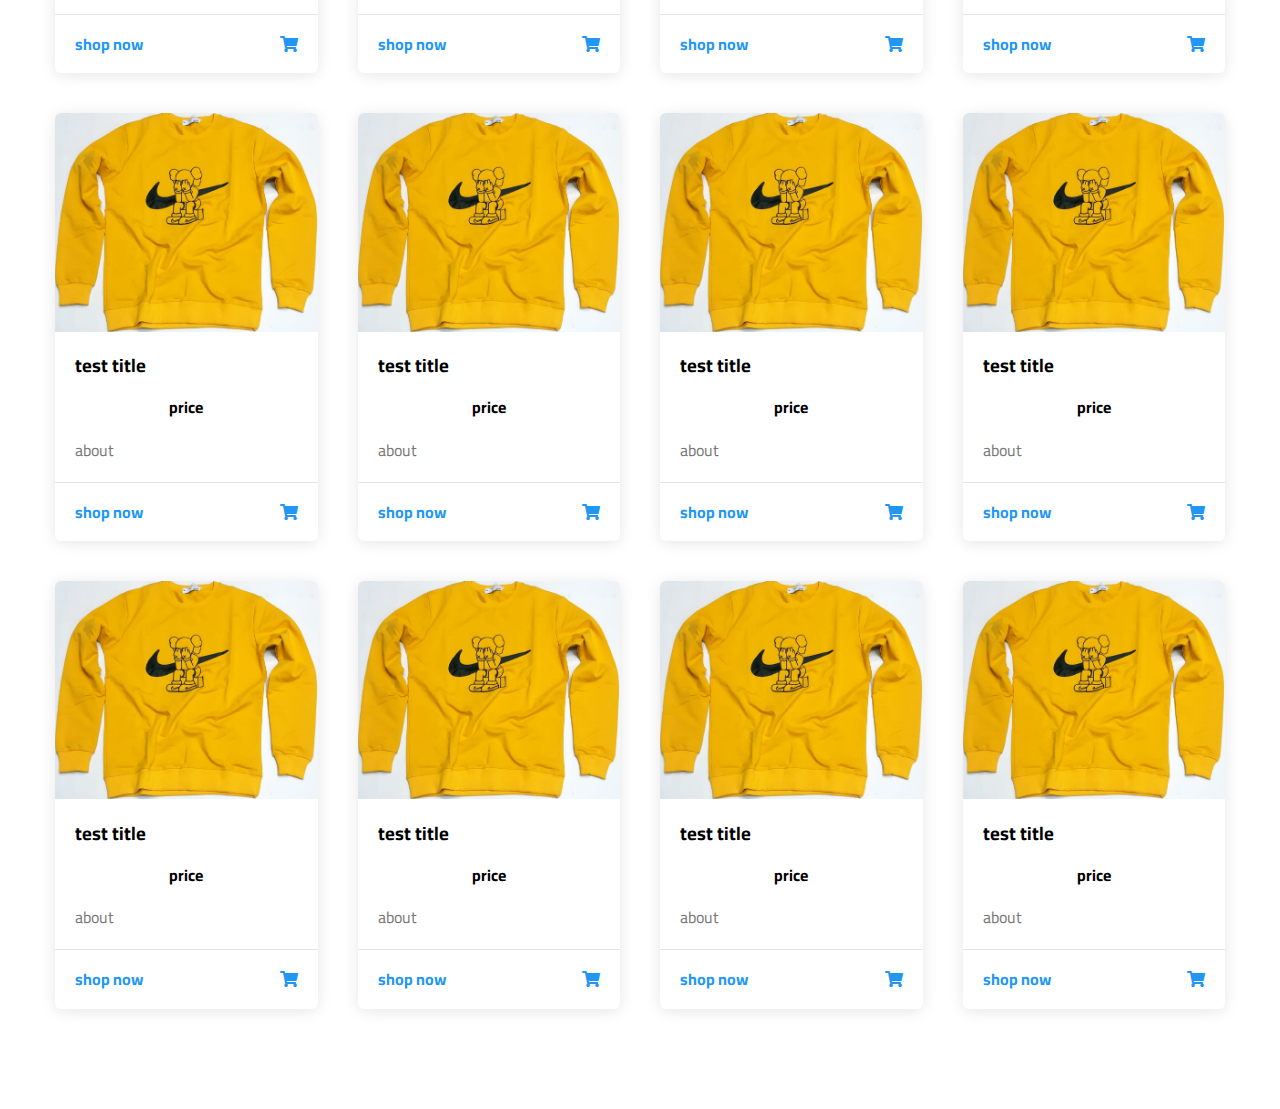
<file: store/shop now/men/men.html>
<!DOCTYPE html>

<html>
    <head>
        <meta charset="UTF-8" /> 
        <meta http-equiv="X-UA-compatible" content="IE=edge" />
        <meta name="viewport" content="width=device-width , initial-scale=1.0" />
        <title> Men Clothes </title>
        <link rel="stylesheet" href="css/normalize.css" />
        <link rel="stylesheet" href="css/style.css" />
        <link rel="stylesheet" href="css/all.min.css" />
        <!-- google fonts-->
        <link rel="preconnect" href="https://fonts.googleapis.com"/>
        <link rel="preconnect" href="https://fonts.gstatic.com" crossorigin/>
        <link href="https://fonts.googleapis.com/css2?family=cairo:wght@300;600;400;700&display=swap" rel="stylesheet"/>

    </head>

    <body>
        <!-- start header-->

        <div class="header" id="header">
            <div class="container">
                <a href="../../../index.html" class="logo"> My store</a>
                <ul class="main-nav">
                    <li><a href="../../../index.html">Home</a></li>
                    <li><a href="../../clothing/clothing.html">Clothing</a></li>
                    <li><a href="../../shose/shose.html">Shoes</a></li>
                    <li><a href="../../accessories/accessories.html">Accessories</a></li>
                    <li>
                        <a href="#shopnow">Shop Now</a>
                        <!-- start megamenu-->
                        <div class="mega-menu">
                            <div class="image">
                                <img src="images/logo2.jpg" alt="img menu" />
                            </div>
                            <ul class="links">
                                <li>
                                    <a href="../ouer offers/oueroffers.html"><i class="fas fa-gift fa-fw"></i> Ouer offers</a>
                                </li>
                                <li>
                                    <a href="../new/new.html"><i class="fas fa-surprise fa-fw"></i> New </a>
                                </li>
                                <li>
                                    <a href="men.html"><i class="fas fa-male fa-fw"></i> Men Clothes</a>
                                </li>
                                <li>
                                    <a href="../women/women.html"><i class="fas fa-female fa-fw"></i> Women Clothes</a>
                                </li>
                                <li>
                                    <a href="../child/child.html"><i class="fas fa-child fa-fw"></i> Children Clothes </a>
                                </li>
                                
                                
                                
                            </ul>
                            <ul class="links">
                                
                                <li>
                                    <a href="../../shose/shose.html"><i class="fas fa-shoe-prints fa-fw"></i> Shoes</a>
                                </li>
                                <li>
                                    <a href="../../accessories/accessories.html"><i class="fas fa-ring fa-fw"></i> Accessories</a>
                                </li>
                                <li>
                                    <a href="../watch/watch.html"><i class="far fa-clock fa-fw"></i> Watch</a>
                                </li>
                                <li>
                                    <a href="#"><i class="fas fa-phone-alt fa-fw"></i> Contact us</a>
                                </li> 
                                <li>
                                    <a href="#"><i class="far fa-user fa-fw"></i> About </a>
                                </li>
                                
                            </ul>
                    </li>
                        
                        </div>
                        <!-- end megamenu-->
                    </li>
                </ul>
            </div>
        </div>

               <!-- start clothing-->

               <div class="articles" id="articles">
                <h2 class="main-title"> Men Clothes </h2>
                <div class="container">
                    <div class="box">
                        <img src="images/tshirt.jpg" alt="Clothes" />
                        <div class="content"> 
                            <h3> test title  </h3>
                            <h4> price</h4>
                            <p> about </p>
                        </div>
                        <div class="info">
                            <a href="#">shop now </a>
                            <i class="fas fa-shopping-cart"></i>
                        </div>
                    </div>
                    <div class="box">
                        <img src="images/tshirt.jpg" alt="Clothes" />
                        <div class="content"> 
                            <h3> test title  </h3>
                            <h4> price</h4>
                            <p> about </p>
                        </div>
                        <div class="info">
                            <a href="#">shop now </a>
                            <i class="fas fa-shopping-cart"></i>
                        </div>
                    </div>
                    <div class="box">
                        <img src="images/tshirt.jpg" alt="Clothes" />
                        <div class="content"> 
                            <h3> test title  </h3>
                            <h4> price</h4>
                            <p> about </p>
                        </div>
                        <div class="info">
                            <a href="#">shop now </a>
                            <i class="fas fa-shopping-cart"></i>
                        </div>
                    </div>
                    <div class="box">
                        <img src="images/tshirt.jpg" alt="Clothes" />
                        <div class="content"> 
                            <h3> test title  </h3>
                            <h4> price</h4>
                            <p> about </p>
                        </div>
                        <div class="info">
                            <a href="#">shop now </a>
                            <i class="fas fa-shopping-cart"></i>
                        </div>
                    </div>
                    <div class="box">
                        <img src="images/tshirt.jpg" alt="Clothes" />
                        <div class="content"> 
                            <h3> test title  </h3>
                            <h4> price</h4>
                            <p> about </p>
                        </div>
                        <div class="info">
                            <a href="#">shop now </a>
                            <i class="fas fa-shopping-cart"></i>
                        </div>
                    </div>
                    <div class="box">
                        <img src="images/tshirt.jpg" alt="Clothes" />
                        <div class="content"> 
                            <h3> test title  </h3>
                            <h4> price</h4>
                            <p> about </p>
                        </div>
                        <div class="info">
                            <a href="#">shop now </a>
                            <i class="fas fa-shopping-cart"></i>
                        </div>
                    </div>
                    <div class="box">
                        <img src="images/tshirt.jpg" alt="Clothes" />
                        <div class="content"> 
                            <h3> test title  </h3>
                            <h4> price</h4>
                            <p> about </p>
                        </div>
                        <div class="info">
                            <a href="#">shop now </a>
                            <i class="fas fa-shopping-cart"></i>
                        </div>
                    </div>
                    <div class="box">
                        <img src="images/tshirt.jpg" alt="Clothes" />
                        <div class="content"> 
                            <h3> test title  </h3>
                            <h4> price</h4>
                            <p> about </p>
                        </div>
                        <div class="info">
                            <a href="#">shop now </a>
                            <i class="fas fa-shopping-cart"></i>
                        </div>
                    </div>
                    <div class="box">
                        <img src="images/tshirt.jpg" alt="Clothes" />
                        <div class="content"> 
                            <h3> test title  </h3>
                            <h4> price</h4>
                            <p> about </p>
                        </div>
                        <div class="info">
                            <a href="#">shop now </a>
                            <i class="fas fa-shopping-cart"></i>
                        </div>
                    </div>
                    <div class="box">
                        <img src="images/tshirt.jpg" alt="Clothes" />
                        <div class="content"> 
                            <h3> test title  </h3>
                            <h4> price</h4>
                            <p> about </p>
                        </div>
                        <div class="info">
                            <a href="#">shop now </a>
                            <i class="fas fa-shopping-cart"></i>
                        </div>
                    </div>
                    <div class="box">
                        <img src="images/tshirt.jpg" alt="Clothes" />
                        <div class="content"> 
                            <h3> test title  </h3>
                            <h4> price</h4>
                            <p> about </p>
                        </div>
                        <div class="info">
                            <a href="#">shop now </a>
                            <i class="fas fa-shopping-cart"></i>
                        </div>
                    </div>
                    <div class="box">
                        <img src="images/tshirt.jpg" alt="Clothes" />
                        <div class="content"> 
                            <h3> test title  </h3>
                            <h4> price</h4>
                            <p> about </p>
                        </div>
                        <div class="info">
                            <a href="#">shop now </a>
                            <i class="fas fa-shopping-cart"></i>
                        </div>
                    </div>
                    <div class="box">
                        <img src="images/tshirt.jpg" alt="Clothes" />
                        <div class="content"> 
                            <h3> test title  </h3>
                            <h4> price</h4>
                            <p> about </p>
                        </div>
                        <div class="info">
                            <a href="#">shop now </a>
                            <i class="fas fa-shopping-cart"></i>
                        </div>
                    </div>
                    <div class="box">
                        <img src="images/tshirt.jpg" alt="Clothes" />
                        <div class="content"> 
                            <h3> test title  </h3>
                            <h4> price</h4>
                            <p> about </p>
                        </div>
                        <div class="info">
                            <a href="#">shop now </a>
                            <i class="fas fa-shopping-cart"></i>
                        </div>
                    </div>
                    <div class="box">
                        <img src="images/tshirt.jpg" alt="Clothes" />
                        <div class="content"> 
                            <h3> test title  </h3>
                            <h4> price</h4>
                            <p> about </p>
                        </div>
                        <div class="info">
                            <a href="#">shop now </a>
                            <i class="fas fa-shopping-cart"></i>
                        </div>
                    </div>
                    <div class="box">
                        <img src="images/tshirt.jpg" alt="Clothes" />
                        <div class="content"> 
                            <h3> test title  </h3>
                            <h4> price</h4>
                            <p> about </p>
                        </div>
                        <div class="info">
                            <a href="#">shop now </a>
                            <i class="fas fa-shopping-cart"></i>
                        </div>
                    </div>
                    <div class="box">
                        <img src="images/tshirt.jpg" alt="Clothes" />
                        <div class="content"> 
                            <h3> test title  </h3>
                            <h4> price</h4>
                            <p> about </p>
                        </div>
                        <div class="info">
                            <a href="#">shop now </a>
                            <i class="fas fa-shopping-cart"></i>
                        </div>
                    </div>
                    <div class="box">
                        <img src="images/tshirt.jpg" alt="Clothes" />
                        <div class="content"> 
                            <h3> test title  </h3>
                            <h4> price</h4>
                            <p> about </p>
                        </div>
                        <div class="info">
                            <a href="#">shop now </a>
                            <i class="fas fa-shopping-cart"></i>
                        </div>
                    </div>
                    <div class="box">
                        <img src="images/tshirt.jpg" alt="Clothes" />
                        <div class="content"> 
                            <h3> test title  </h3>
                            <h4> price</h4>
                            <p> about </p>
                        </div>
                        <div class="info">
                            <a href="#">shop now </a>
                            <i class="fas fa-shopping-cart"></i>
                        </div>
                    </div>
                    <div class="box">
                        <img src="images/tshirt.jpg" alt="Clothes" />
                        <div class="content"> 
                            <h3> test title  </h3>
                            <h4> price</h4>
                            <p> about </p>
                        </div>
                        <div class="info">
                            <a href="#">shop now </a>
                            <i class="fas fa-shopping-cart"></i>
                        </div>
                    </div>
                    
                </div>
            </div>
            
            
            <!-- end clothing-->
        
    </body>


</html>
</file>
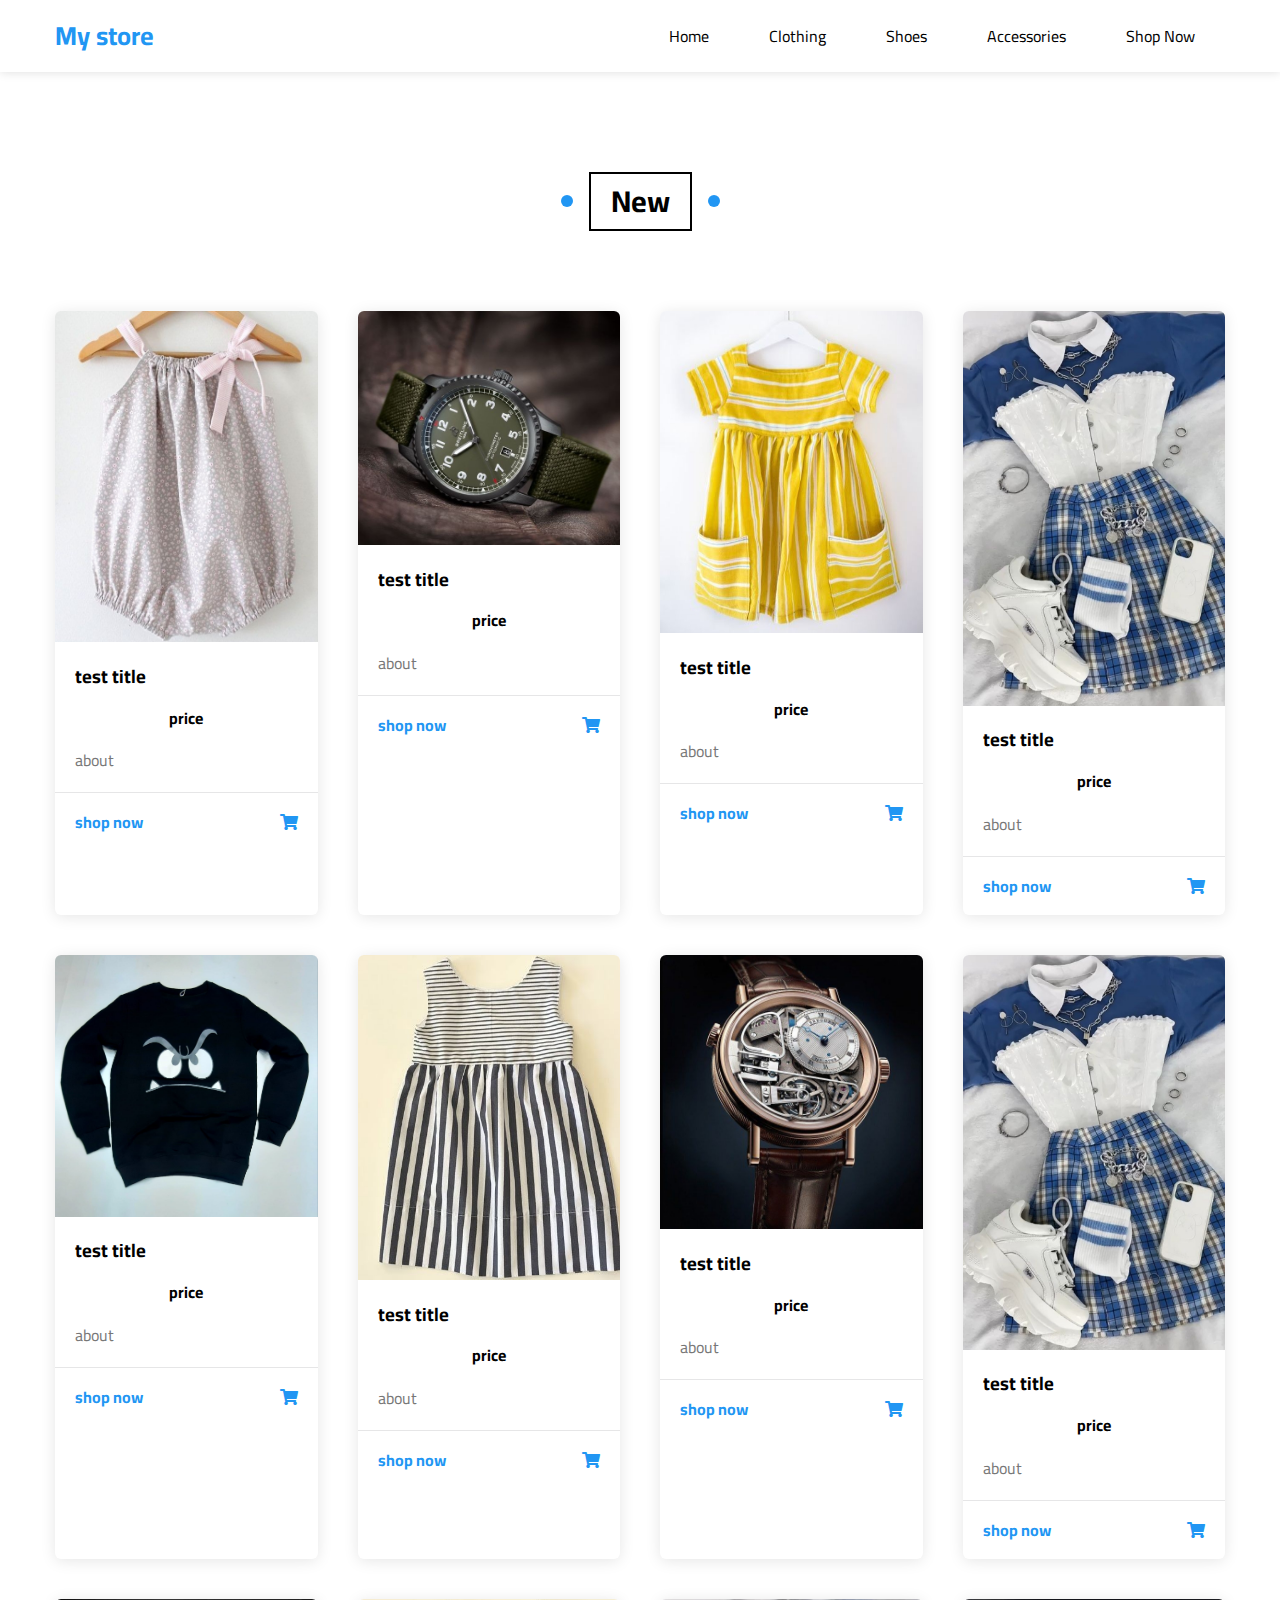
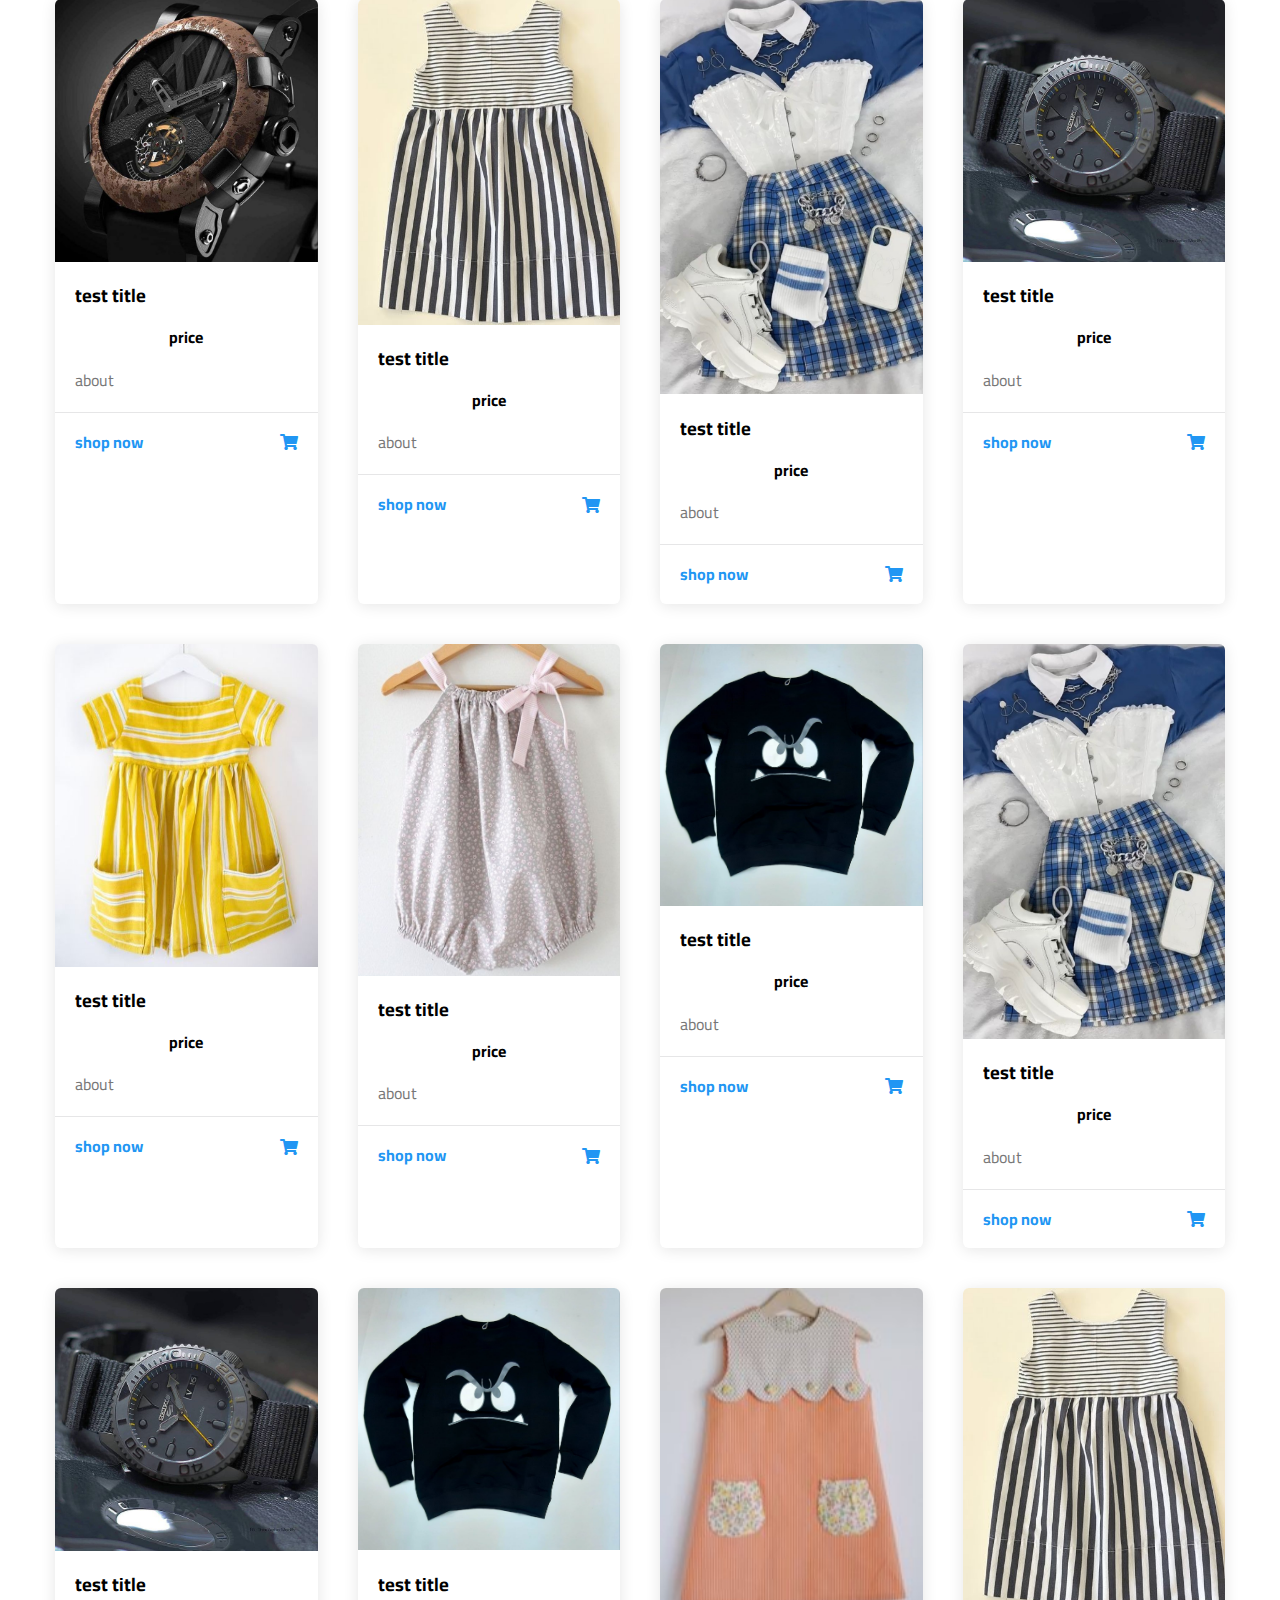
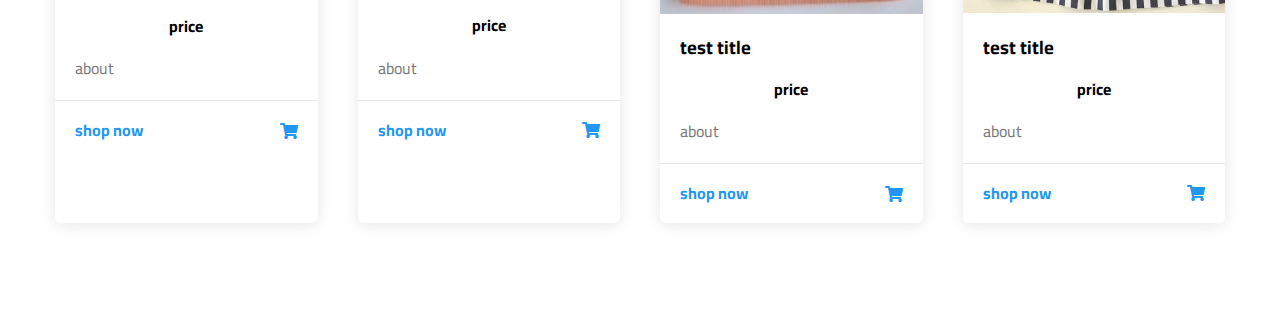
<file: store/shop now/new/new.html>
<!DOCTYPE html>

<html>
    <head>
        <meta charset="UTF-8" /> 
        <meta http-equiv="X-UA-compatible" content="IE=edge" />
        <meta name="viewport" content="width=device-width , initial-scale=1.0" />
        <title> New </title>
        <link rel="stylesheet" href="css/normalize.css" />
        <link rel="stylesheet" href="css/style.css" />
        <link rel="stylesheet" href="css/all.min.css" />
        <!-- google fonts-->
        <link rel="preconnect" href="https://fonts.googleapis.com"/>
        <link rel="preconnect" href="https://fonts.gstatic.com" crossorigin/>
        <link href="https://fonts.googleapis.com/css2?family=cairo:wght@300;600;400;700&display=swap" rel="stylesheet"/>

    </head>

    <body>
        <!-- start header-->

        <div class="header" id="header">
            <div class="container">
                <a href="../../../index.html" class="logo"> My store</a>
                <ul class="main-nav">
                    <li><a href="../../../index.html">Home</a></li>
                    <li><a href="../../clothing/clothing.html">Clothing</a></li>
                    <li><a href="../../shose/shose.html">Shoes</a></li>
                    <li><a href="../../accessories/accessories.html">Accessories</a></li>
                    <li>
                        <a href="#shopnow">Shop Now</a>
                        <!-- start megamenu-->
                        <div class="mega-menu">
                            <div class="image">
                                <img src="images/logo2.jpg" alt="img menu" />
                            </div>
                            <ul class="links">
                                <li>
                                    <a href="../ouer offers/oueroffers.html"><i class="fas fa-gift fa-fw"></i> Ouer offers</a>
                                </li>
                                <li>
                                    <a href="new.html"><i class="fas fa-surprise fa-fw"></i> New </a>
                                </li>
                                <li>
                                    <a href="../men/men.html"><i class="fas fa-male fa-fw"></i> Men Clothes</a>
                                </li>
                                <li>
                                    <a href="../women/women.html"><i class="fas fa-female fa-fw"></i> Women Clothes</a>
                                </li>
                                <li>
                                    <a href="../child/child.html"><i class="fas fa-child fa-fw"></i> Children Clothes </a>
                                </li>
                                
                                
                                
                            </ul>
                            <ul class="links">
                                
                                <li>
                                    <a href="../../shose/shose.html"><i class="fas fa-shoe-prints fa-fw"></i> Shoes</a>
                                </li>
                                <li>
                                    <a href="../../accessories/accessories.html"><i class="fas fa-ring fa-fw"></i> Accessories</a>
                                </li>
                                <li>
                                    <a href="../watch/watch.html"><i class="far fa-clock fa-fw"></i> Watch</a>
                                </li>
                                <li>
                                    <a href="#"><i class="fas fa-phone-alt fa-fw"></i> Contact us</a>
                                </li> 
                                <li>
                                    <a href="#"><i class="far fa-user fa-fw"></i> About </a>
                                </li>
                                
                            </ul>
                    </li>
                        
                        </div>
                        <!-- end megamenu-->
                    </li>
                </ul>
            </div>
        </div>

               <!-- start clothing-->

               <div class="articles" id="articles">
                <h2 class="main-title"> New </h2>
                <div class="container">
                    <div class="box">
                        <img src="images/child (1).jpg" alt="Clothes" />
                        <div class="content"> 
                            <h3> test title  </h3>
                            <h4> price</h4>
                            <p> about </p>
                        </div>
                        <div class="info">
                            <a href="#">shop now </a>
                            <i class="fas fa-shopping-cart"></i>
                        </div>
                    </div>
                    <div class="box">
                        <img src="images/watch (3).jpg" alt="Clothes" />
                        <div class="content"> 
                            <h3> test title  </h3>
                            <h4> price</h4>
                            <p> about </p>
                        </div>
                        <div class="info">
                            <a href="#">shop now </a>
                            <i class="fas fa-shopping-cart"></i>
                        </div>
                    </div>
                    <div class="box">
                        <img src="images/child (2).jpg" alt="Clothes" />
                        <div class="content"> 
                            <h3> test title  </h3>
                            <h4> price</h4>
                            <p> about </p>
                        </div>
                        <div class="info">
                            <a href="#">shop now </a>
                            <i class="fas fa-shopping-cart"></i>
                        </div>
                    </div>
                    <div class="box">
                        <img src="images/women.jpg" alt="Clothes" />
                        <div class="content"> 
                            <h3> test title  </h3>
                            <h4> price</h4>
                            <p> about </p>
                        </div>
                        <div class="info">
                            <a href="#">shop now </a>
                            <i class="fas fa-shopping-cart"></i>
                        </div>
                    </div>
                    <div class="box">
                        <img src="images/tshirt1.jpg" alt="Clothes" />
                        <div class="content"> 
                            <h3> test title  </h3>
                            <h4> price</h4>
                            <p> about </p>
                        </div>
                        <div class="info">
                            <a href="#">shop now </a>
                            <i class="fas fa-shopping-cart"></i>
                        </div>
                    </div>
                    <div class="box">
                        <img src="images/child (4).jpg" alt="Clothes" />
                        <div class="content"> 
                            <h3> test title  </h3>
                            <h4> price</h4>
                            <p> about </p>
                        </div>
                        <div class="info">
                            <a href="#">shop now </a>
                            <i class="fas fa-shopping-cart"></i>
                        </div>
                    </div>
                    <div class="box">
                        <img src="images/watch (1).jpg" alt="Clothes" />
                        <div class="content"> 
                            <h3> test title  </h3>
                            <h4> price</h4>
                            <p> about </p>
                        </div>
                        <div class="info">
                            <a href="#">shop now </a>
                            <i class="fas fa-shopping-cart"></i>
                        </div>
                    </div>
                    <div class="box">
                        <img src="images/women.jpg" alt="Clothes" />
                        <div class="content"> 
                            <h3> test title  </h3>
                            <h4> price</h4>
                            <p> about </p>
                        </div>
                        <div class="info">
                            <a href="#">shop now </a>
                            <i class="fas fa-shopping-cart"></i>
                        </div>
                    </div>
                    <div class="box">
                        <img src="images/watch (2).jpg" alt="Clothes" />
                        <div class="content"> 
                            <h3> test title  </h3>
                            <h4> price</h4>
                            <p> about </p>
                        </div>
                        <div class="info">
                            <a href="#">shop now </a>
                            <i class="fas fa-shopping-cart"></i>
                        </div>
                    </div>
                    <div class="box">
                        <img src="images/child (4).jpg" alt="Clothes" />
                        <div class="content"> 
                            <h3> test title  </h3>
                            <h4> price</h4>
                            <p> about </p>
                        </div>
                        <div class="info">
                            <a href="#">shop now </a>
                            <i class="fas fa-shopping-cart"></i>
                        </div>
                    </div>
                    <div class="box">
                        <img src="images/women.jpg" alt="Clothes" />
                        <div class="content"> 
                            <h3> test title  </h3>
                            <h4> price</h4>
                            <p> about </p>
                        </div>
                        <div class="info">
                            <a href="#">shop now </a>
                            <i class="fas fa-shopping-cart"></i>
                        </div>
                    </div>
                    <div class="box">
                        <img src="images/watch (5).jpg" alt="Clothes" />
                        <div class="content"> 
                            <h3> test title  </h3>
                            <h4> price</h4>
                            <p> about </p>
                        </div>
                        <div class="info">
                            <a href="#">shop now </a>
                            <i class="fas fa-shopping-cart"></i>
                        </div>
                    </div>
                    <div class="box">
                        <img src="images/child (2).jpg" alt="Clothes" />
                        <div class="content"> 
                            <h3> test title  </h3>
                            <h4> price</h4>
                            <p> about </p>
                        </div>
                        <div class="info">
                            <a href="#">shop now </a>
                            <i class="fas fa-shopping-cart"></i>
                        </div>
                    </div>
                    <div class="box">
                        <img src="images/child (1).jpg" alt="Clothes" />
                        <div class="content"> 
                            <h3> test title  </h3>
                            <h4> price</h4>
                            <p> about </p>
                        </div>
                        <div class="info">
                            <a href="#">shop now </a>
                            <i class="fas fa-shopping-cart"></i>
                        </div>
                    </div>
                    <div class="box">
                        <img src="images/tshirt1.jpg" alt="Clothes" />
                        <div class="content"> 
                            <h3> test title  </h3>
                            <h4> price</h4>
                            <p> about </p>
                        </div>
                        <div class="info">
                            <a href="#">shop now </a>
                            <i class="fas fa-shopping-cart"></i>
                        </div>
                    </div>
                    <div class="box">
                        <img src="images/women.jpg" alt="Clothes" />
                        <div class="content"> 
                            <h3> test title  </h3>
                            <h4> price</h4>
                            <p> about </p>
                        </div>
                        <div class="info">
                            <a href="#">shop now </a>
                            <i class="fas fa-shopping-cart"></i>
                        </div>
                    </div>
                    <div class="box">
                        <img src="images/watch (5).jpg" alt="Clothes" />
                        <div class="content"> 
                            <h3> test title  </h3>
                            <h4> price</h4>
                            <p> about </p>
                        </div>
                        <div class="info">
                            <a href="#">shop now </a>
                            <i class="fas fa-shopping-cart"></i>
                        </div>
                    </div>
                    <div class="box">
                        <img src="images/tshirt1.jpg" alt="Clothes" />
                        <div class="content"> 
                            <h3> test title  </h3>
                            <h4> price</h4>
                            <p> about </p>
                        </div>
                        <div class="info">
                            <a href="#">shop now </a>
                            <i class="fas fa-shopping-cart"></i>
                        </div>
                    </div>
                    <div class="box">
                        <img src="images/child (3).jpg" alt="Clothes" />
                        <div class="content"> 
                            <h3> test title  </h3>
                            <h4> price</h4>
                            <p> about </p>
                        </div>
                        <div class="info">
                            <a href="#">shop now </a>
                            <i class="fas fa-shopping-cart"></i>
                        </div>
                    </div>
                    <div class="box">
                        <img src="images/child (4).jpg" alt="Clothes" />
                        <div class="content"> 
                            <h3> test title  </h3>
                            <h4> price</h4>
                            <p> about </p>
                        </div>
                        <div class="info">
                            <a href="#">shop now </a>
                            <i class="fas fa-shopping-cart"></i>
                        </div>
                    </div>
                    
                </div>
            </div>
            
            
            <!-- end clothing-->
        
    </body>


</html>
</file>
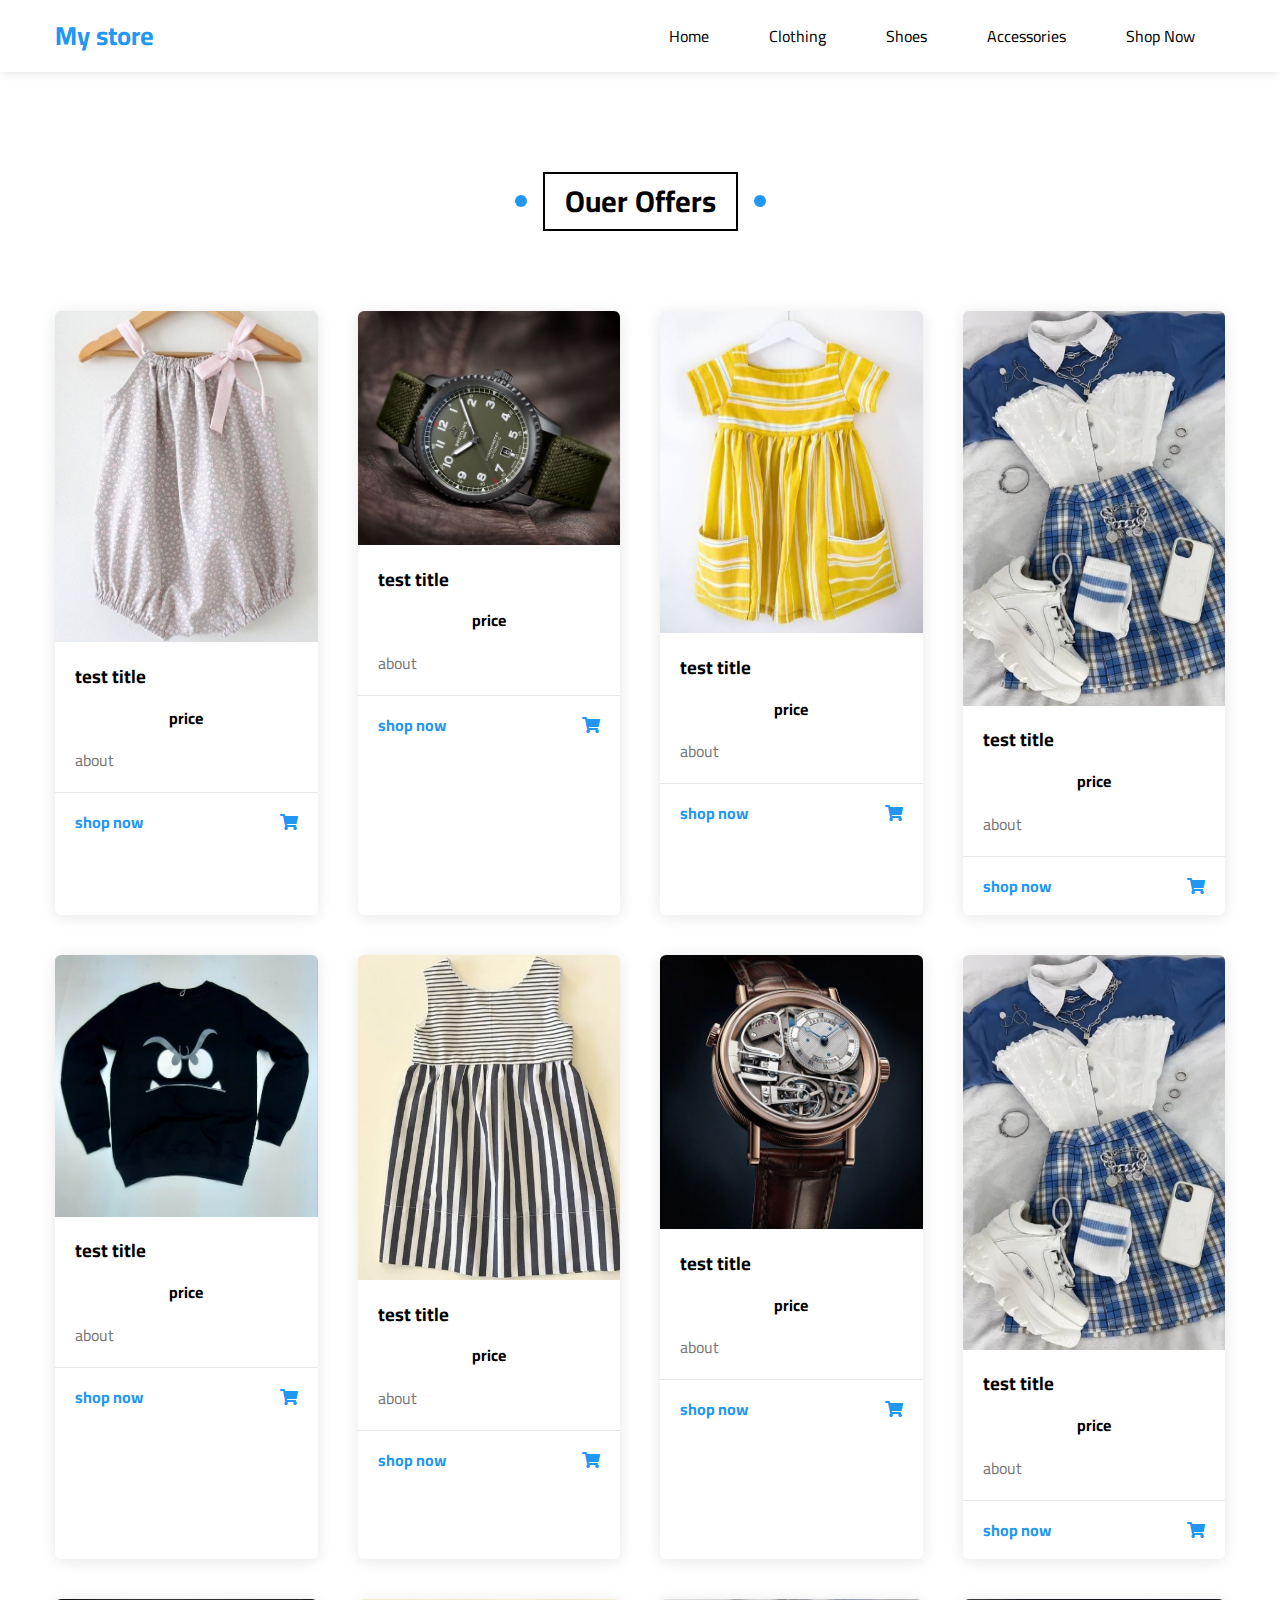
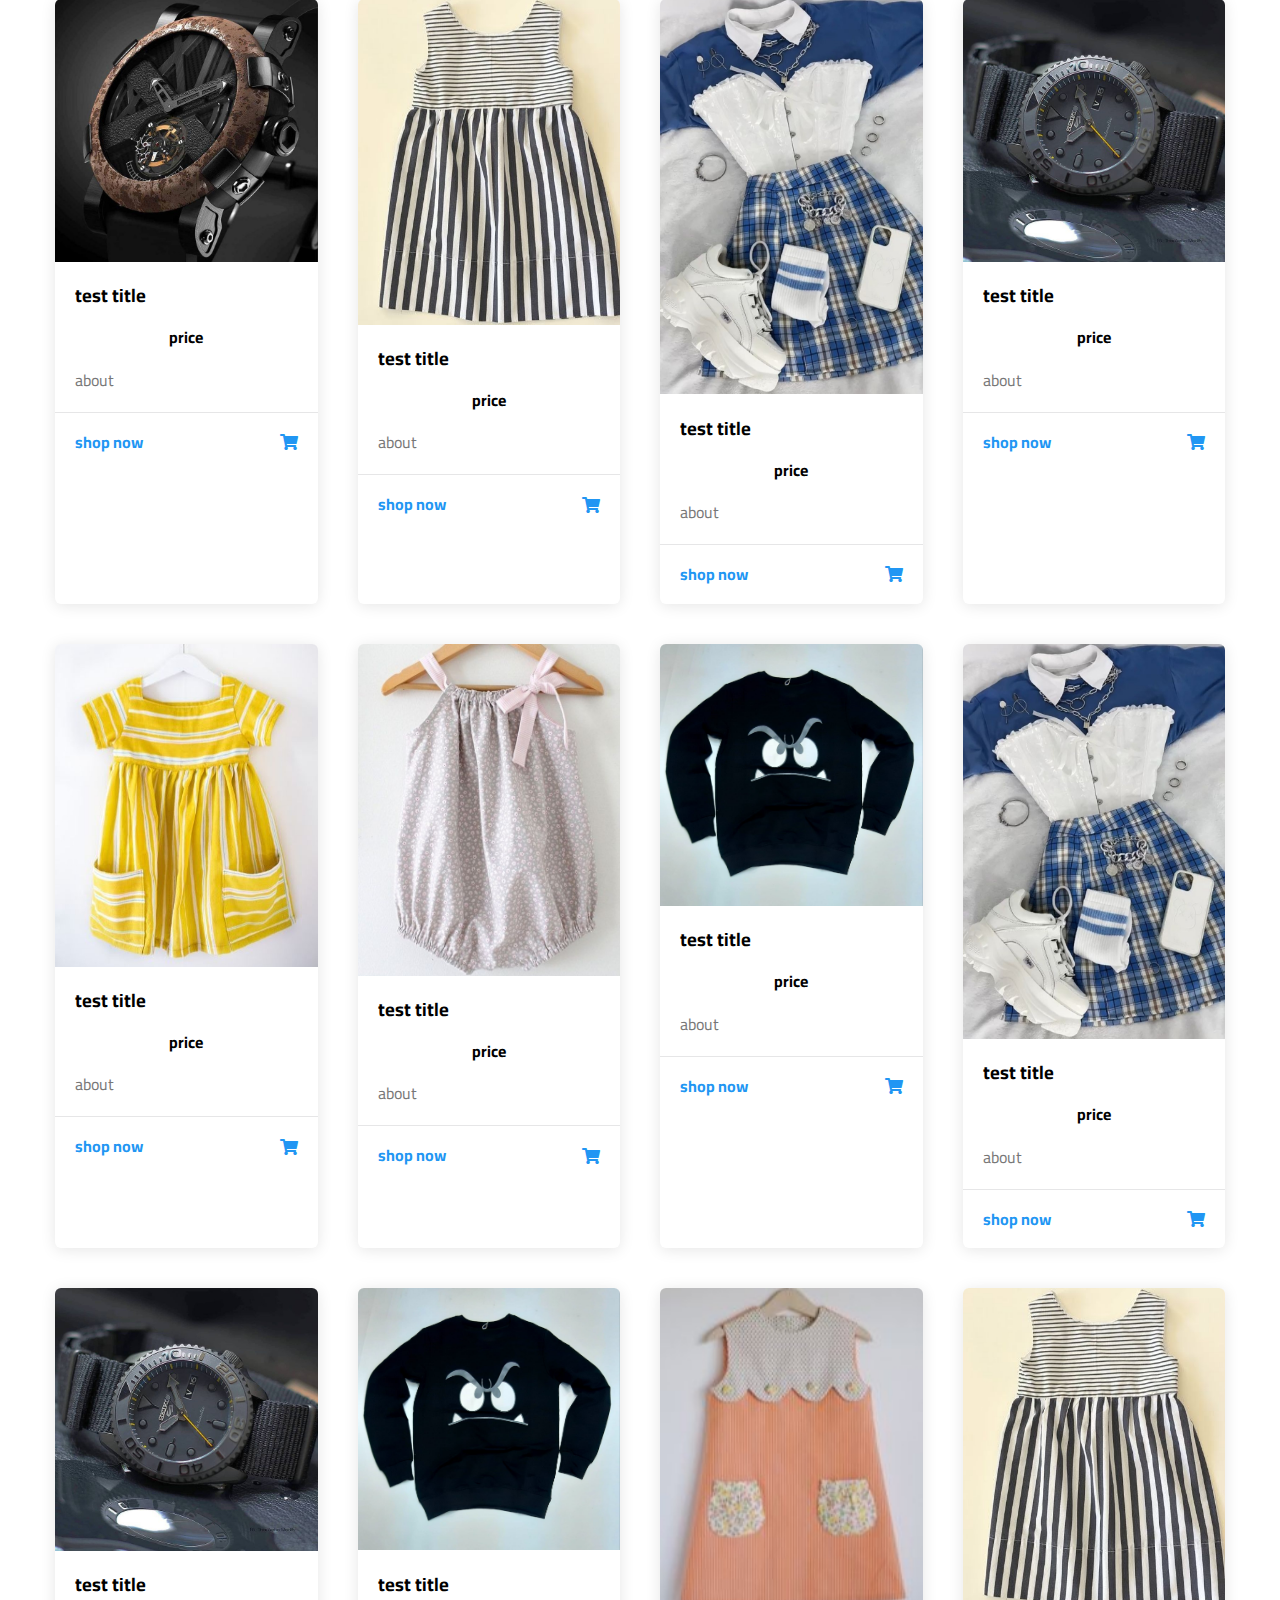
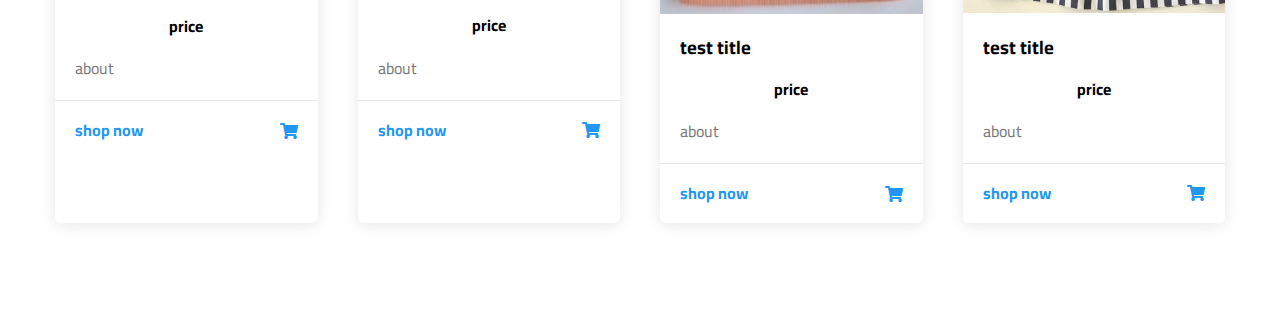
<file: store/shop now/ouer offers/oueroffers.html>
<!DOCTYPE html>

<html>
    <head>
        <meta charset="UTF-8" /> 
        <meta http-equiv="X-UA-compatible" content="IE=edge" />
        <meta name="viewport" content="width=device-width , initial-scale=1.0" />
        <title> Ouer Offers </title>
        <link rel="stylesheet" href="css/normalize.css" />
        <link rel="stylesheet" href="css/style.css" />
        <link rel="stylesheet" href="css/all.min.css" />
        <!-- google fonts-->
        <link rel="preconnect" href="https://fonts.googleapis.com"/>
        <link rel="preconnect" href="https://fonts.gstatic.com" crossorigin/>
        <link href="https://fonts.googleapis.com/css2?family=cairo:wght@300;600;400;700&display=swap" rel="stylesheet"/>

    </head>

    <body>
        <!-- start header-->

        <div class="header" id="header">
            <div class="container">
                <a href="../../../index.html" class="logo"> My store</a>
                <ul class="main-nav">
                    <li><a href="../../../index.html">Home</a></li>
                    <li><a href="../../clothing/clothing.html">Clothing</a></li>
                    <li><a href="../../shose/shose.html">Shoes</a></li>
                    <li><a href="../../accessories/accessories.html">Accessories</a></li>
                    <li>
                        <a href="#shopnow">Shop Now</a>
                        <!-- start megamenu-->
                        <div class="mega-menu">
                            <div class="image">
                                <img src="images/logo2.jpg" alt="img menu" />
                            </div>
                            <ul class="links">
                                <li>
                                    <a href="oueroffers.html"><i class="fas fa-gift fa-fw"></i> Ouer offers</a>
                                </li>
                                <li>
                                    <a href="../new/new.html"><i class="fas fa-surprise fa-fw"></i> New </a>
                                </li>
                                <li>
                                    <a href="../men/men.html"><i class="fas fa-male fa-fw"></i> Men Clothes</a>
                                </li>
                                <li>
                                    <a href="../women/women.html"><i class="fas fa-female fa-fw"></i> Women Clothes</a>
                                </li>
                                <li>
                                    <a href="../child/child.html"><i class="fas fa-child fa-fw"></i> Children Clothes </a>
                                </li>
                                
                                
                                
                            </ul>
                            <ul class="links">
                                
                                <li>
                                    <a href="../../shose/shose.html"><i class="fas fa-shoe-prints fa-fw"></i> Shoes</a>
                                </li>
                                <li>
                                    <a href="../../accessories/accessories.html"><i class="fas fa-ring fa-fw"></i> Accessories</a>
                                </li>
                                <li>
                                    <a href="../watch/watch.html"><i class="far fa-clock fa-fw"></i> Watch</a>
                                </li>
                                <li>
                                    <a href="#"><i class="fas fa-phone-alt fa-fw"></i> Contact us</a>
                                </li> 
                                <li>
                                    <a href="#"><i class="far fa-user fa-fw"></i> About </a>
                                </li>
                                
                            </ul>
                    </li>
                        
                        </div>
                        <!-- end megamenu-->
                    </li>
                </ul>
            </div>
        </div>

               <!-- start clothing-->

               <div class="articles" id="articles">
                <h2 class="main-title"> Ouer Offers </h2>
                <div class="container">
                    <div class="box">
                        <img src="images/child (1).jpg" alt="Clothes" />
                        <div class="content"> 
                            <h3> test title  </h3>
                            <h4> price</h4>
                            <p> about </p>
                        </div>
                        <div class="info">
                            <a href="#">shop now </a>
                            <i class="fas fa-shopping-cart"></i>
                        </div>
                    </div>
                    <div class="box">
                        <img src="images/watch (3).jpg" alt="Clothes" />
                        <div class="content"> 
                            <h3> test title  </h3>
                            <h4> price</h4>
                            <p> about </p>
                        </div>
                        <div class="info">
                            <a href="#">shop now </a>
                            <i class="fas fa-shopping-cart"></i>
                        </div>
                    </div>
                    <div class="box">
                        <img src="images/child (2).jpg" alt="Clothes" />
                        <div class="content"> 
                            <h3> test title  </h3>
                            <h4> price</h4>
                            <p> about </p>
                        </div>
                        <div class="info">
                            <a href="#">shop now </a>
                            <i class="fas fa-shopping-cart"></i>
                        </div>
                    </div>
                    <div class="box">
                        <img src="images/women.jpg" alt="Clothes" />
                        <div class="content"> 
                            <h3> test title  </h3>
                            <h4> price</h4>
                            <p> about </p>
                        </div>
                        <div class="info">
                            <a href="#">shop now </a>
                            <i class="fas fa-shopping-cart"></i>
                        </div>
                    </div>
                    <div class="box">
                        <img src="images/tshirt1.jpg" alt="Clothes" />
                        <div class="content"> 
                            <h3> test title  </h3>
                            <h4> price</h4>
                            <p> about </p>
                        </div>
                        <div class="info">
                            <a href="#">shop now </a>
                            <i class="fas fa-shopping-cart"></i>
                        </div>
                    </div>
                    <div class="box">
                        <img src="images/child (4).jpg" alt="Clothes" />
                        <div class="content"> 
                            <h3> test title  </h3>
                            <h4> price</h4>
                            <p> about </p>
                        </div>
                        <div class="info">
                            <a href="#">shop now </a>
                            <i class="fas fa-shopping-cart"></i>
                        </div>
                    </div>
                    <div class="box">
                        <img src="images/watch (1).jpg" alt="Clothes" />
                        <div class="content"> 
                            <h3> test title  </h3>
                            <h4> price</h4>
                            <p> about </p>
                        </div>
                        <div class="info">
                            <a href="#">shop now </a>
                            <i class="fas fa-shopping-cart"></i>
                        </div>
                    </div>
                    <div class="box">
                        <img src="images/women.jpg" alt="Clothes" />
                        <div class="content"> 
                            <h3> test title  </h3>
                            <h4> price</h4>
                            <p> about </p>
                        </div>
                        <div class="info">
                            <a href="#">shop now </a>
                            <i class="fas fa-shopping-cart"></i>
                        </div>
                    </div>
                    <div class="box">
                        <img src="images/watch (2).jpg" alt="Clothes" />
                        <div class="content"> 
                            <h3> test title  </h3>
                            <h4> price</h4>
                            <p> about </p>
                        </div>
                        <div class="info">
                            <a href="#">shop now </a>
                            <i class="fas fa-shopping-cart"></i>
                        </div>
                    </div>
                    <div class="box">
                        <img src="images/child (4).jpg" alt="Clothes" />
                        <div class="content"> 
                            <h3> test title  </h3>
                            <h4> price</h4>
                            <p> about </p>
                        </div>
                        <div class="info">
                            <a href="#">shop now </a>
                            <i class="fas fa-shopping-cart"></i>
                        </div>
                    </div>
                    <div class="box">
                        <img src="images/women.jpg" alt="Clothes" />
                        <div class="content"> 
                            <h3> test title  </h3>
                            <h4> price</h4>
                            <p> about </p>
                        </div>
                        <div class="info">
                            <a href="#">shop now </a>
                            <i class="fas fa-shopping-cart"></i>
                        </div>
                    </div>
                    <div class="box">
                        <img src="images/watch (5).jpg" alt="Clothes" />
                        <div class="content"> 
                            <h3> test title  </h3>
                            <h4> price</h4>
                            <p> about </p>
                        </div>
                        <div class="info">
                            <a href="#">shop now </a>
                            <i class="fas fa-shopping-cart"></i>
                        </div>
                    </div>
                    <div class="box">
                        <img src="images/child (2).jpg" alt="Clothes" />
                        <div class="content"> 
                            <h3> test title  </h3>
                            <h4> price</h4>
                            <p> about </p>
                        </div>
                        <div class="info">
                            <a href="#">shop now </a>
                            <i class="fas fa-shopping-cart"></i>
                        </div>
                    </div>
                    <div class="box">
                        <img src="images/child (1).jpg" alt="Clothes" />
                        <div class="content"> 
                            <h3> test title  </h3>
                            <h4> price</h4>
                            <p> about </p>
                        </div>
                        <div class="info">
                            <a href="#">shop now </a>
                            <i class="fas fa-shopping-cart"></i>
                        </div>
                    </div>
                    <div class="box">
                        <img src="images/tshirt1.jpg" alt="Clothes" />
                        <div class="content"> 
                            <h3> test title  </h3>
                            <h4> price</h4>
                            <p> about </p>
                        </div>
                        <div class="info">
                            <a href="#">shop now </a>
                            <i class="fas fa-shopping-cart"></i>
                        </div>
                    </div>
                    <div class="box">
                        <img src="images/women.jpg" alt="Clothes" />
                        <div class="content"> 
                            <h3> test title  </h3>
                            <h4> price</h4>
                            <p> about </p>
                        </div>
                        <div class="info">
                            <a href="#">shop now </a>
                            <i class="fas fa-shopping-cart"></i>
                        </div>
                    </div>
                    <div class="box">
                        <img src="images/watch (5).jpg" alt="Clothes" />
                        <div class="content"> 
                            <h3> test title  </h3>
                            <h4> price</h4>
                            <p> about </p>
                        </div>
                        <div class="info">
                            <a href="#">shop now </a>
                            <i class="fas fa-shopping-cart"></i>
                        </div>
                    </div>
                    <div class="box">
                        <img src="images/tshirt1.jpg" alt="Clothes" />
                        <div class="content"> 
                            <h3> test title  </h3>
                            <h4> price</h4>
                            <p> about </p>
                        </div>
                        <div class="info">
                            <a href="#">shop now </a>
                            <i class="fas fa-shopping-cart"></i>
                        </div>
                    </div>
                    <div class="box">
                        <img src="images/child (3).jpg" alt="Clothes" />
                        <div class="content"> 
                            <h3> test title  </h3>
                            <h4> price</h4>
                            <p> about </p>
                        </div>
                        <div class="info">
                            <a href="#">shop now </a>
                            <i class="fas fa-shopping-cart"></i>
                        </div>
                    </div>
                    <div class="box">
                        <img src="images/child (4).jpg" alt="Clothes" />
                        <div class="content"> 
                            <h3> test title  </h3>
                            <h4> price</h4>
                            <p> about </p>
                        </div>
                        <div class="info">
                            <a href="#">shop now </a>
                            <i class="fas fa-shopping-cart"></i>
                        </div>
                    </div>
                    
                </div>
            </div>
            
            
            <!-- end clothing-->
        
    </body>


</html>
</file>
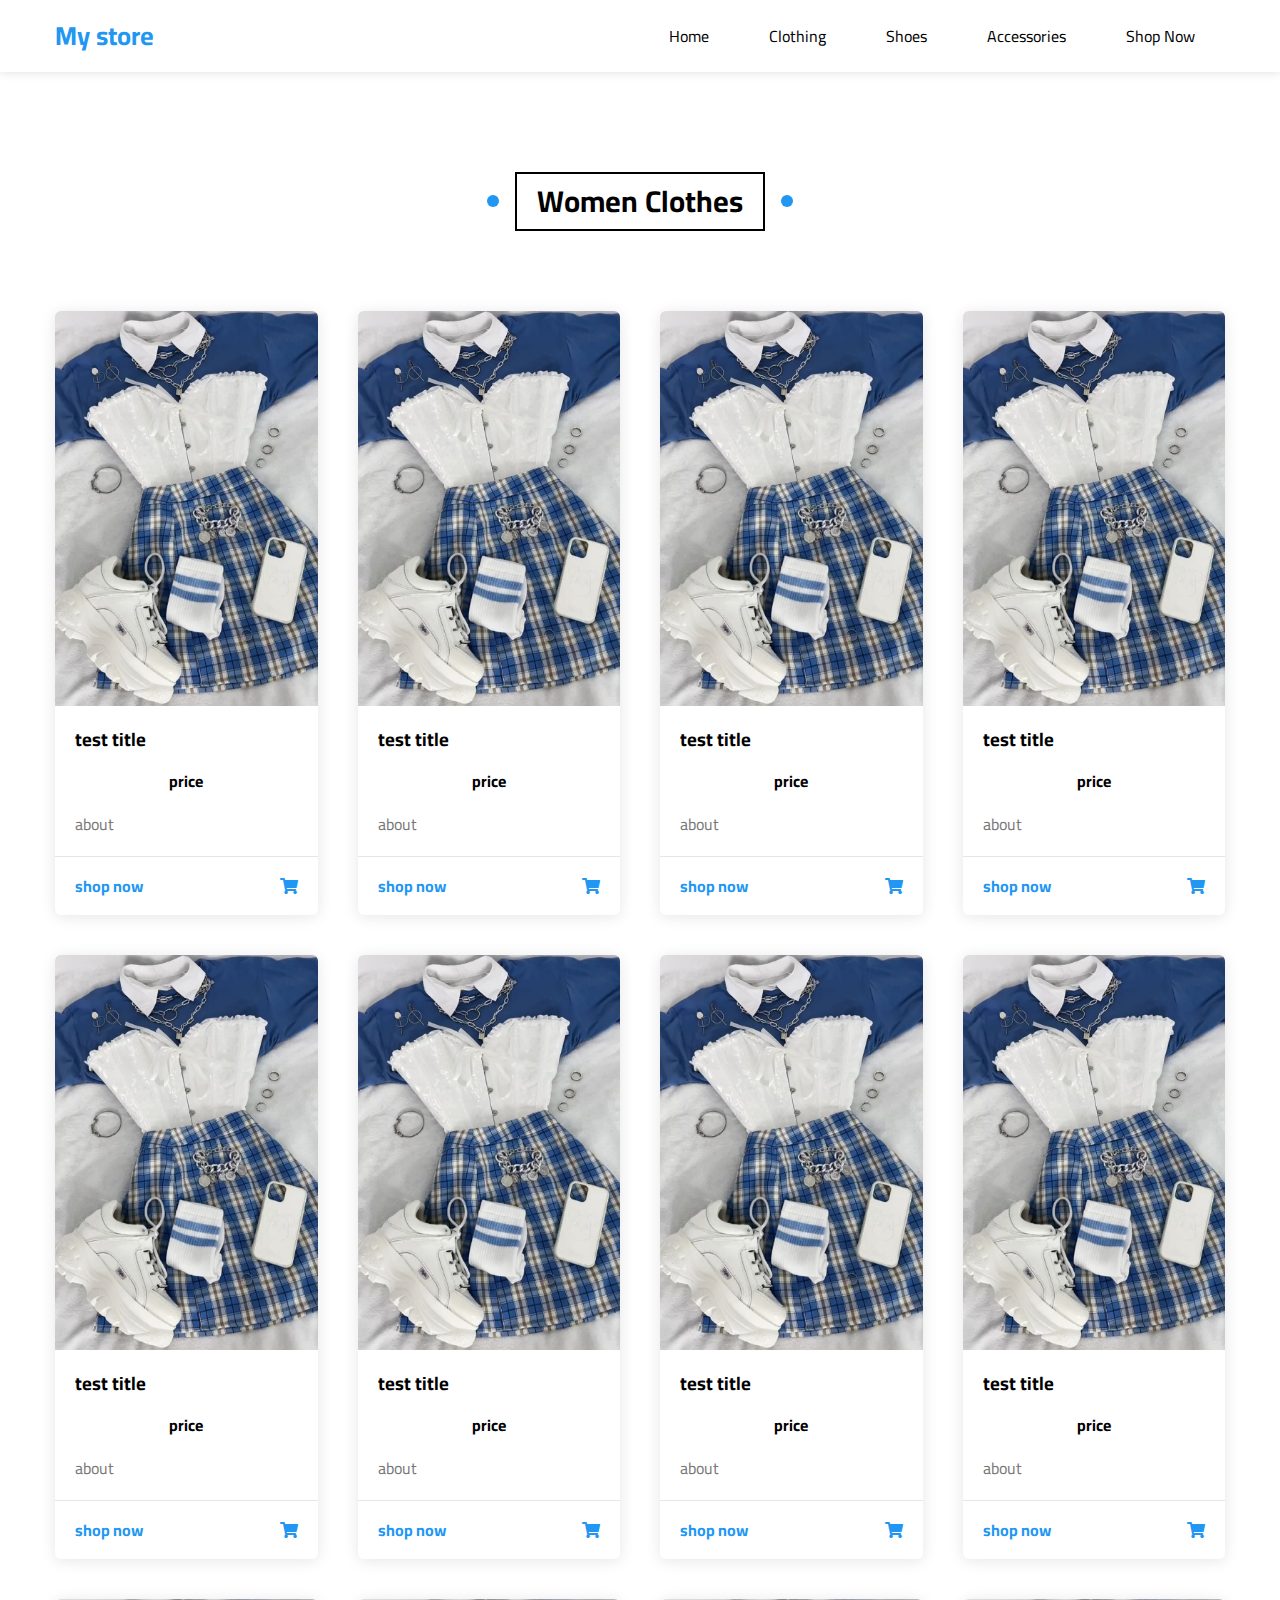
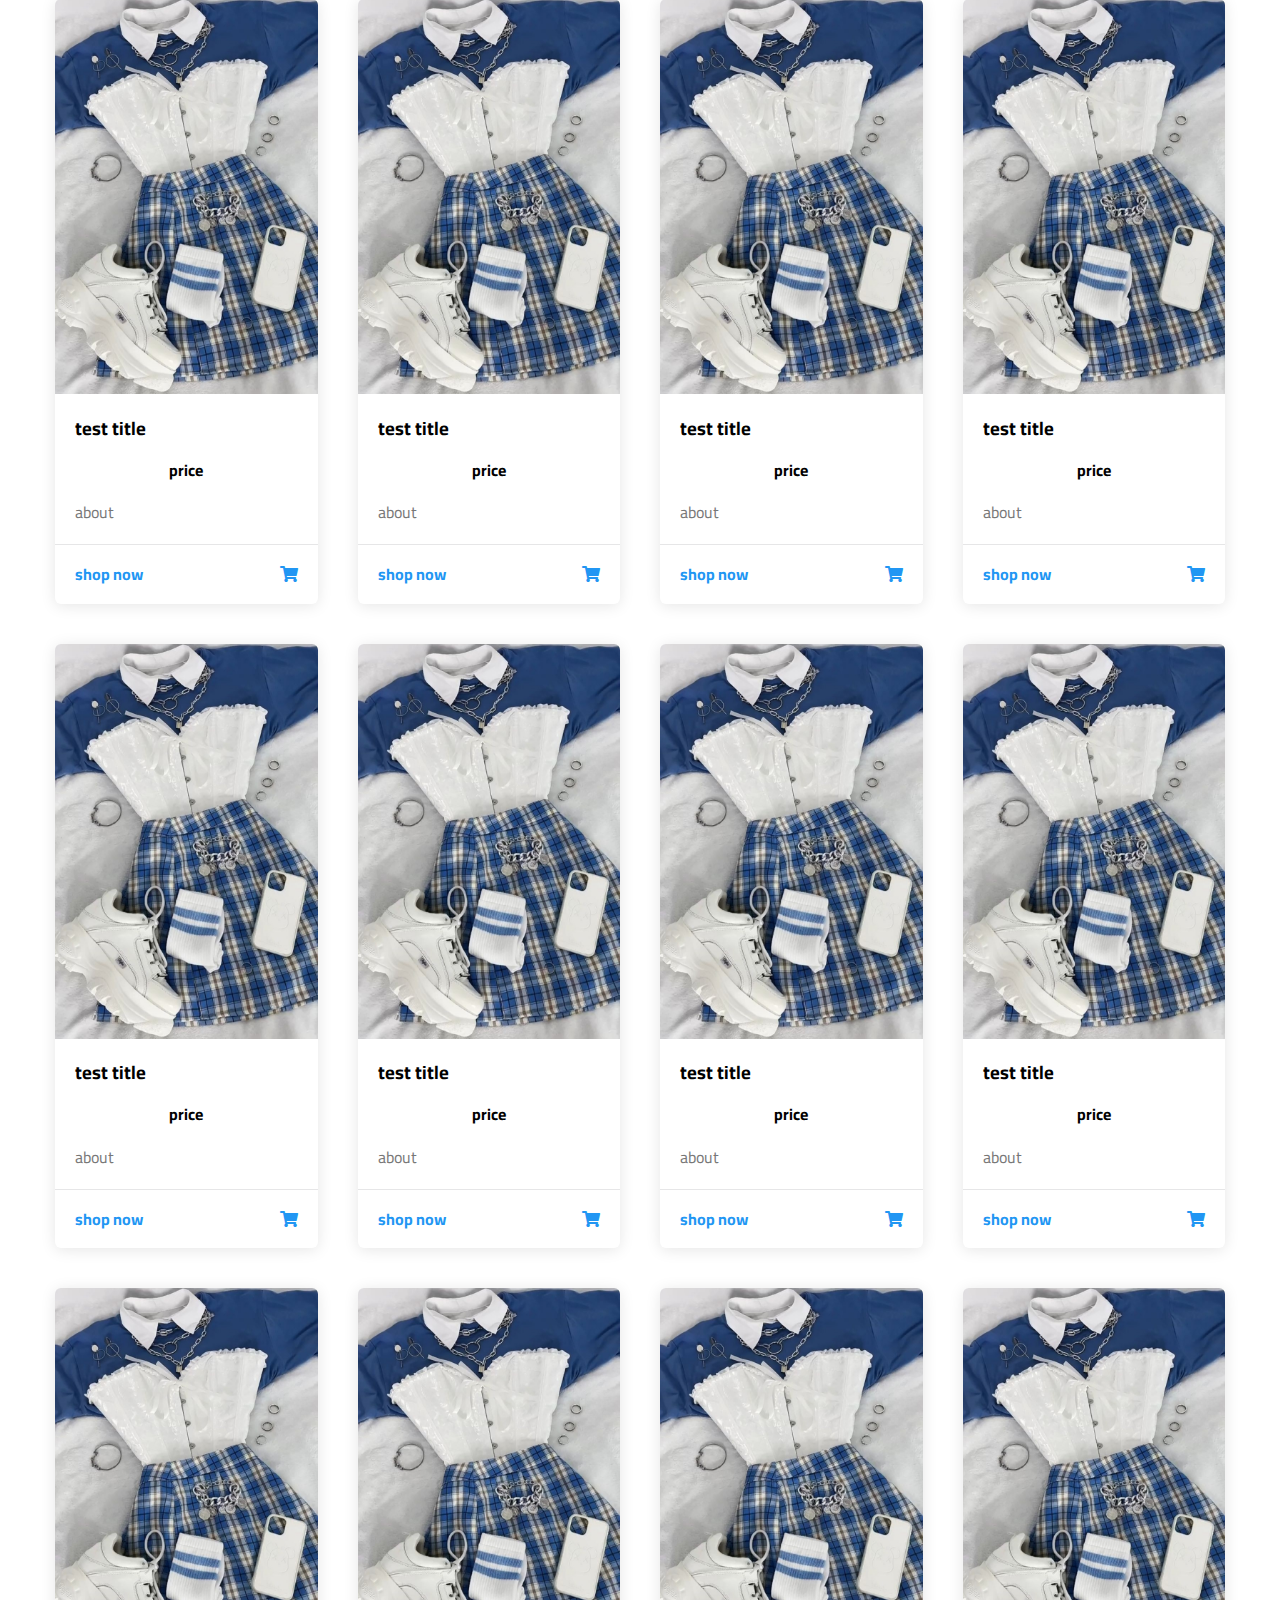
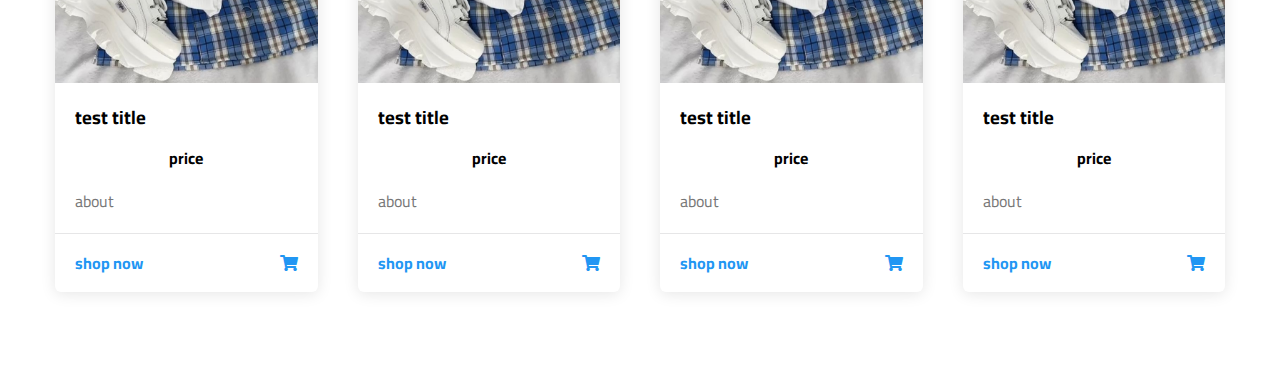
<file: store/shop now/women/women.html>
<!DOCTYPE html>

<html>
    <head>
        <meta charset="UTF-8" /> 
        <meta http-equiv="X-UA-compatible" content="IE=edge" />
        <meta name="viewport" content="width=device-width , initial-scale=1.0" />
        <title> Women Clothes </title>
        <link rel="stylesheet" href="css/normalize.css" />
        <link rel="stylesheet" href="css/style.css" />
        <link rel="stylesheet" href="css/all.min.css" />
        <!-- google fonts-->
        <link rel="preconnect" href="https://fonts.googleapis.com"/>
        <link rel="preconnect" href="https://fonts.gstatic.com" crossorigin/>
        <link href="https://fonts.googleapis.com/css2?family=cairo:wght@300;600;400;700&display=swap" rel="stylesheet"/>

    </head>

    <body>
        <!-- start header-->

        <div class="header" id="header">
            <div class="container">
                <a href="../../../index.html" class="logo"> My store</a>
                <ul class="main-nav">
                    <li><a href="../../../index.html">Home</a></li>
                    <li><a href="../../clothing/clothing.html">Clothing</a></li>
                    <li><a href="../../shose/shose.html">Shoes</a></li>
                    <li><a href="../../accessories/accessories.html">Accessories</a></li>
                    <li>
                        <a href="#shopnow">Shop Now</a>
                        <!-- start megamenu-->
                        <div class="mega-menu">
                            <div class="image">
                                <img src="images/logo2.jpg" alt="img menu" />
                            </div>
                            <ul class="links">
                                <li>
                                    <a href="../ouer offers/oueroffers.html"><i class="fas fa-gift fa-fw"></i> Ouer offers</a>
                                </li>
                                <li>
                                    <a href="../new/new.html"><i class="fas fa-surprise fa-fw"></i> New </a>
                                </li>
                                <li>
                                    <a href="../men/men.html"><i class="fas fa-male fa-fw"></i> Men Clothes</a>
                                </li>
                                <li>
                                    <a href="women.html"><i class="fas fa-female fa-fw"></i> Women Clothes</a>
                                </li>
                                <li>
                                    <a href="../child/child.html"><i class="fas fa-child fa-fw"></i> Children Clothes </a>
                                </li>
                                
                                
                                
                            </ul>
                            <ul class="links">
                                
                                <li>
                                    <a href="../../shose/shose.html"><i class="fas fa-shoe-prints fa-fw"></i> Shoes</a>
                                </li>
                                <li>
                                    <a href="../../accessories/accessories.html"><i class="fas fa-ring fa-fw"></i> Accessories</a>
                                </li>
                                <li>
                                    <a href="../watch/watch.html"><i class="far fa-clock fa-fw"></i> Watch</a>
                                </li>
                                <li>
                                    <a href="#"><i class="fas fa-phone-alt fa-fw"></i> Contact us</a>
                                </li> 
                                <li>
                                    <a href="#"><i class="far fa-user fa-fw"></i> About </a>
                                </li>
                                
                            </ul>
                    </li>
                        
                        </div>
                        <!-- end megamenu-->
                    </li>
                </ul>
            </div>
        </div>

               <!-- start clothing-->

               <div class="articles" id="articles">
                <h2 class="main-title"> Women Clothes </h2>
                <div class="container">
                    <div class="box">
                        <img src="images/women.jpg" alt="Clothes" />
                        <div class="content"> 
                            <h3> test title  </h3>
                            <h4> price</h4>
                            <p> about </p>
                        </div>
                        <div class="info">
                            <a href="#">shop now </a>
                            <i class="fas fa-shopping-cart"></i>
                        </div>
                    </div>
                    <div class="box">
                        <img src="images/women.jpg" alt="Clothes" />
                        <div class="content"> 
                            <h3> test title  </h3>
                            <h4> price</h4>
                            <p> about </p>
                        </div>
                        <div class="info">
                            <a href="#">shop now </a>
                            <i class="fas fa-shopping-cart"></i>
                        </div>
                    </div>
                    <div class="box">
                        <img src="images/women.jpg" alt="Clothes" />
                        <div class="content"> 
                            <h3> test title  </h3>
                            <h4> price</h4>
                            <p> about </p>
                        </div>
                        <div class="info">
                            <a href="#">shop now </a>
                            <i class="fas fa-shopping-cart"></i>
                        </div>
                    </div>
                    <div class="box">
                        <img src="images/women.jpg" alt="Clothes" />
                        <div class="content"> 
                            <h3> test title  </h3>
                            <h4> price</h4>
                            <p> about </p>
                        </div>
                        <div class="info">
                            <a href="#">shop now </a>
                            <i class="fas fa-shopping-cart"></i>
                        </div>
                    </div>
                    <div class="box">
                        <img src="images/women.jpg" alt="Clothes" />
                        <div class="content"> 
                            <h3> test title  </h3>
                            <h4> price</h4>
                            <p> about </p>
                        </div>
                        <div class="info">
                            <a href="#">shop now </a>
                            <i class="fas fa-shopping-cart"></i>
                        </div>
                    </div>
                    <div class="box">
                        <img src="images/women.jpg" alt="Clothes" />
                        <div class="content"> 
                            <h3> test title  </h3>
                            <h4> price</h4>
                            <p> about </p>
                        </div>
                        <div class="info">
                            <a href="#">shop now </a>
                            <i class="fas fa-shopping-cart"></i>
                        </div>
                    </div>
                    <div class="box">
                        <img src="images/women.jpg" alt="Clothes" />
                        <div class="content"> 
                            <h3> test title  </h3>
                            <h4> price</h4>
                            <p> about </p>
                        </div>
                        <div class="info">
                            <a href="#">shop now </a>
                            <i class="fas fa-shopping-cart"></i>
                        </div>
                    </div>
                    <div class="box">
                        <img src="images/women.jpg" alt="Clothes" />
                        <div class="content"> 
                            <h3> test title  </h3>
                            <h4> price</h4>
                            <p> about </p>
                        </div>
                        <div class="info">
                            <a href="#">shop now </a>
                            <i class="fas fa-shopping-cart"></i>
                        </div>
                    </div>
                    <div class="box">
                        <img src="images/women.jpg" alt="Clothes" />
                        <div class="content"> 
                            <h3> test title  </h3>
                            <h4> price</h4>
                            <p> about </p>
                        </div>
                        <div class="info">
                            <a href="#">shop now </a>
                            <i class="fas fa-shopping-cart"></i>
                        </div>
                    </div>
                    <div class="box">
                        <img src="images/women.jpg" alt="Clothes" />
                        <div class="content"> 
                            <h3> test title  </h3>
                            <h4> price</h4>
                            <p> about </p>
                        </div>
                        <div class="info">
                            <a href="#">shop now </a>
                            <i class="fas fa-shopping-cart"></i>
                        </div>
                    </div>
                    <div class="box">
                        <img src="images/women.jpg" alt="Clothes" />
                        <div class="content"> 
                            <h3> test title  </h3>
                            <h4> price</h4>
                            <p> about </p>
                        </div>
                        <div class="info">
                            <a href="#">shop now </a>
                            <i class="fas fa-shopping-cart"></i>
                        </div>
                    </div>
                    <div class="box">
                        <img src="images/women.jpg" alt="Clothes" />
                        <div class="content"> 
                            <h3> test title  </h3>
                            <h4> price</h4>
                            <p> about </p>
                        </div>
                        <div class="info">
                            <a href="#">shop now </a>
                            <i class="fas fa-shopping-cart"></i>
                        </div>
                    </div>
                    <div class="box">
                        <img src="images/women.jpg" alt="Clothes" />
                        <div class="content"> 
                            <h3> test title  </h3>
                            <h4> price</h4>
                            <p> about </p>
                        </div>
                        <div class="info">
                            <a href="#">shop now </a>
                            <i class="fas fa-shopping-cart"></i>
                        </div>
                    </div>
                    <div class="box">
                        <img src="images/women.jpg" alt="Clothes" />
                        <div class="content"> 
                            <h3> test title  </h3>
                            <h4> price</h4>
                            <p> about </p>
                        </div>
                        <div class="info">
                            <a href="#">shop now </a>
                            <i class="fas fa-shopping-cart"></i>
                        </div>
                    </div>
                    <div class="box">
                        <img src="images/women.jpg" alt="Clothes" />
                        <div class="content"> 
                            <h3> test title  </h3>
                            <h4> price</h4>
                            <p> about </p>
                        </div>
                        <div class="info">
                            <a href="#">shop now </a>
                            <i class="fas fa-shopping-cart"></i>
                        </div>
                    </div>
                    <div class="box">
                        <img src="images/women.jpg" alt="Clothes" />
                        <div class="content"> 
                            <h3> test title  </h3>
                            <h4> price</h4>
                            <p> about </p>
                        </div>
                        <div class="info">
                            <a href="#">shop now </a>
                            <i class="fas fa-shopping-cart"></i>
                        </div>
                    </div>
                    <div class="box">
                        <img src="images/women.jpg" alt="Clothes" />
                        <div class="content"> 
                            <h3> test title  </h3>
                            <h4> price</h4>
                            <p> about </p>
                        </div>
                        <div class="info">
                            <a href="#">shop now </a>
                            <i class="fas fa-shopping-cart"></i>
                        </div>
                    </div>
                    <div class="box">
                        <img src="images/women.jpg" alt="Clothes" />
                        <div class="content"> 
                            <h3> test title  </h3>
                            <h4> price</h4>
                            <p> about </p>
                        </div>
                        <div class="info">
                            <a href="#">shop now </a>
                            <i class="fas fa-shopping-cart"></i>
                        </div>
                    </div>
                    <div class="box">
                        <img src="images/women.jpg" alt="Clothes" />
                        <div class="content"> 
                            <h3> test title  </h3>
                            <h4> price</h4>
                            <p> about </p>
                        </div>
                        <div class="info">
                            <a href="#">shop now </a>
                            <i class="fas fa-shopping-cart"></i>
                        </div>
                    </div>
                    <div class="box">
                        <img src="images/women.jpg" alt="Clothes" />
                        <div class="content"> 
                            <h3> test title  </h3>
                            <h4> price</h4>
                            <p> about </p>
                        </div>
                        <div class="info">
                            <a href="#">shop now </a>
                            <i class="fas fa-shopping-cart"></i>
                        </div>
                    </div>
                    
                </div>
            </div>
            
            
            <!-- end clothing-->
        
    </body>


</html>
</file>
<file: css/style.css>
/*start global rules*/
:root {
    --main-color: #2196f3;
    --main-color-alt: #1787e0;
    --main-transition: 0.3s;
    --main-padding-top: 100px;
    --main-padding-bottom: 100px;
    --section-background: #ececec;

}

html {
    scroll-behavior: smooth;
}

body {
 font-family: "cairo", sans-serif;
 
}

a {
    text-decoration: none;
}

ul {
    list-style: none;
    margin: 0;
    padding: 0;
}

.container {
    padding-left: 15px;
    padding-right: 15px;
    margin-left: auto;
    margin-right: auto;
}
/* small */
@media (min-width:768px) {
    .container{
        width: 750px;
    }
}

/* medium */
@media (min-width: 992px){
    .container{
        width: 970px;
    }
}

/* large*/
@media (min-width: 1200px){
    .container{
        width: 1170px;
    }
}

.main-title {
    margin: 0 auto 80px;
    border: 2px solid black;
    padding: 10px 20px;
    font-size: 30px;
    width: fit-content;
    position: relative;
    z-index: 1;
    transition: var(--main-transition);

}
.main-title::before,
.main-title::after{
    content: "";
    width: 12px;
    height: 12px;
    background-color: var(--main-color);
    position: absolute;
    border-radius: 50%;
   
    top: 50%;
    transform: translateY(-50%);
}

.main-title::before {
    left: -30px;
}
.main-title::after {
    right: -30px;
}

.main-title:hover::before {
    z-index: -1;
    animation: left-move 0.5s linear forwards;

}
.main-title:hover::after {
    z-index: -1;
    animation: right-move 0.5s linear forwards;

}

.main-title:hover {
    color: white;
    border: 2px solid white;
    transition-delay: 0.5s;
}

.s {
    position: relative;


}
.s::after {
    content: "";
    position: absolute;
    right: 0;
    width: 100%;
    height: 30%;
    z-index: 1;
    background-image: linear-gradient(135deg, white 25%, transparent 25%), linear-gradient(135deg, white 25%, transparent 25%);
    background-size: 50px 50px;
}


/*end global rules*/


/*start header */

.header {
    background-color: white;
    position: relative;
    -webkit-box-shadow:0 0 10px #ddd;
    -moz-box-shadow:0 0 10px #ddd;
    box-shadow: 0 0 10px #ddd;

}

.header .container {
    display: flex;
    justify-content: space-between;
    align-items: center;
    flex-wrap: wrap;
    position: relative;

}

.header .logo {
    color: var(--main-color);
    font-size: 26px;
    font-weight: bold;
    height: 72px;
    display: flex;
    justify-content: center;
    align-items: center;

}

@media (max-width:767px) {
    .header .logo {
        width: 100%;
        height: 50%;
    }

}
.header .main-nav {
    display: flex;

}

@media (max-width:767px) {
    .header .main-nav {
        margin: auto;
    }

}
 .header .main-nav > li:hover .mega-menu {
     opacity: 1;
     z-index: 100;
     top: 100%;
     
 }
.header .main-nav > li > a {
    display: flex;
    justify-content: center;
    align-items: center;
    height: 72px;
    position: relative;
    color: black;
    padding: 0 30px;
    overflow: hidden;
    transition: var(--main-transition);
    
}

@media (max-width:767px) {
    .header .main-nav > li > a {
        padding: 10px;
        font-size: 14px;
        height: 40px;
    }

}

.header .main-nav > li > a::before {
    content: "";
    position: absolute;
    width: 100%;
    height: 4px;
    background-color: var(--main-color);
    top: 0;
    left: -100%;
    transition: var(--main-transition);

}

.header .main-nav > li > a:hover {
    color: var(--main-color);
    background-color: #fafafa;
}

.header .main-nav > li > a:hover::before {
    left: 0;

}
.header .mega-menu {
    position: absolute;
    width: 100%;
    left: 0;
    padding: 30px;
    background-color: white;
    border-bottom: 3px solid var(--main-color);
    z-index: -1;
    display: flex;
    gap: 40px;
    top: calc(100% + 50px);
    opacity: 0;
    transition: top var(--main-transition), opacity var(--main-transition);

}

@media (max-width:767px){
    .header .mega-menu {
        flex-direction: column;
        gap: 0;
        padding: 5px;
    }
}

.header .mega-menu  .image img {
    max-width: 100%;
    
}

@media (max-width:991px) {
    .header .mega-menu  .image img {
        display: none;
    }
}

.header .mega-menu .links {
    min-width: 250px;
    flex: 1;
}

.header .mega-menu .links li {
    position: relative;
    
}
.header .mega-menu .links li:not(:last-child) {
    border-bottom: 1px solid #e9e6e6;
}
@media (max-width:767px) {
    .header .mega-menu .links:first-of-type li:last-child {
        border-bottom: 1px solid #e9e6e6;

    }

}
.header .mega-menu .links li::before {
    content: "";
    position: absolute;
    left: 0;
    top: 0;
    width: 0;
    height: 100%;
    background-color: #fafafa;
    z-index: -1;
    transition: var(--main-transition);
    
}

.header .mega-menu .links li:hover:before {
    width: 100%;
}

.header .mega-menu .links li a {
    color: var(--main-color);
    padding: 15px;
    display: block;
    font-size: 18px;
    font-weight: bold;
    
}

.header .mega-menu .links li i {
    margin-right: 10px;
    
}



/*end header */


/*start landing*/

.landing {
    position: relative;

}

.landing::before {
    content: "";
    position: absolute;
    left: 0;
    top: -40px;
    width: 100%;
    height: 100%;
    background-color: #ececec;
    z-index: -1;
    transform: skewY(-6deg);
    transform-origin: top left;

}

.landing .container{
    min-height: calc(100vh - 72px);
    display: flex;
    align-items: center;
    padding-bottom: 120px;

}

.landing .text {
    flex: 1;
}
@media (max-width:991px) {
    .landing .text  {
        text-align: center;
    }
}

.landing .text h1 {
    font-size: 40px;
    margin: 0;
    letter-spacing: -2px;
}

@media (max-width:767px) {
    .landing .text h1 {
        font-size: 28px;
    }
}
.landing .text p {
    font-size: 23px;
    line-height: 1.7;
    margin: 5px 0 0;
    color: #666;
    max-width: 500px;
}

@media (max-width:991px) {
    .landing .text p {
        margin: 10px auto;
    }
}


@media (max-width:767px) {
    .landing .text p {
        font-size: 18px;
    }
}

.landing .image .img {
    position: relative;
    width: 600px;
    animation: up-and-down 5s linear infinite;

}

@media (max-width:991px) {
    .landing .image {
        display: none;
    }
}

.landing .go-down {
    color: var(--main-color);
    position: absolute;
    bottom: 30px;
    left: 50%;
    transform: translateX(-50%);
    transition: var(--main-transition);

}

.landing .go-down:hover {
    color: var(--main-color-alt);
    
}

.landing .go-down i {
    animation: bouncing 1.5s infinite;
    
}

/*end landing*/

/*start articlrs*/
.articles {
    padding-top: var(--main-padding-top);
    padding-bottom: var(--main-padding-bottom);
    position: relative;

}
.articles .container {
    display: grid;
    grid-template-columns: repeat(auto-fill, minmax(250px, 1fr));
    gap: 40px;
}
.articles .box {
    box-shadow: 0 2px 15px rgb(0 0 0 / 10%);
    background-color: white;
    border-radius: 6px;
    overflow: hidden;
    transition: transform var(--main-transition), box-shadow var(--main-transition) ;
    
}
.articles .box:hover {
    transform: translateY(-10px);
    box-shadow: 0 2px 15px rgb(0 0 0 / 20%);
}
.articles .box img {
    width: 100%;
    max-width: 100%;
    
}
.articles .box .content {
    padding: 20px;
    
}
.articles .box .content h3 {
    margin: 0;
    
}
.articles .box .content h4 {
    text-align: center;
    
}
.articles .box .content  p {
    margin: 10px 0 0;
    line-height: 1.5;
    color: #777;
}
.articles .box .info {
    padding: 20px;
    border-top: 1px solid #e6e6e7;
    display: flex;
    justify-content: space-between;
    align-items: center;
    
}
.articles .box .info a {
    color: var(--main-color);
    font-weight: bold;

    
}
.articles .box .info i {
    color: var(--main-color);
}
.articles .box:hover .info i {
    animation: moving-shop 0.6s linear infinite;
}


/*end articlrs*/

/* start gallery*/

.gallery {
    padding-top: var(--main-padding-top);
    padding-bottom: var(--main-padding-bottom);
    position: relative;
    background-color: var(--section-background);

}

.gallery .container{
    display: grid;
    grid-template-columns: repeat(auto-fill, minmax(300px, 1fr));
    gap: 40px;
    
}

.gallery .box{
    padding: 15px;
    background-color: white;
    box-shadow: 0 12px 20px 0px rgb(0 0 0 / 13%), 0 2px 4px 0px rgb(0 0 0 / 12%);

    
}
.gallery .box .image {
    position: relative;
    overflow: hidden;
}
.gallery .box .image::before {
    content: "";
    position: absolute;
    top: 50%;
    left: 50%;
    transform: translate(-50%, -50%);
    background-color: rgb(255 255 255 / 30%);
    width: 0;
    height: 0;

    opacity: 0;
    z-index: 2;
 
}
.gallery .box .image:hover::before {
    animation: flashing 0.7s;

}
.gallery .box img{
    max-width: 100%;
    transform: var(--main-transition);
    
}
.gallery  .box .image:hover img {
    transform: rotate(5deg) scale(1.1);
}

/* end gallery*/

/*start services*/

.services {
    padding-top: var(--main-padding-top);
    padding-bottom: var(--main-padding-bottom);
    position: relative;
    background-color: var(--section-background);
}

.services .container {
    display: grid;
    grid-template-columns: repeat(auto-fill, minmax(300px, 1fr));
    gap: 40px;
}


.services .box {
    background-color: white;
    box-shadow: 0 12px 20px 0 rgb(0 0 0 / 13%), 0 2px 4px 0 rgb(0 0 0 / 12%);
    counter-increment: services;
    transition: var(--main-transition);
    position: relative;
}
.services .box::before {
    content: "";
    left: 50%;
    transform: translateX(-50%);
    height: 3px;
    top: -3px;
    background-color: var(--main-color);
    position: absolute;
    width: 0;
    transition: var(--main-transition);

}

.services .box:hover {
    transform: translateY(-10px);
}

.services .box:hover::before {
    width: 100%;

}
.services .box > i {
    margin: 30px auto 20px;
    display: block;
    text-align: center;
    color: #d5d5d4;

}

.services .box > h3 {
    text-align: center;
    margin: 20px 0 40px;
    font-size: 25px;
    color: var(--main-color);


}
.services .box .info {
    padding: 15px;
    position: relative;
    background-color: #f9f9f9;
    text-align: right;

}
.services .box .info a {
    color: var(--main-color);
}
.services .box .info::before {
    content: "0" counter(services);
    position: absolute;
    background-color: var(--main-color);
    color: white;
    left: 0;
    top: 0;
    height: 100%;
    width: 80px;
    font-size: 30px;
    font-weight: bold;
    display: flex;
    justify-content: center;
    align-items: center;
    padding-right: 15px;
}
.services .box .info::after {
    content: "";
    position: absolute;
    background-color: #d5d5d5;
    top: 0;
    left: 80px;
    width: 50px;
    height: calc(100% + 0.4px);
    transform: skewX(-30deg);
}
/*end services*/

/*start events*/

.events {
    padding-top: var(--main-padding-top);
    padding-bottom: var(--main-padding-bottom);
    position: relative;

}

.events .container {
    display: flex;
    align-items: center;
    flex-wrap: wrap;

}

.events .img {
    max-width: 450px;

}
@media (max-width:991px){
    .events img {
        display: none;
    }
}

.events .info {
    flex: 1;

}
.events .info .time {
    display: flex;
    align-items: center;
    margin: 20px auto;
    gap: 10px;
    justify-content: center;

} 
.events .info .time .unit {
    border: 1px solid #d4d4d4;
    border-radius: 6px;
    text-align: center;
    width: 75px;
    transition: var(--main-transition);

}
.events .info .time .unit span {
    display: block;
    transition: var(--main-transition);

}
.events .info .time .unit span:first-child {
    font-size: 35px;
    padding: 15px;
    color: var(--main-color);
    font-weight: bold;
}

.events .info .time .unit span:last-child {
    padding: 8px 10px;
    font-size: 13px;
    border-top: 1px solid #d4d4d4;
}

.events .info .time .unit:hover,
 .events .info .time .unit:hover span:last-child {
    border-color: var(--main-color);
}

.events .title {
    text-align: center;
    margin: 40px 0 0;
    font-size: 30px;
    
}

.events .description{
    text-align: center;
    line-height: 1.7;
    font-size: 20px;
    color: #777;
}

.events .subscribe {
    width: 100%;
    margin-top: 50px;
}

.events .subscribe form {
    width: 600px;
    margin: 20px auto;
    padding: 30px 40px;
    background-color: #f6f5f5;
    border-radius: 50px;
    display: flex;
    gap: 20px;

}

@media (max-width:767px){
    .events .subscribe form{
        max-width: 100%;
        padding: 20px;
        flex-direction: column;
        border-radius: 0; 
    }
}

.events .subscribe form  input[type="tel"]{
    padding: 20px;
    border-radius: 50px;
    border: none;
    flex: 1;
    caret-color: var(--main-color);
    
}

@media (max-width:767px){
    .events .subscribe form  input[type="tel"]{
        border-radius: 0; 
    }
}
.events .subscribe form  input[type="tel"]:focus {
    outline: none;
}

.events .subscribe form  input[type="tel"]::placeholder {
    transition: opacity var(--main-transition);
}
.events .subscribe form  input[type="tel"]:focus::placeholder {
    opacity: 0;
}

.events .subscribe form  input[type="submit"]{
    border-radius: 50px;
    border: none;
    background-color: var(--main-color);
    color: white;
    font-weight: bold;
    padding: 20px;
    cursor: pointer;
    transition: var(--main-transition);

}

@media (max-width:767px){
    .events .subscribe form  input[type="submit"]{
        border-radius: 0; 
    }
}

.events .subscribe form  input[type="submit"]:hover {
    background-color: var(--main-color-alt);
}
/*end events*/


/*start discount*/

.discount {
    min-height: 100vh;
    display: flex;
    flex-wrap: wrap;
}

.discount .image {
    background-image: url(../images/background.jpg);
    background-size: cover;
    color: white;
    flex-basis: 50%;
    display: flex;
    align-items: center;
    justify-content: center;
    position: relative;
    z-index: 1;
    animation: change-background 10s linear infinite;
}

.discount .image::before {
    content: "";
    position: absolute;
    left: 0;
    top: 0;
    width: 100%;
    height: 100%;
    background-color: rgba(29, 3, 73, 0.85);
    z-index: -1;

}
@media (max-width: 991px) {
    .discount .image {
        flex-basis: 100%;

    }
}

.discount .form {
    display: flex;
    align-items: center;
    justify-content: center;
    flex-basis: 50%;

}@media (max-width: 991px) {
    .discount .form {
        flex-basis: 100%;

    }
}


.discount .form .input {
    display: block;
    width: 100%;
    margin-bottom: 25px;
    padding: 15px;
    border: none;
    border-bottom: 1px solid #ccc;
    background-color: #f9f9f9;
    caret-color: var(--main-color-alt);
}

.discount .form textarea.input {
    resize: none;
    height: 200px;

}

.discount .form .input:focus {
    outline: none;

}

.discount .form [type="submit"] {
    display: block;
    width: 110%;
    padding: 15px;
    background-color: var(--main-color);
    color: white;
    font-weight: bold;
    font-size: 20px;
    border: none;
    cursor: pointer;
    transition: var(--main-transition);
 
}

.discount .form [type="submit"]:hover {
    background-color: var(--main-color-alt);
   
}

.discount .content {
    text-align: center;
    padding: 0 20px;
}

.discount .content h2 {
    font-size: 40px;
    letter-spacing: -2px;
    
}

.discount .content p {
    line-height: 1.6;
    font-size: 18px;
    max-width: 500px;

}

.discount .content img {
    width: 300px;
    max-width: 100%;

}

/*end discount*/

/*start footer*/

.footer {
    background-color: #191919;
    padding: 70px 0 0;
    text-align: center;

}

.footer .container {
    display: grid;
    grid-template-columns: repeat(auto-fill, minmax(250px, 1fr));
    gap: 40px;
}

.footer .box h3 {
    color: white;
    font-size: 20px;
    margin: 0 0 20px;

}

.footer .box .social {
    display: flex;
    justify-content: center;

}

.footer .box .social li {
    margin-right: 10px;

}

.footer .box .social  li a {
    background-color: #313131;
    color: #b9b9b9;
    display: inline-flex;
    justify-content: center;
    align-items: center;
    width: 50px;
    height: 50px;
    font-size: 20px;
    transition: var(--main-transition);

}
.footer .box .social .Facebook:hover {
    background-color: #1877f2;

}

.footer .box .social .instagram:hover {
    background-color: #ff0000;

}

.footer .box .social .twitter:hover {
    background-color: #1da1f2;
    
}
.footer .box .text {
    line-height: 2;
    color: #b9b9b9;
}

.footer .box .links li {
    padding: 15px 0;
    transition: var(--main-transition);
}

.footer .box .links li:not(:last-child) {
    border-bottom: 1px solid #444;
}

.footer .box .links li:hover {
    padding-left: 10px;
}

.footer .box .links li:hover a {
    color: white;

}

.footer .box .links li a {
    color: #b9b9b9;
    transition: var(--main-transition);
}

.footer .box .links li a::before {
    font-family: "font awesome 5 free";
    content: "\f101";
    font-weight: 900;
    margin-right: 10px;
    color: var(--main-color);

}

.footer .box .line {
    display: flex;
    align-items: center;
    color: #b9b9b9;
    margin-bottom: 30px;
    flex-direction: column;
    
}
.footer .box .line i {
    font-size: 25px;
    color: var(--main-color);
    margin-bottom: 10px;

}

.footer .box .line .info {
    line-height: 1.7;
    flex: 1;
}
.footer .box .line .info  span {
    display: block;
}

.footer .footer-gallery img {
    width: 78px;
    border: 3px solid white;
    margin: 2px;

}

.footer p.copyright {
    padding: 25px 0;
    text-align: center;
    color: white;
    margin: 50px 0 0;
    border-top: 1px solid #444;
}

/*end footer*/


/*start animation*/
@keyframes up-and-down {
    0%,
    100% {
        top: o;
    }
    50% {
        top:-50px;
    }
}
@keyframes bouncing {
    0%, 10%, 20%, 50%, 80%, 100% {
        transform: translateY(0);
    }
    40%, 
    60% {
        transform: translateY(-15px);
    }
}

@keyframes left-move {
    50% {
        left: 0;
        width: 12px;
        height: 12px;
    }
    100% {
        left: 0;
        border-radius: 0;
        width: 100%;
        height: 100%;
    }
}
@keyframes right-move {
    50% {
        right: 0;
        width: 12px;
        height: 12px;
    }
    100% {
        right: 0;
        border-radius: 0;
        width: 100%;
        height: 100%;
    }
}

@keyframes moving-shop {
    100% {
        transform: translateX(10px);
    }
}

@keyframes  flashing {
    0%, 40% {
        opacity: 1;
    }
    100% {
        opacity: 0;
        width: 100%;
        height: 100%;
    }
}

@keyframes change-background {
    0%, 100% {
        background-image: url(../images/background12.jpg);
    }
    50% {
        background-image: url(../images/background3.jpg);
    }
}
/*end animation*/
</file>
<file: store/accessories/css/style.css>
:root {
    --main-color: #2196f3;
    --main-color-alt: #1787e0;
    --main-transition: 0.3s;
    --main-padding-top: 100px;
    --main-padding-bottom: 100px;
    --section-background: #ececec;

}

html {
    scroll-behavior: smooth;
}

body {
 font-family: "cairo", sans-serif;
 
}

a {
    text-decoration: none;
}

ul {
    list-style: none;
    margin: 0;
    padding: 0;
}

.container {
    padding-left: 15px;
    padding-right: 15px;
    margin-left: auto;
    margin-right: auto;
}
/* small */
@media (min-width:768px) {
    .container{
        width: 750px;
    }
}

/* medium */
@media (min-width: 992px){
    .container{
        width: 970px;
    }
}

/* large*/
@media (min-width: 1200px){
    .container{
        width: 1170px;
    }
}

.main-title {
    margin: 0 auto 80px;
    border: 2px solid black;
    padding: 10px 20px;
    font-size: 30px;
    width: fit-content;
    position: relative;
    z-index: 1;
    transition: var(--main-transition);

}
.main-title::before,
.main-title::after{
    content: "";
    width: 12px;
    height: 12px;
    background-color: var(--main-color);
    position: absolute;
    border-radius: 50%;
   
    top: 50%;
    transform: translateY(-50%);
}

.main-title::before {
    left: -30px;
}
.main-title::after {
    right: -30px;
}

.main-title:hover::before {
    z-index: -1;
    animation: left-move 0.5s linear forwards;

}
.main-title:hover::after {
    z-index: -1;
    animation: right-move 0.5s linear forwards;

}

.main-title:hover {
    color: white;
    border: 2px solid white;
    transition-delay: 0.5s;
}

/*start header */

.header {
    background-color: white;
    position: relative;
    -webkit-box-shadow:0 0 10px #ddd;
    -moz-box-shadow:0 0 10px #ddd;
    box-shadow: 0 0 10px #ddd;

}

.header .container {
    display: flex;
    justify-content: space-between;
    align-items: center;
    flex-wrap: wrap;
    position: relative;

}

.header .logo {
    color: var(--main-color);
    font-size: 26px;
    font-weight: bold;
    height: 72px;
    display: flex;
    justify-content: center;
    align-items: center;

}

@media (max-width:767px) {
    .header .logo {
        width: 100%;
        height: 50%;
    }

}
.header .main-nav {
    display: flex;

}

@media (max-width:767px) {
    .header .main-nav {
        margin: auto;
    }

}
 .header .main-nav > li:hover .mega-menu {
     opacity: 1;
     z-index: 100;
     top: 100%;
     
 }
.header .main-nav > li > a {
    display: flex;
    justify-content: center;
    align-items: center;
    height: 72px;
    position: relative;
    color: black;
    padding: 0 30px;
    overflow: hidden;
    transition: var(--main-transition);
    
}

@media (max-width:767px) {
    .header .main-nav > li > a {
        padding: 10px;
        font-size: 14px;
        height: 40px;
    }

}

.header .main-nav > li > a::before {
    content: "";
    position: absolute;
    width: 100%;
    height: 4px;
    background-color: var(--main-color);
    top: 0;
    left: -100%;
    transition: var(--main-transition);

}

.header .main-nav > li > a:hover {
    color: var(--main-color);
    background-color: #fafafa;
}

.header .main-nav > li > a:hover::before {
    left: 0;

}
.header .mega-menu {
    position: absolute;
    width: 100%;
    left: 0;
    padding: 30px;
    background-color: white;
    border-bottom: 3px solid var(--main-color);
    z-index: -1;
    display: flex;
    gap: 40px;
    top: calc(100% + 50px);
    opacity: 0;
    transition: top var(--main-transition), opacity var(--main-transition);

}

@media (max-width:767px){
    .header .mega-menu {
        flex-direction: column;
        gap: 0;
        padding: 5px;
    }
}

.header .mega-menu  .image img {
    max-width: 100%;
    
}

@media (max-width:991px) {
    .header .mega-menu  .image img {
        display: none;
    }
}

.header .mega-menu .links {
    min-width: 250px;
    flex: 1;
}

.header .mega-menu .links li {
    position: relative;
    
}
.header .mega-menu .links li:not(:last-child) {
    border-bottom: 1px solid #e9e6e6;
}
@media (max-width:767px) {
    .header .mega-menu .links:first-of-type li:last-child {
        border-bottom: 1px solid #e9e6e6;

    }

}
.header .mega-menu .links li::before {
    content: "";
    position: absolute;
    left: 0;
    top: 0;
    width: 0;
    height: 100%;
    background-color: #fafafa;
    z-index: -1;
    transition: var(--main-transition);
    
}

.header .mega-menu .links li:hover:before {
    width: 100%;
}

.header .mega-menu .links li a {
    color: var(--main-color);
    padding: 15px;
    display: block;
    font-size: 18px;
    font-weight: bold;
    
}

.header .mega-menu .links li i {
    margin-right: 10px;
    
}



/*end header */

/*start articlrs*/
.articles {
    padding-top: var(--main-padding-top);
    padding-bottom: var(--main-padding-bottom);
    position: relative;

}
.articles .container {
    display: grid;
    grid-template-columns: repeat(auto-fill, minmax(250px, 1fr));
    gap: 40px;
}
.articles .box {
    box-shadow: 0 2px 15px rgb(0 0 0 / 10%);
    background-color: white;
    border-radius: 6px;
    overflow: hidden;
    transition: transform var(--main-transition), box-shadow var(--main-transition) ;
    
}
.articles .box:hover {
    transform: translateY(-10px);
    box-shadow: 0 2px 15px rgb(0 0 0 / 20%);
}
.articles .box img {
    width: 100%;
    max-width: 100%;
    
}
.articles .box .content {
    padding: 20px;
    
}
.articles .box .content h3 {
    margin: 0;
    
}
.articles .box .content h4 {
    text-align: center;
    
}
.articles .box .content  p {
    margin: 10px 0 0;
    line-height: 1.5;
    color: #777;
}
.articles .box .info {
    padding: 20px;
    border-top: 1px solid #e6e6e7;
    display: flex;
    justify-content: space-between;
    align-items: center;
    
}
.articles .box .info a {
    color: var(--main-color);
    font-weight: bold;

    
}
.articles .box .info i {
    color: var(--main-color);
}
.articles .box:hover .info i {
    animation: moving-shop 0.6s linear infinite;
}


/*end articlrs*/

/*start animation*/


@keyframes left-move {
    50% {
        left: 0;
        width: 12px;
        height: 12px;
    }
    100% {
        left: 0;
        border-radius: 0;
        width: 100%;
        height: 100%;
    }
}
@keyframes right-move {
    50% {
        right: 0;
        width: 12px;
        height: 12px;
    }
    100% {
        right: 0;
        border-radius: 0;
        width: 100%;
        height: 100%;
    }
}
@keyframes moving-shop {
    100% {
        transform: translateX(10px);
    }
}
</file>
<file: store/clothing/css/style.css>
:root {
    --main-color: #2196f3;
    --main-color-alt: #1787e0;
    --main-transition: 0.3s;
    --main-padding-top: 100px;
    --main-padding-bottom: 100px;
    --section-background: #ececec;

}

html {
    scroll-behavior: smooth;
}

body {
 font-family: "cairo", sans-serif;
 
}

a {
    text-decoration: none;
}

ul {
    list-style: none;
    margin: 0;
    padding: 0;
}

.container {
    padding-left: 15px;
    padding-right: 15px;
    margin-left: auto;
    margin-right: auto;
}
/* small */
@media (min-width:768px) {
    .container{
        width: 750px;
    }
}

/* medium */
@media (min-width: 992px){
    .container{
        width: 970px;
    }
}

/* large*/
@media (min-width: 1200px){
    .container{
        width: 1170px;
    }
}

.main-title {
    margin: 0 auto 80px;
    border: 2px solid black;
    padding: 10px 20px;
    font-size: 30px;
    width: fit-content;
    position: relative;
    z-index: 1;
    transition: var(--main-transition);

}
.main-title::before,
.main-title::after{
    content: "";
    width: 12px;
    height: 12px;
    background-color: var(--main-color);
    position: absolute;
    border-radius: 50%;
   
    top: 50%;
    transform: translateY(-50%);
}

.main-title::before {
    left: -30px;
}
.main-title::after {
    right: -30px;
}

.main-title:hover::before {
    z-index: -1;
    animation: left-move 0.5s linear forwards;

}
.main-title:hover::after {
    z-index: -1;
    animation: right-move 0.5s linear forwards;

}

.main-title:hover {
    color: white;
    border: 2px solid white;
    transition-delay: 0.5s;
}

/*start header */

.header {
    background-color: white;
    position: relative;
    -webkit-box-shadow:0 0 10px #ddd;
    -moz-box-shadow:0 0 10px #ddd;
    box-shadow: 0 0 10px #ddd;

}

.header .container {
    display: flex;
    justify-content: space-between;
    align-items: center;
    flex-wrap: wrap;
    position: relative;

}

.header .logo {
    color: var(--main-color);
    font-size: 26px;
    font-weight: bold;
    height: 72px;
    display: flex;
    justify-content: center;
    align-items: center;

}

@media (max-width:767px) {
    .header .logo {
        width: 100%;
        height: 50%;
    }

}
.header .main-nav {
    display: flex;

}

@media (max-width:767px) {
    .header .main-nav {
        margin: auto;
    }

}
 .header .main-nav > li:hover .mega-menu {
     opacity: 1;
     z-index: 100;
     top: 100%;
     
 }
.header .main-nav > li > a {
    display: flex;
    justify-content: center;
    align-items: center;
    height: 72px;
    position: relative;
    color: black;
    padding: 0 30px;
    overflow: hidden;
    transition: var(--main-transition);
    
}

@media (max-width:767px) {
    .header .main-nav > li > a {
        padding: 10px;
        font-size: 14px;
        height: 40px;
    }

}

.header .main-nav > li > a::before {
    content: "";
    position: absolute;
    width: 100%;
    height: 4px;
    background-color: var(--main-color);
    top: 0;
    left: -100%;
    transition: var(--main-transition);

}

.header .main-nav > li > a:hover {
    color: var(--main-color);
    background-color: #fafafa;
}

.header .main-nav > li > a:hover::before {
    left: 0;

}
.header .mega-menu {
    position: absolute;
    width: 100%;
    left: 0;
    padding: 30px;
    background-color: white;
    border-bottom: 3px solid var(--main-color);
    z-index: -1;
    display: flex;
    gap: 40px;
    top: calc(100% + 50px);
    opacity: 0;
    transition: top var(--main-transition), opacity var(--main-transition);

}

@media (max-width:767px){
    .header .mega-menu {
        flex-direction: column;
        gap: 0;
        padding: 5px;
    }
}

.header .mega-menu  .image img {
    max-width: 100%;
    
}

@media (max-width:991px) {
    .header .mega-menu  .image img {
        display: none;
    }
}

.header .mega-menu .links {
    min-width: 250px;
    flex: 1;
}

.header .mega-menu .links li {
    position: relative;
    
}
.header .mega-menu .links li:not(:last-child) {
    border-bottom: 1px solid #e9e6e6;
}
@media (max-width:767px) {
    .header .mega-menu .links:first-of-type li:last-child {
        border-bottom: 1px solid #e9e6e6;

    }

}
.header .mega-menu .links li::before {
    content: "";
    position: absolute;
    left: 0;
    top: 0;
    width: 0;
    height: 100%;
    background-color: #fafafa;
    z-index: -1;
    transition: var(--main-transition);
    
}

.header .mega-menu .links li:hover:before {
    width: 100%;
}

.header .mega-menu .links li a {
    color: var(--main-color);
    padding: 15px;
    display: block;
    font-size: 18px;
    font-weight: bold;
    
}

.header .mega-menu .links li i {
    margin-right: 10px;
    
}



/*end header */

/*start articlrs*/
.articles {
    padding-top: var(--main-padding-top);
    padding-bottom: var(--main-padding-bottom);
    position: relative;

}
.articles .container {
    display: grid;
    grid-template-columns: repeat(auto-fill, minmax(250px, 1fr));
    gap: 40px;
}
.articles .box {
    box-shadow: 0 2px 15px rgb(0 0 0 / 10%);
    background-color: white;
    border-radius: 6px;
    overflow: hidden;
    transition: transform var(--main-transition), box-shadow var(--main-transition) ;
    
}
.articles .box:hover {
    transform: translateY(-10px);
    box-shadow: 0 2px 15px rgb(0 0 0 / 20%);
}
.articles .box img {
    width: 100%;
    max-width: 100%;
    
}
.articles .box .content {
    padding: 20px;
    
}
.articles .box .content h3 {
    margin: 0;
    
}
.articles .box .content h4 {
    text-align: center;
    
}
.articles .box .content  p {
    margin: 10px 0 0;
    line-height: 1.5;
    color: #777;
}
.articles .box .info {
    padding: 20px;
    border-top: 1px solid #e6e6e7;
    display: flex;
    justify-content: space-between;
    align-items: center;
    
}
.articles .box .info a {
    color: var(--main-color);
    font-weight: bold;

    
}
.articles .box .info i {
    color: var(--main-color);
}
.articles .box:hover .info i {
    animation: moving-shop 0.6s linear infinite;
}


/*end articlrs*/

/*start animation*/


@keyframes left-move {
    50% {
        left: 0;
        width: 12px;
        height: 12px;
    }
    100% {
        left: 0;
        border-radius: 0;
        width: 100%;
        height: 100%;
    }
}
@keyframes right-move {
    50% {
        right: 0;
        width: 12px;
        height: 12px;
    }
    100% {
        right: 0;
        border-radius: 0;
        width: 100%;
        height: 100%;
    }
}
@keyframes moving-shop {
    100% {
        transform: translateX(10px);
    }
}
</file>
<file: store/shose/css/style.css>
:root {
    --main-color: #2196f3;
    --main-color-alt: #1787e0;
    --main-transition: 0.3s;
    --main-padding-top: 100px;
    --main-padding-bottom: 100px;
    --section-background: #ececec;

}

html {
    scroll-behavior: smooth;
}

body {
 font-family: "cairo", sans-serif;
 
}

a {
    text-decoration: none;
}

ul {
    list-style: none;
    margin: 0;
    padding: 0;
}

.container {
    padding-left: 15px;
    padding-right: 15px;
    margin-left: auto;
    margin-right: auto;
}
/* small */
@media (min-width:768px) {
    .container{
        width: 750px;
    }
}

/* medium */
@media (min-width: 992px){
    .container{
        width: 970px;
    }
}

/* large*/
@media (min-width: 1200px){
    .container{
        width: 1170px;
    }
}

.main-title {
    margin: 0 auto 80px;
    border: 2px solid black;
    padding: 10px 20px;
    font-size: 30px;
    width: fit-content;
    position: relative;
    z-index: 1;
    transition: var(--main-transition);

}
.main-title::before,
.main-title::after{
    content: "";
    width: 12px;
    height: 12px;
    background-color: var(--main-color);
    position: absolute;
    border-radius: 50%;
   
    top: 50%;
    transform: translateY(-50%);
}

.main-title::before {
    left: -30px;
}
.main-title::after {
    right: -30px;
}

.main-title:hover::before {
    z-index: -1;
    animation: left-move 0.5s linear forwards;

}
.main-title:hover::after {
    z-index: -1;
    animation: right-move 0.5s linear forwards;

}

.main-title:hover {
    color: white;
    border: 2px solid white;
    transition-delay: 0.5s;
}

/*start header */

.header {
    background-color: white;
    position: relative;
    -webkit-box-shadow:0 0 10px #ddd;
    -moz-box-shadow:0 0 10px #ddd;
    box-shadow: 0 0 10px #ddd;

}

.header .container {
    display: flex;
    justify-content: space-between;
    align-items: center;
    flex-wrap: wrap;
    position: relative;

}

.header .logo {
    color: var(--main-color);
    font-size: 26px;
    font-weight: bold;
    height: 72px;
    display: flex;
    justify-content: center;
    align-items: center;

}

@media (max-width:767px) {
    .header .logo {
        width: 100%;
        height: 50%;
    }

}
.header .main-nav {
    display: flex;

}

@media (max-width:767px) {
    .header .main-nav {
        margin: auto;
    }

}
 .header .main-nav > li:hover .mega-menu {
     opacity: 1;
     z-index: 100;
     top: 100%;
     
 }
.header .main-nav > li > a {
    display: flex;
    justify-content: center;
    align-items: center;
    height: 72px;
    position: relative;
    color: black;
    padding: 0 30px;
    overflow: hidden;
    transition: var(--main-transition);
    
}

@media (max-width:767px) {
    .header .main-nav > li > a {
        padding: 10px;
        font-size: 14px;
        height: 40px;
    }

}

.header .main-nav > li > a::before {
    content: "";
    position: absolute;
    width: 100%;
    height: 4px;
    background-color: var(--main-color);
    top: 0;
    left: -100%;
    transition: var(--main-transition);

}

.header .main-nav > li > a:hover {
    color: var(--main-color);
    background-color: #fafafa;
}

.header .main-nav > li > a:hover::before {
    left: 0;

}
.header .mega-menu {
    position: absolute;
    width: 100%;
    left: 0;
    padding: 30px;
    background-color: white;
    border-bottom: 3px solid var(--main-color);
    z-index: -1;
    display: flex;
    gap: 40px;
    top: calc(100% + 50px);
    opacity: 0;
    transition: top var(--main-transition), opacity var(--main-transition);

}

@media (max-width:767px){
    .header .mega-menu {
        flex-direction: column;
        gap: 0;
        padding: 5px;
    }
}

.header .mega-menu  .image img {
    max-width: 100%;
    
}

@media (max-width:991px) {
    .header .mega-menu  .image img {
        display: none;
    }
}

.header .mega-menu .links {
    min-width: 250px;
    flex: 1;
}

.header .mega-menu .links li {
    position: relative;
    
}
.header .mega-menu .links li:not(:last-child) {
    border-bottom: 1px solid #e9e6e6;
}
@media (max-width:767px) {
    .header .mega-menu .links:first-of-type li:last-child {
        border-bottom: 1px solid #e9e6e6;

    }

}
.header .mega-menu .links li::before {
    content: "";
    position: absolute;
    left: 0;
    top: 0;
    width: 0;
    height: 100%;
    background-color: #fafafa;
    z-index: -1;
    transition: var(--main-transition);
    
}

.header .mega-menu .links li:hover:before {
    width: 100%;
}

.header .mega-menu .links li a {
    color: var(--main-color);
    padding: 15px;
    display: block;
    font-size: 18px;
    font-weight: bold;
    
}

.header .mega-menu .links li i {
    margin-right: 10px;
    
}



/*end header */

/*start articlrs*/
.articles {
    padding-top: var(--main-padding-top);
    padding-bottom: var(--main-padding-bottom);
    position: relative;

}
.articles .container {
    display: grid;
    grid-template-columns: repeat(auto-fill, minmax(250px, 1fr));
    gap: 40px;
}
.articles .box {
    box-shadow: 0 2px 15px rgb(0 0 0 / 10%);
    background-color: white;
    border-radius: 6px;
    overflow: hidden;
    transition: transform var(--main-transition), box-shadow var(--main-transition) ;
    
}
.articles .box:hover {
    transform: translateY(-10px);
    box-shadow: 0 2px 15px rgb(0 0 0 / 20%);
}
.articles .box img {
    width: 100%;
    max-width: 100%;
    
}
.articles .box .content {
    padding: 20px;
    
}
.articles .box .content h3 {
    margin: 0;
    
}
.articles .box .content h4 {
    text-align: center;
    
}
.articles .box .content  p {
    margin: 10px 0 0;
    line-height: 1.5;
    color: #777;
}
.articles .box .info {
    padding: 20px;
    border-top: 1px solid #e6e6e7;
    display: flex;
    justify-content: space-between;
    align-items: center;
    
}
.articles .box .info a {
    color: var(--main-color);
    font-weight: bold;

    
}
.articles .box .info i {
    color: var(--main-color);
}
.articles .box:hover .info i {
    animation: moving-shop 0.6s linear infinite;
}


/*end articlrs*/

/*start animation*/


@keyframes left-move {
    50% {
        left: 0;
        width: 12px;
        height: 12px;
    }
    100% {
        left: 0;
        border-radius: 0;
        width: 100%;
        height: 100%;
    }
}
@keyframes right-move {
    50% {
        right: 0;
        width: 12px;
        height: 12px;
    }
    100% {
        right: 0;
        border-radius: 0;
        width: 100%;
        height: 100%;
    }
}
@keyframes moving-shop {
    100% {
        transform: translateX(10px);
    }
}
</file>
<file: store/shop now/child/css/style.css>
:root {
    --main-color: #2196f3;
    --main-color-alt: #1787e0;
    --main-transition: 0.3s;
    --main-padding-top: 100px;
    --main-padding-bottom: 100px;
    --section-background: #ececec;

}

html {
    scroll-behavior: smooth;
}

body {
 font-family: "cairo", sans-serif;
 
}

a {
    text-decoration: none;
}

ul {
    list-style: none;
    margin: 0;
    padding: 0;
}

.container {
    padding-left: 15px;
    padding-right: 15px;
    margin-left: auto;
    margin-right: auto;
}
/* small */
@media (min-width:768px) {
    .container{
        width: 750px;
    }
}

/* medium */
@media (min-width: 992px){
    .container{
        width: 970px;
    }
}

/* large*/
@media (min-width: 1200px){
    .container{
        width: 1170px;
    }
}

.main-title {
    margin: 0 auto 80px;
    border: 2px solid black;
    padding: 10px 20px;
    font-size: 30px;
    width: fit-content;
    position: relative;
    z-index: 1;
    transition: var(--main-transition);

}
.main-title::before,
.main-title::after{
    content: "";
    width: 12px;
    height: 12px;
    background-color: var(--main-color);
    position: absolute;
    border-radius: 50%;
   
    top: 50%;
    transform: translateY(-50%);
}

.main-title::before {
    left: -30px;
}
.main-title::after {
    right: -30px;
}

.main-title:hover::before {
    z-index: -1;
    animation: left-move 0.5s linear forwards;

}
.main-title:hover::after {
    z-index: -1;
    animation: right-move 0.5s linear forwards;

}

.main-title:hover {
    color: white;
    border: 2px solid white;
    transition-delay: 0.5s;
}

/*start header */

.header {
    background-color: white;
    position: relative;
    -webkit-box-shadow:0 0 10px #ddd;
    -moz-box-shadow:0 0 10px #ddd;
    box-shadow: 0 0 10px #ddd;

}

.header .container {
    display: flex;
    justify-content: space-between;
    align-items: center;
    flex-wrap: wrap;
    position: relative;

}

.header .logo {
    color: var(--main-color);
    font-size: 26px;
    font-weight: bold;
    height: 72px;
    display: flex;
    justify-content: center;
    align-items: center;

}

@media (max-width:767px) {
    .header .logo {
        width: 100%;
        height: 50%;
    }

}
.header .main-nav {
    display: flex;

}

@media (max-width:767px) {
    .header .main-nav {
        margin: auto;
    }

}
 .header .main-nav > li:hover .mega-menu {
     opacity: 1;
     z-index: 100;
     top: 100%;
     
 }
.header .main-nav > li > a {
    display: flex;
    justify-content: center;
    align-items: center;
    height: 72px;
    position: relative;
    color: black;
    padding: 0 30px;
    overflow: hidden;
    transition: var(--main-transition);
    
}

@media (max-width:767px) {
    .header .main-nav > li > a {
        padding: 10px;
        font-size: 14px;
        height: 40px;
    }

}

.header .main-nav > li > a::before {
    content: "";
    position: absolute;
    width: 100%;
    height: 4px;
    background-color: var(--main-color);
    top: 0;
    left: -100%;
    transition: var(--main-transition);

}

.header .main-nav > li > a:hover {
    color: var(--main-color);
    background-color: #fafafa;
}

.header .main-nav > li > a:hover::before {
    left: 0;

}
.header .mega-menu {
    position: absolute;
    width: 100%;
    left: 0;
    padding: 30px;
    background-color: white;
    border-bottom: 3px solid var(--main-color);
    z-index: -1;
    display: flex;
    gap: 40px;
    top: calc(100% + 50px);
    opacity: 0;
    transition: top var(--main-transition), opacity var(--main-transition);

}

@media (max-width:767px){
    .header .mega-menu {
        flex-direction: column;
        gap: 0;
        padding: 5px;
    }
}

.header .mega-menu  .image img {
    max-width: 100%;
    
}

@media (max-width:991px) {
    .header .mega-menu  .image img {
        display: none;
    }
}

.header .mega-menu .links {
    min-width: 250px;
    flex: 1;
}

.header .mega-menu .links li {
    position: relative;
    
}
.header .mega-menu .links li:not(:last-child) {
    border-bottom: 1px solid #e9e6e6;
}
@media (max-width:767px) {
    .header .mega-menu .links:first-of-type li:last-child {
        border-bottom: 1px solid #e9e6e6;

    }

}
.header .mega-menu .links li::before {
    content: "";
    position: absolute;
    left: 0;
    top: 0;
    width: 0;
    height: 100%;
    background-color: #fafafa;
    z-index: -1;
    transition: var(--main-transition);
    
}

.header .mega-menu .links li:hover:before {
    width: 100%;
}

.header .mega-menu .links li a {
    color: var(--main-color);
    padding: 15px;
    display: block;
    font-size: 18px;
    font-weight: bold;
    
}

.header .mega-menu .links li i {
    margin-right: 10px;
    
}



/*end header */

/*start articlrs*/
.articles {
    padding-top: var(--main-padding-top);
    padding-bottom: var(--main-padding-bottom);
    position: relative;

}
.articles .container {
    display: grid;
    grid-template-columns: repeat(auto-fill, minmax(250px, 1fr));
    gap: 40px;
}
.articles .box {
    box-shadow: 0 2px 15px rgb(0 0 0 / 10%);
    background-color: white;
    border-radius: 6px;
    overflow: hidden;
    transition: transform var(--main-transition), box-shadow var(--main-transition) ;
    
}
.articles .box:hover {
    transform: translateY(-10px);
    box-shadow: 0 2px 15px rgb(0 0 0 / 20%);
}
.articles .box img {
    width: 100%;
    max-width: 100%;
    
}
.articles .box .content {
    padding: 20px;
    
}
.articles .box .content h3 {
    margin: 0;
    
}
.articles .box .content h4 {
    text-align: center;
    
}
.articles .box .content  p {
    margin: 10px 0 0;
    line-height: 1.5;
    color: #777;
}
.articles .box .info {
    padding: 20px;
    border-top: 1px solid #e6e6e7;
    display: flex;
    justify-content: space-between;
    align-items: center;
    
}
.articles .box .info a {
    color: var(--main-color);
    font-weight: bold;

    
}
.articles .box .info i {
    color: var(--main-color);
}
.articles .box:hover .info i {
    animation: moving-shop 0.6s linear infinite;
}


/*end articlrs*/

/*start animation*/


@keyframes left-move {
    50% {
        left: 0;
        width: 12px;
        height: 12px;
    }
    100% {
        left: 0;
        border-radius: 0;
        width: 100%;
        height: 100%;
    }
}
@keyframes right-move {
    50% {
        right: 0;
        width: 12px;
        height: 12px;
    }
    100% {
        right: 0;
        border-radius: 0;
        width: 100%;
        height: 100%;
    }
}
@keyframes moving-shop {
    100% {
        transform: translateX(10px);
    }
}
</file>
<file: store/shop now/men/css/style.css>
:root {
    --main-color: #2196f3;
    --main-color-alt: #1787e0;
    --main-transition: 0.3s;
    --main-padding-top: 100px;
    --main-padding-bottom: 100px;
    --section-background: #ececec;

}

html {
    scroll-behavior: smooth;
}

body {
 font-family: "cairo", sans-serif;
 
}

a {
    text-decoration: none;
}

ul {
    list-style: none;
    margin: 0;
    padding: 0;
}

.container {
    padding-left: 15px;
    padding-right: 15px;
    margin-left: auto;
    margin-right: auto;
}
/* small */
@media (min-width:768px) {
    .container{
        width: 750px;
    }
}

/* medium */
@media (min-width: 992px){
    .container{
        width: 970px;
    }
}

/* large*/
@media (min-width: 1200px){
    .container{
        width: 1170px;
    }
}

.main-title {
    margin: 0 auto 80px;
    border: 2px solid black;
    padding: 10px 20px;
    font-size: 30px;
    width: fit-content;
    position: relative;
    z-index: 1;
    transition: var(--main-transition);

}
.main-title::before,
.main-title::after{
    content: "";
    width: 12px;
    height: 12px;
    background-color: var(--main-color);
    position: absolute;
    border-radius: 50%;
   
    top: 50%;
    transform: translateY(-50%);
}

.main-title::before {
    left: -30px;
}
.main-title::after {
    right: -30px;
}

.main-title:hover::before {
    z-index: -1;
    animation: left-move 0.5s linear forwards;

}
.main-title:hover::after {
    z-index: -1;
    animation: right-move 0.5s linear forwards;

}

.main-title:hover {
    color: white;
    border: 2px solid white;
    transition-delay: 0.5s;
}

/*start header */

.header {
    background-color: white;
    position: relative;
    -webkit-box-shadow:0 0 10px #ddd;
    -moz-box-shadow:0 0 10px #ddd;
    box-shadow: 0 0 10px #ddd;

}

.header .container {
    display: flex;
    justify-content: space-between;
    align-items: center;
    flex-wrap: wrap;
    position: relative;

}

.header .logo {
    color: var(--main-color);
    font-size: 26px;
    font-weight: bold;
    height: 72px;
    display: flex;
    justify-content: center;
    align-items: center;

}

@media (max-width:767px) {
    .header .logo {
        width: 100%;
        height: 50%;
    }

}
.header .main-nav {
    display: flex;

}

@media (max-width:767px) {
    .header .main-nav {
        margin: auto;
    }

}
 .header .main-nav > li:hover .mega-menu {
     opacity: 1;
     z-index: 100;
     top: 100%;
     
 }
.header .main-nav > li > a {
    display: flex;
    justify-content: center;
    align-items: center;
    height: 72px;
    position: relative;
    color: black;
    padding: 0 30px;
    overflow: hidden;
    transition: var(--main-transition);
    
}

@media (max-width:767px) {
    .header .main-nav > li > a {
        padding: 10px;
        font-size: 14px;
        height: 40px;
    }

}

.header .main-nav > li > a::before {
    content: "";
    position: absolute;
    width: 100%;
    height: 4px;
    background-color: var(--main-color);
    top: 0;
    left: -100%;
    transition: var(--main-transition);

}

.header .main-nav > li > a:hover {
    color: var(--main-color);
    background-color: #fafafa;
}

.header .main-nav > li > a:hover::before {
    left: 0;

}
.header .mega-menu {
    position: absolute;
    width: 100%;
    left: 0;
    padding: 30px;
    background-color: white;
    border-bottom: 3px solid var(--main-color);
    z-index: -1;
    display: flex;
    gap: 40px;
    top: calc(100% + 50px);
    opacity: 0;
    transition: top var(--main-transition), opacity var(--main-transition);

}

@media (max-width:767px){
    .header .mega-menu {
        flex-direction: column;
        gap: 0;
        padding: 5px;
    }
}

.header .mega-menu  .image img {
    max-width: 100%;
    
}

@media (max-width:991px) {
    .header .mega-menu  .image img {
        display: none;
    }
}

.header .mega-menu .links {
    min-width: 250px;
    flex: 1;
}

.header .mega-menu .links li {
    position: relative;
    
}
.header .mega-menu .links li:not(:last-child) {
    border-bottom: 1px solid #e9e6e6;
}
@media (max-width:767px) {
    .header .mega-menu .links:first-of-type li:last-child {
        border-bottom: 1px solid #e9e6e6;

    }

}
.header .mega-menu .links li::before {
    content: "";
    position: absolute;
    left: 0;
    top: 0;
    width: 0;
    height: 100%;
    background-color: #fafafa;
    z-index: -1;
    transition: var(--main-transition);
    
}

.header .mega-menu .links li:hover:before {
    width: 100%;
}

.header .mega-menu .links li a {
    color: var(--main-color);
    padding: 15px;
    display: block;
    font-size: 18px;
    font-weight: bold;
    
}

.header .mega-menu .links li i {
    margin-right: 10px;
    
}



/*end header */

/*start articlrs*/
.articles {
    padding-top: var(--main-padding-top);
    padding-bottom: var(--main-padding-bottom);
    position: relative;

}
.articles .container {
    display: grid;
    grid-template-columns: repeat(auto-fill, minmax(250px, 1fr));
    gap: 40px;
}
.articles .box {
    box-shadow: 0 2px 15px rgb(0 0 0 / 10%);
    background-color: white;
    border-radius: 6px;
    overflow: hidden;
    transition: transform var(--main-transition), box-shadow var(--main-transition) ;
    
}
.articles .box:hover {
    transform: translateY(-10px);
    box-shadow: 0 2px 15px rgb(0 0 0 / 20%);
}
.articles .box img {
    width: 100%;
    max-width: 100%;
    
}
.articles .box .content {
    padding: 20px;
    
}
.articles .box .content h3 {
    margin: 0;
    
}
.articles .box .content h4 {
    text-align: center;
    
}
.articles .box .content  p {
    margin: 10px 0 0;
    line-height: 1.5;
    color: #777;
}
.articles .box .info {
    padding: 20px;
    border-top: 1px solid #e6e6e7;
    display: flex;
    justify-content: space-between;
    align-items: center;
    
}
.articles .box .info a {
    color: var(--main-color);
    font-weight: bold;

    
}
.articles .box .info i {
    color: var(--main-color);
}
.articles .box:hover .info i {
    animation: moving-shop 0.6s linear infinite;
}


/*end articlrs*/

/*start animation*/


@keyframes left-move {
    50% {
        left: 0;
        width: 12px;
        height: 12px;
    }
    100% {
        left: 0;
        border-radius: 0;
        width: 100%;
        height: 100%;
    }
}
@keyframes right-move {
    50% {
        right: 0;
        width: 12px;
        height: 12px;
    }
    100% {
        right: 0;
        border-radius: 0;
        width: 100%;
        height: 100%;
    }
}
@keyframes moving-shop {
    100% {
        transform: translateX(10px);
    }
}
</file>
<file: store/shop now/new/css/style.css>
:root {
    --main-color: #2196f3;
    --main-color-alt: #1787e0;
    --main-transition: 0.3s;
    --main-padding-top: 100px;
    --main-padding-bottom: 100px;
    --section-background: #ececec;

}

html {
    scroll-behavior: smooth;
}

body {
 font-family: "cairo", sans-serif;
 
}

a {
    text-decoration: none;
}

ul {
    list-style: none;
    margin: 0;
    padding: 0;
}

.container {
    padding-left: 15px;
    padding-right: 15px;
    margin-left: auto;
    margin-right: auto;
}
/* small */
@media (min-width:768px) {
    .container{
        width: 750px;
    }
}

/* medium */
@media (min-width: 992px){
    .container{
        width: 970px;
    }
}

/* large*/
@media (min-width: 1200px){
    .container{
        width: 1170px;
    }
}

.main-title {
    margin: 0 auto 80px;
    border: 2px solid black;
    padding: 10px 20px;
    font-size: 30px;
    width: fit-content;
    position: relative;
    z-index: 1;
    transition: var(--main-transition);

}
.main-title::before,
.main-title::after{
    content: "";
    width: 12px;
    height: 12px;
    background-color: var(--main-color);
    position: absolute;
    border-radius: 50%;
   
    top: 50%;
    transform: translateY(-50%);
}

.main-title::before {
    left: -30px;
}
.main-title::after {
    right: -30px;
}

.main-title:hover::before {
    z-index: -1;
    animation: left-move 0.5s linear forwards;

}
.main-title:hover::after {
    z-index: -1;
    animation: right-move 0.5s linear forwards;

}

.main-title:hover {
    color: white;
    border: 2px solid white;
    transition-delay: 0.5s;
}

/*start header */

.header {
    background-color: white;
    position: relative;
    -webkit-box-shadow:0 0 10px #ddd;
    -moz-box-shadow:0 0 10px #ddd;
    box-shadow: 0 0 10px #ddd;

}

.header .container {
    display: flex;
    justify-content: space-between;
    align-items: center;
    flex-wrap: wrap;
    position: relative;

}

.header .logo {
    color: var(--main-color);
    font-size: 26px;
    font-weight: bold;
    height: 72px;
    display: flex;
    justify-content: center;
    align-items: center;

}

@media (max-width:767px) {
    .header .logo {
        width: 100%;
        height: 50%;
    }

}
.header .main-nav {
    display: flex;

}

@media (max-width:767px) {
    .header .main-nav {
        margin: auto;
    }

}
 .header .main-nav > li:hover .mega-menu {
     opacity: 1;
     z-index: 100;
     top: 100%;
     
 }
.header .main-nav > li > a {
    display: flex;
    justify-content: center;
    align-items: center;
    height: 72px;
    position: relative;
    color: black;
    padding: 0 30px;
    overflow: hidden;
    transition: var(--main-transition);
    
}

@media (max-width:767px) {
    .header .main-nav > li > a {
        padding: 10px;
        font-size: 14px;
        height: 40px;
    }

}

.header .main-nav > li > a::before {
    content: "";
    position: absolute;
    width: 100%;
    height: 4px;
    background-color: var(--main-color);
    top: 0;
    left: -100%;
    transition: var(--main-transition);

}

.header .main-nav > li > a:hover {
    color: var(--main-color);
    background-color: #fafafa;
}

.header .main-nav > li > a:hover::before {
    left: 0;

}
.header .mega-menu {
    position: absolute;
    width: 100%;
    left: 0;
    padding: 30px;
    background-color: white;
    border-bottom: 3px solid var(--main-color);
    z-index: -1;
    display: flex;
    gap: 40px;
    top: calc(100% + 50px);
    opacity: 0;
    transition: top var(--main-transition), opacity var(--main-transition);

}

@media (max-width:767px){
    .header .mega-menu {
        flex-direction: column;
        gap: 0;
        padding: 5px;
    }
}

.header .mega-menu  .image img {
    max-width: 100%;
    
}

@media (max-width:991px) {
    .header .mega-menu  .image img {
        display: none;
    }
}

.header .mega-menu .links {
    min-width: 250px;
    flex: 1;
}

.header .mega-menu .links li {
    position: relative;
    
}
.header .mega-menu .links li:not(:last-child) {
    border-bottom: 1px solid #e9e6e6;
}
@media (max-width:767px) {
    .header .mega-menu .links:first-of-type li:last-child {
        border-bottom: 1px solid #e9e6e6;

    }

}
.header .mega-menu .links li::before {
    content: "";
    position: absolute;
    left: 0;
    top: 0;
    width: 0;
    height: 100%;
    background-color: #fafafa;
    z-index: -1;
    transition: var(--main-transition);
    
}

.header .mega-menu .links li:hover:before {
    width: 100%;
}

.header .mega-menu .links li a {
    color: var(--main-color);
    padding: 15px;
    display: block;
    font-size: 18px;
    font-weight: bold;
    
}

.header .mega-menu .links li i {
    margin-right: 10px;
    
}



/*end header */

/*start articlrs*/
.articles {
    padding-top: var(--main-padding-top);
    padding-bottom: var(--main-padding-bottom);
    position: relative;

}
.articles .container {
    display: grid;
    grid-template-columns: repeat(auto-fill, minmax(250px, 1fr));
    gap: 40px;
}
.articles .box {
    box-shadow: 0 2px 15px rgb(0 0 0 / 10%);
    background-color: white;
    border-radius: 6px;
    overflow: hidden;
    transition: transform var(--main-transition), box-shadow var(--main-transition) ;
    
}
.articles .box:hover {
    transform: translateY(-10px);
    box-shadow: 0 2px 15px rgb(0 0 0 / 20%);
}
.articles .box img {
    width: 100%;
    max-width: 100%;
    
}
.articles .box .content {
    padding: 20px;
    
}
.articles .box .content h3 {
    margin: 0;
    
}
.articles .box .content h4 {
    text-align: center;
    
}
.articles .box .content  p {
    margin: 10px 0 0;
    line-height: 1.5;
    color: #777;
}
.articles .box .info {
    padding: 20px;
    border-top: 1px solid #e6e6e7;
    display: flex;
    justify-content: space-between;
    align-items: center;
    
}
.articles .box .info a {
    color: var(--main-color);
    font-weight: bold;

    
}
.articles .box .info i {
    color: var(--main-color);
}
.articles .box:hover .info i {
    animation: moving-shop 0.6s linear infinite;
}


/*end articlrs*/

/*start animation*/


@keyframes left-move {
    50% {
        left: 0;
        width: 12px;
        height: 12px;
    }
    100% {
        left: 0;
        border-radius: 0;
        width: 100%;
        height: 100%;
    }
}
@keyframes right-move {
    50% {
        right: 0;
        width: 12px;
        height: 12px;
    }
    100% {
        right: 0;
        border-radius: 0;
        width: 100%;
        height: 100%;
    }
}
@keyframes moving-shop {
    100% {
        transform: translateX(10px);
    }
}
</file>
<file: store/shop now/ouer offers/css/style.css>
:root {
    --main-color: #2196f3;
    --main-color-alt: #1787e0;
    --main-transition: 0.3s;
    --main-padding-top: 100px;
    --main-padding-bottom: 100px;
    --section-background: #ececec;

}

html {
    scroll-behavior: smooth;
}

body {
 font-family: "cairo", sans-serif;
 
}

a {
    text-decoration: none;
}

ul {
    list-style: none;
    margin: 0;
    padding: 0;
}

.container {
    padding-left: 15px;
    padding-right: 15px;
    margin-left: auto;
    margin-right: auto;
}
/* small */
@media (min-width:768px) {
    .container{
        width: 750px;
    }
}

/* medium */
@media (min-width: 992px){
    .container{
        width: 970px;
    }
}

/* large*/
@media (min-width: 1200px){
    .container{
        width: 1170px;
    }
}

.main-title {
    margin: 0 auto 80px;
    border: 2px solid black;
    padding: 10px 20px;
    font-size: 30px;
    width: fit-content;
    position: relative;
    z-index: 1;
    transition: var(--main-transition);

}
.main-title::before,
.main-title::after{
    content: "";
    width: 12px;
    height: 12px;
    background-color: var(--main-color);
    position: absolute;
    border-radius: 50%;
   
    top: 50%;
    transform: translateY(-50%);
}

.main-title::before {
    left: -30px;
}
.main-title::after {
    right: -30px;
}

.main-title:hover::before {
    z-index: -1;
    animation: left-move 0.5s linear forwards;

}
.main-title:hover::after {
    z-index: -1;
    animation: right-move 0.5s linear forwards;

}

.main-title:hover {
    color: white;
    border: 2px solid white;
    transition-delay: 0.5s;
}

/*start header */

.header {
    background-color: white;
    position: relative;
    -webkit-box-shadow:0 0 10px #ddd;
    -moz-box-shadow:0 0 10px #ddd;
    box-shadow: 0 0 10px #ddd;

}

.header .container {
    display: flex;
    justify-content: space-between;
    align-items: center;
    flex-wrap: wrap;
    position: relative;

}

.header .logo {
    color: var(--main-color);
    font-size: 26px;
    font-weight: bold;
    height: 72px;
    display: flex;
    justify-content: center;
    align-items: center;

}

@media (max-width:767px) {
    .header .logo {
        width: 100%;
        height: 50%;
    }

}
.header .main-nav {
    display: flex;

}

@media (max-width:767px) {
    .header .main-nav {
        margin: auto;
    }

}
 .header .main-nav > li:hover .mega-menu {
     opacity: 1;
     z-index: 100;
     top: 100%;
     
 }
.header .main-nav > li > a {
    display: flex;
    justify-content: center;
    align-items: center;
    height: 72px;
    position: relative;
    color: black;
    padding: 0 30px;
    overflow: hidden;
    transition: var(--main-transition);
    
}

@media (max-width:767px) {
    .header .main-nav > li > a {
        padding: 10px;
        font-size: 14px;
        height: 40px;
    }

}

.header .main-nav > li > a::before {
    content: "";
    position: absolute;
    width: 100%;
    height: 4px;
    background-color: var(--main-color);
    top: 0;
    left: -100%;
    transition: var(--main-transition);

}

.header .main-nav > li > a:hover {
    color: var(--main-color);
    background-color: #fafafa;
}

.header .main-nav > li > a:hover::before {
    left: 0;

}
.header .mega-menu {
    position: absolute;
    width: 100%;
    left: 0;
    padding: 30px;
    background-color: white;
    border-bottom: 3px solid var(--main-color);
    z-index: -1;
    display: flex;
    gap: 40px;
    top: calc(100% + 50px);
    opacity: 0;
    transition: top var(--main-transition), opacity var(--main-transition);

}

@media (max-width:767px){
    .header .mega-menu {
        flex-direction: column;
        gap: 0;
        padding: 5px;
    }
}

.header .mega-menu  .image img {
    max-width: 100%;
    
}

@media (max-width:991px) {
    .header .mega-menu  .image img {
        display: none;
    }
}

.header .mega-menu .links {
    min-width: 250px;
    flex: 1;
}

.header .mega-menu .links li {
    position: relative;
    
}
.header .mega-menu .links li:not(:last-child) {
    border-bottom: 1px solid #e9e6e6;
}
@media (max-width:767px) {
    .header .mega-menu .links:first-of-type li:last-child {
        border-bottom: 1px solid #e9e6e6;

    }

}
.header .mega-menu .links li::before {
    content: "";
    position: absolute;
    left: 0;
    top: 0;
    width: 0;
    height: 100%;
    background-color: #fafafa;
    z-index: -1;
    transition: var(--main-transition);
    
}

.header .mega-menu .links li:hover:before {
    width: 100%;
}

.header .mega-menu .links li a {
    color: var(--main-color);
    padding: 15px;
    display: block;
    font-size: 18px;
    font-weight: bold;
    
}

.header .mega-menu .links li i {
    margin-right: 10px;
    
}



/*end header */

/*start articlrs*/
.articles {
    padding-top: var(--main-padding-top);
    padding-bottom: var(--main-padding-bottom);
    position: relative;

}
.articles .container {
    display: grid;
    grid-template-columns: repeat(auto-fill, minmax(250px, 1fr));
    gap: 40px;
}
.articles .box {
    box-shadow: 0 2px 15px rgb(0 0 0 / 10%);
    background-color: white;
    border-radius: 6px;
    overflow: hidden;
    transition: transform var(--main-transition), box-shadow var(--main-transition) ;
    
}
.articles .box:hover {
    transform: translateY(-10px);
    box-shadow: 0 2px 15px rgb(0 0 0 / 20%);
}
.articles .box img {
    width: 100%;
    max-width: 100%;
    
}
.articles .box .content {
    padding: 20px;
    
}
.articles .box .content h3 {
    margin: 0;
    
}
.articles .box .content h4 {
    text-align: center;
    
}
.articles .box .content  p {
    margin: 10px 0 0;
    line-height: 1.5;
    color: #777;
}
.articles .box .info {
    padding: 20px;
    border-top: 1px solid #e6e6e7;
    display: flex;
    justify-content: space-between;
    align-items: center;
    
}
.articles .box .info a {
    color: var(--main-color);
    font-weight: bold;

    
}
.articles .box .info i {
    color: var(--main-color);
}
.articles .box:hover .info i {
    animation: moving-shop 0.6s linear infinite;
}


/*end articlrs*/

/*start animation*/


@keyframes left-move {
    50% {
        left: 0;
        width: 12px;
        height: 12px;
    }
    100% {
        left: 0;
        border-radius: 0;
        width: 100%;
        height: 100%;
    }
}
@keyframes right-move {
    50% {
        right: 0;
        width: 12px;
        height: 12px;
    }
    100% {
        right: 0;
        border-radius: 0;
        width: 100%;
        height: 100%;
    }
}
@keyframes moving-shop {
    100% {
        transform: translateX(10px);
    }
}
</file>
<file: store/shop now/women/css/style.css>
:root {
    --main-color: #2196f3;
    --main-color-alt: #1787e0;
    --main-transition: 0.3s;
    --main-padding-top: 100px;
    --main-padding-bottom: 100px;
    --section-background: #ececec;

}

html {
    scroll-behavior: smooth;
}

body {
 font-family: "cairo", sans-serif;
 
}

a {
    text-decoration: none;
}

ul {
    list-style: none;
    margin: 0;
    padding: 0;
}

.container {
    padding-left: 15px;
    padding-right: 15px;
    margin-left: auto;
    margin-right: auto;
}
/* small */
@media (min-width:768px) {
    .container{
        width: 750px;
    }
}

/* medium */
@media (min-width: 992px){
    .container{
        width: 970px;
    }
}

/* large*/
@media (min-width: 1200px){
    .container{
        width: 1170px;
    }
}

.main-title {
    margin: 0 auto 80px;
    border: 2px solid black;
    padding: 10px 20px;
    font-size: 30px;
    width: fit-content;
    position: relative;
    z-index: 1;
    transition: var(--main-transition);

}
.main-title::before,
.main-title::after{
    content: "";
    width: 12px;
    height: 12px;
    background-color: var(--main-color);
    position: absolute;
    border-radius: 50%;
   
    top: 50%;
    transform: translateY(-50%);
}

.main-title::before {
    left: -30px;
}
.main-title::after {
    right: -30px;
}

.main-title:hover::before {
    z-index: -1;
    animation: left-move 0.5s linear forwards;

}
.main-title:hover::after {
    z-index: -1;
    animation: right-move 0.5s linear forwards;

}

.main-title:hover {
    color: white;
    border: 2px solid white;
    transition-delay: 0.5s;
}

/*start header */

.header {
    background-color: white;
    position: relative;
    -webkit-box-shadow:0 0 10px #ddd;
    -moz-box-shadow:0 0 10px #ddd;
    box-shadow: 0 0 10px #ddd;

}

.header .container {
    display: flex;
    justify-content: space-between;
    align-items: center;
    flex-wrap: wrap;
    position: relative;

}

.header .logo {
    color: var(--main-color);
    font-size: 26px;
    font-weight: bold;
    height: 72px;
    display: flex;
    justify-content: center;
    align-items: center;

}

@media (max-width:767px) {
    .header .logo {
        width: 100%;
        height: 50%;
    }

}
.header .main-nav {
    display: flex;

}

@media (max-width:767px) {
    .header .main-nav {
        margin: auto;
    }

}
 .header .main-nav > li:hover .mega-menu {
     opacity: 1;
     z-index: 100;
     top: 100%;
     
 }
.header .main-nav > li > a {
    display: flex;
    justify-content: center;
    align-items: center;
    height: 72px;
    position: relative;
    color: black;
    padding: 0 30px;
    overflow: hidden;
    transition: var(--main-transition);
    
}

@media (max-width:767px) {
    .header .main-nav > li > a {
        padding: 10px;
        font-size: 14px;
        height: 40px;
    }

}

.header .main-nav > li > a::before {
    content: "";
    position: absolute;
    width: 100%;
    height: 4px;
    background-color: var(--main-color);
    top: 0;
    left: -100%;
    transition: var(--main-transition);

}

.header .main-nav > li > a:hover {
    color: var(--main-color);
    background-color: #fafafa;
}

.header .main-nav > li > a:hover::before {
    left: 0;

}
.header .mega-menu {
    position: absolute;
    width: 100%;
    left: 0;
    padding: 30px;
    background-color: white;
    border-bottom: 3px solid var(--main-color);
    z-index: -1;
    display: flex;
    gap: 40px;
    top: calc(100% + 50px);
    opacity: 0;
    transition: top var(--main-transition), opacity var(--main-transition);

}

@media (max-width:767px){
    .header .mega-menu {
        flex-direction: column;
        gap: 0;
        padding: 5px;
    }
}

.header .mega-menu  .image img {
    max-width: 100%;
    
}

@media (max-width:991px) {
    .header .mega-menu  .image img {
        display: none;
    }
}

.header .mega-menu .links {
    min-width: 250px;
    flex: 1;
}

.header .mega-menu .links li {
    position: relative;
    
}
.header .mega-menu .links li:not(:last-child) {
    border-bottom: 1px solid #e9e6e6;
}
@media (max-width:767px) {
    .header .mega-menu .links:first-of-type li:last-child {
        border-bottom: 1px solid #e9e6e6;

    }

}
.header .mega-menu .links li::before {
    content: "";
    position: absolute;
    left: 0;
    top: 0;
    width: 0;
    height: 100%;
    background-color: #fafafa;
    z-index: -1;
    transition: var(--main-transition);
    
}

.header .mega-menu .links li:hover:before {
    width: 100%;
}

.header .mega-menu .links li a {
    color: var(--main-color);
    padding: 15px;
    display: block;
    font-size: 18px;
    font-weight: bold;
    
}

.header .mega-menu .links li i {
    margin-right: 10px;
    
}



/*end header */

/*start articlrs*/
.articles {
    padding-top: var(--main-padding-top);
    padding-bottom: var(--main-padding-bottom);
    position: relative;

}
.articles .container {
    display: grid;
    grid-template-columns: repeat(auto-fill, minmax(250px, 1fr));
    gap: 40px;
}
.articles .box {
    box-shadow: 0 2px 15px rgb(0 0 0 / 10%);
    background-color: white;
    border-radius: 6px;
    overflow: hidden;
    transition: transform var(--main-transition), box-shadow var(--main-transition) ;
    
}
.articles .box:hover {
    transform: translateY(-10px);
    box-shadow: 0 2px 15px rgb(0 0 0 / 20%);
}
.articles .box img {
    width: 100%;
    max-width: 100%;
    
}
.articles .box .content {
    padding: 20px;
    
}
.articles .box .content h3 {
    margin: 0;
    
}
.articles .box .content h4 {
    text-align: center;
    
}
.articles .box .content  p {
    margin: 10px 0 0;
    line-height: 1.5;
    color: #777;
}
.articles .box .info {
    padding: 20px;
    border-top: 1px solid #e6e6e7;
    display: flex;
    justify-content: space-between;
    align-items: center;
    
}
.articles .box .info a {
    color: var(--main-color);
    font-weight: bold;

    
}
.articles .box .info i {
    color: var(--main-color);
}
.articles .box:hover .info i {
    animation: moving-shop 0.6s linear infinite;
}


/*end articlrs*/

/*start animation*/


@keyframes left-move {
    50% {
        left: 0;
        width: 12px;
        height: 12px;
    }
    100% {
        left: 0;
        border-radius: 0;
        width: 100%;
        height: 100%;
    }
}
@keyframes right-move {
    50% {
        right: 0;
        width: 12px;
        height: 12px;
    }
    100% {
        right: 0;
        border-radius: 0;
        width: 100%;
        height: 100%;
    }
}
@keyframes moving-shop {
    100% {
        transform: translateX(10px);
    }
}
</file>
